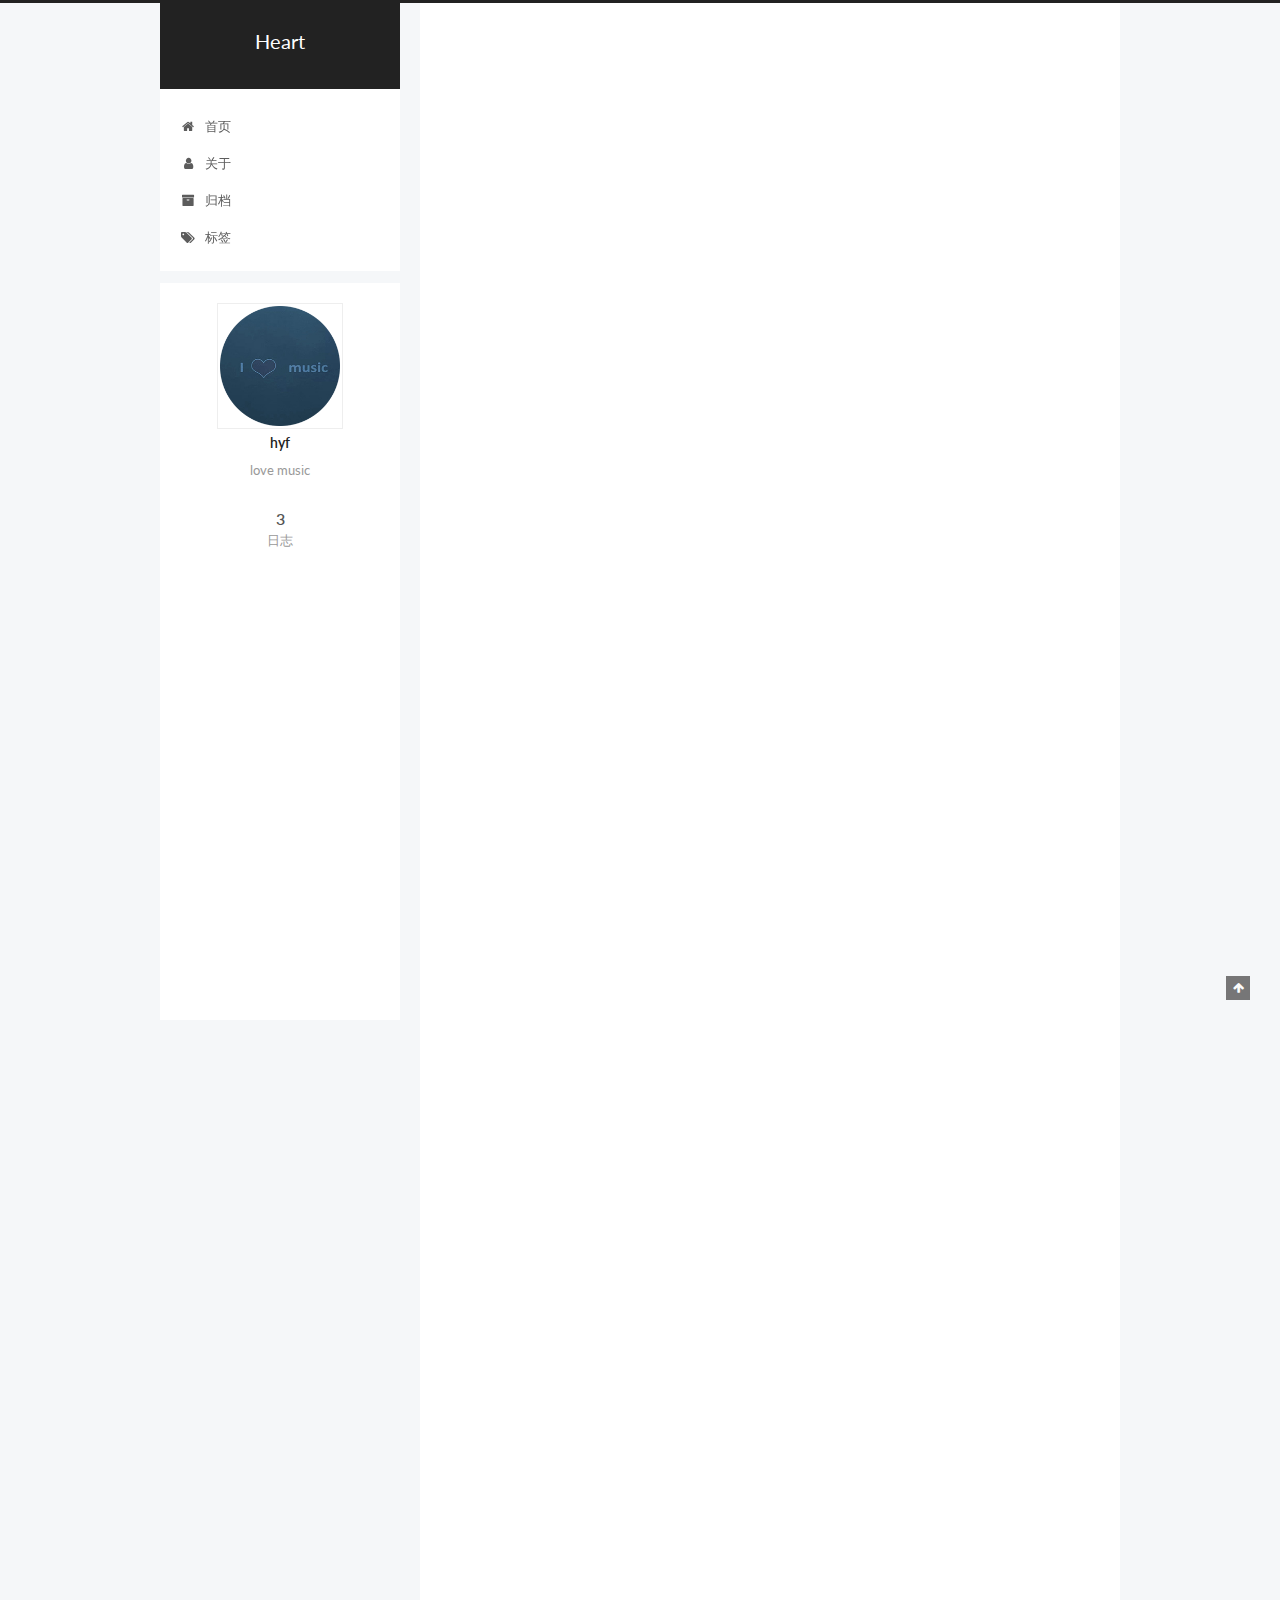
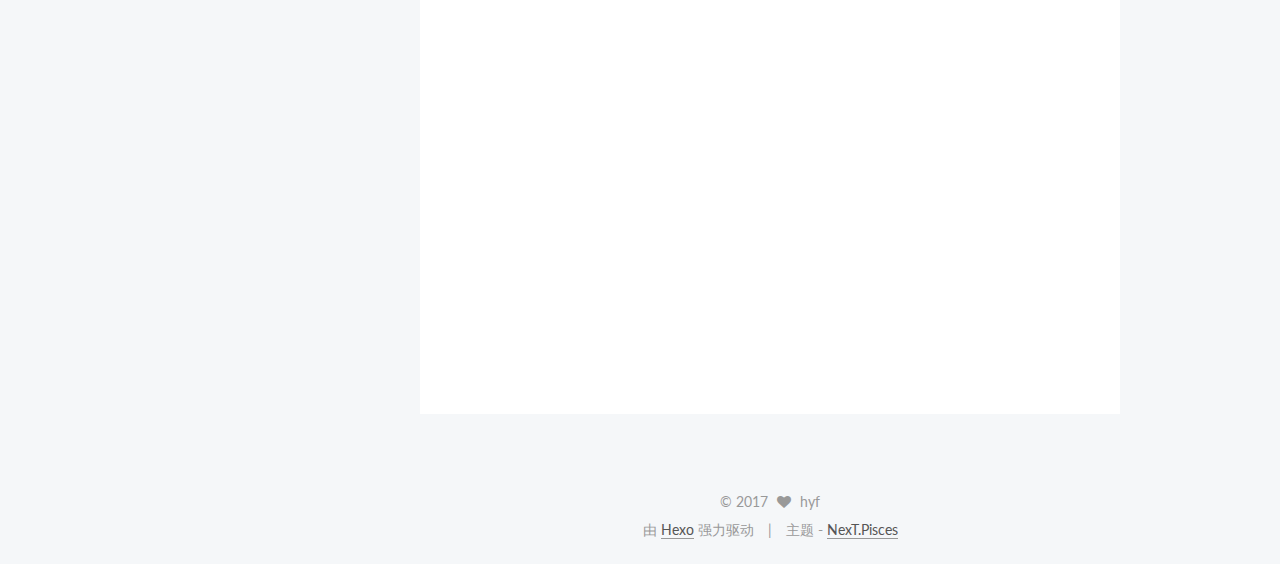
<file: index.html>
<!doctype html>



  


<html class="theme-next pisces use-motion" lang="zh-Hans">
<head>
  <meta charset="UTF-8"/>
<meta http-equiv="X-UA-Compatible" content="IE=edge" />
<meta name="viewport" content="width=device-width, initial-scale=1, maximum-scale=1"/>






<meta http-equiv="Cache-Control" content="no-transform" />
<meta http-equiv="Cache-Control" content="no-siteapp" />















  
  
  <link href="/lib/fancybox/source/jquery.fancybox.css?v=2.1.5" rel="stylesheet" type="text/css" />




  
  
  
  

  
    
    
  

  

  

  

  

  
    
    
    <link href="//fonts.googleapis.com/css?family=Lato:300,300italic,400,400italic,700,700italic&subset=latin,latin-ext" rel="stylesheet" type="text/css">
  






<link href="/lib/font-awesome/css/font-awesome.min.css?v=4.6.2" rel="stylesheet" type="text/css" />

<link href="/css/main.css?v=5.1.1" rel="stylesheet" type="text/css" />


  <meta name="keywords" content="Hexo, NexT" />








  <link rel="shortcut icon" type="image/x-icon" href="/favicon.ico?v=5.1.1" />






<meta name="description" content="love music">
<meta property="og:type" content="website">
<meta property="og:title" content="Heart">
<meta property="og:url" content="https://hyfdemo.github.io/index.html">
<meta property="og:site_name" content="Heart">
<meta property="og:description" content="love music">
<meta name="twitter:card" content="summary">
<meta name="twitter:title" content="Heart">
<meta name="twitter:description" content="love music">



<script type="text/javascript" id="hexo.configurations">
  var NexT = window.NexT || {};
  var CONFIG = {
    root: '/',
    scheme: 'Pisces',
    sidebar: {"position":"left","display":"post","offset":12,"offset_float":0,"b2t":false,"scrollpercent":false},
    fancybox: true,
    motion: true,
    duoshuo: {
      userId: '0',
      author: '博主'
    },
    algolia: {
      applicationID: '',
      apiKey: '',
      indexName: '',
      hits: {"per_page":10},
      labels: {"input_placeholder":"Search for Posts","hits_empty":"We didn't find any results for the search: ${query}","hits_stats":"${hits} results found in ${time} ms"}
    }
  };
</script>



  <link rel="canonical" href="https://hyfdemo.github.io/"/>





  <title>Heart</title>
</head>

<body itemscope itemtype="http://schema.org/WebPage" lang="zh-Hans">

  















  
  
    
  

  <div class="container sidebar-position-left 
   page-home 
 ">
    <div class="headband"></div>

    <header id="header" class="header" itemscope itemtype="http://schema.org/WPHeader">
      <div class="header-inner"><div class="site-brand-wrapper">
  <div class="site-meta ">
    

    <div class="custom-logo-site-title">
      <a href="/"  class="brand" rel="start">
        <span class="logo-line-before"><i></i></span>
        <span class="site-title">Heart</span>
        <span class="logo-line-after"><i></i></span>
      </a>
    </div>
      
        <p class="site-subtitle"></p>
      
  </div>

  <div class="site-nav-toggle">
    <button>
      <span class="btn-bar"></span>
      <span class="btn-bar"></span>
      <span class="btn-bar"></span>
    </button>
  </div>
</div>

<nav class="site-nav">
  

  
    <ul id="menu" class="menu">
      
        
        <li class="menu-item menu-item-home">
          <a href="/" rel="section">
            
              <i class="menu-item-icon fa fa-fw fa-home"></i> <br />
            
            首页
          </a>
        </li>
      
        
        <li class="menu-item menu-item-about">
          <a href="/about" rel="section">
            
              <i class="menu-item-icon fa fa-fw fa-user"></i> <br />
            
            关于
          </a>
        </li>
      
        
        <li class="menu-item menu-item-archives">
          <a href="/archives" rel="section">
            
              <i class="menu-item-icon fa fa-fw fa-archive"></i> <br />
            
            归档
          </a>
        </li>
      
        
        <li class="menu-item menu-item-tags">
          <a href="/tags" rel="section">
            
              <i class="menu-item-icon fa fa-fw fa-tags"></i> <br />
            
            标签
          </a>
        </li>
      

      
    </ul>
  

  
</nav>



 </div>
    </header>

    <main id="main" class="main">
      <div class="main-inner">
        <div class="content-wrap">
          <div id="content" class="content">
            
  <section id="posts" class="posts-expand">
    
      

  

  
  
  

  <article class="post post-type-normal " itemscope itemtype="http://schema.org/Article">
    <link itemprop="mainEntityOfPage" href="https://hyfdemo.github.io/2017/07/10/pic-test/">

    <span hidden itemprop="author" itemscope itemtype="http://schema.org/Person">
      <meta itemprop="name" content="hyf">
      <meta itemprop="description" content="">
      <meta itemprop="image" content="/images/avatar.png">
    </span>

    <span hidden itemprop="publisher" itemscope itemtype="http://schema.org/Organization">
      <meta itemprop="name" content="Heart">
    </span>

    
      <header class="post-header">

        
        
          <h1 class="post-title" itemprop="name headline">
                
                <a class="post-title-link" href="/2017/07/10/pic-test/" itemprop="url">pic test</a></h1>
        

        <div class="post-meta">
          <span class="post-time">
            
              <span class="post-meta-item-icon">
                <i class="fa fa-calendar-o"></i>
              </span>
              
                <span class="post-meta-item-text">发表于</span>
              
              <time title="创建于" itemprop="dateCreated datePublished" datetime="2017-07-10T23:26:18+08:00">
                2017-07-10
              </time>
            

            

            
          </span>

          

          
            
          

          
          

          

          

          

        </div>
      </header>
    

    <div class="post-body" itemprop="articleBody">

      
      

      
        
          
            <p><img src="/images/avatar.jpg" alt=""></p>

          
        
      
    </div>

    <div>
      
    </div>

    <div>
      
    </div>

    <div>
      
    </div>

    <footer class="post-footer">
      

      

      

      
      
        <div class="post-eof"></div>
      
    </footer>
  </article>


    
      

  

  
  
  

  <article class="post post-type-normal " itemscope itemtype="http://schema.org/Article">
    <link itemprop="mainEntityOfPage" href="https://hyfdemo.github.io/2017/05/31/next-first/">

    <span hidden itemprop="author" itemscope itemtype="http://schema.org/Person">
      <meta itemprop="name" content="hyf">
      <meta itemprop="description" content="">
      <meta itemprop="image" content="/images/avatar.png">
    </span>

    <span hidden itemprop="publisher" itemscope itemtype="http://schema.org/Organization">
      <meta itemprop="name" content="Heart">
    </span>

    
      <header class="post-header">

        
        
          <h1 class="post-title" itemprop="name headline">
                
                <a class="post-title-link" href="/2017/05/31/next-first/" itemprop="url">next first</a></h1>
        

        <div class="post-meta">
          <span class="post-time">
            
              <span class="post-meta-item-icon">
                <i class="fa fa-calendar-o"></i>
              </span>
              
                <span class="post-meta-item-text">发表于</span>
              
              <time title="创建于" itemprop="dateCreated datePublished" datetime="2017-05-31T10:31:08+08:00">
                2017-05-31
              </time>
            

            

            
          </span>

          

          
            
          

          
          

          

          

          

        </div>
      </header>
    

    <div class="post-body" itemprop="articleBody">

      
      

      
        
          
            <h2 id="hello-bubbby"><a href="#hello-bubbby" class="headerlink" title="hello bubbby"></a>hello bubbby</h2><h3 id="first-blog-next"><a href="#first-blog-next" class="headerlink" title="first blog next"></a>first blog next</h3><p>hello everyone, this is my first blog with hexo next, it’s useful to create blog and so easy!</p>

          
        
      
    </div>

    <div>
      
    </div>

    <div>
      
    </div>

    <div>
      
    </div>

    <footer class="post-footer">
      

      

      

      
      
        <div class="post-eof"></div>
      
    </footer>
  </article>


    
      

  

  
  
  

  <article class="post post-type-normal " itemscope itemtype="http://schema.org/Article">
    <link itemprop="mainEntityOfPage" href="https://hyfdemo.github.io/2017/05/27/hello-world/">

    <span hidden itemprop="author" itemscope itemtype="http://schema.org/Person">
      <meta itemprop="name" content="hyf">
      <meta itemprop="description" content="">
      <meta itemprop="image" content="/images/avatar.png">
    </span>

    <span hidden itemprop="publisher" itemscope itemtype="http://schema.org/Organization">
      <meta itemprop="name" content="Heart">
    </span>

    
      <header class="post-header">

        
        
          <h1 class="post-title" itemprop="name headline">
                
                <a class="post-title-link" href="/2017/05/27/hello-world/" itemprop="url">Hello World</a></h1>
        

        <div class="post-meta">
          <span class="post-time">
            
              <span class="post-meta-item-icon">
                <i class="fa fa-calendar-o"></i>
              </span>
              
                <span class="post-meta-item-text">发表于</span>
              
              <time title="创建于" itemprop="dateCreated datePublished" datetime="2017-05-27T11:52:59+08:00">
                2017-05-27
              </time>
            

            

            
          </span>

          

          
            
          

          
          

          

          

          

        </div>
      </header>
    

    <div class="post-body" itemprop="articleBody">

      
      

      
        
          
            <p>Welcome to <a href="https://hexo.io/" target="_blank" rel="external">Hexo</a>! This is your very first post. Check <a href="https://hexo.io/docs/" target="_blank" rel="external">documentation</a> for more info. If you get any problems when using Hexo, you can find the answer in <a href="https://hexo.io/docs/troubleshooting.html" target="_blank" rel="external">troubleshooting</a> or you can ask me on <a href="https://github.com/hexojs/hexo/issues" target="_blank" rel="external">GitHub</a>.</p>
<h2 id="Quick-Start"><a href="#Quick-Start" class="headerlink" title="Quick Start"></a>Quick Start</h2><h3 id="Create-a-new-post"><a href="#Create-a-new-post" class="headerlink" title="Create a new post"></a>Create a new post</h3><figure class="highlight bash"><table><tr><td class="gutter"><pre><div class="line">1</div></pre></td><td class="code"><pre><div class="line">$ hexo new <span class="string">"My New Post"</span></div></pre></td></tr></table></figure>
<p>More info: <a href="https://hexo.io/docs/writing.html" target="_blank" rel="external">Writing</a></p>
<h3 id="Run-server"><a href="#Run-server" class="headerlink" title="Run server"></a>Run server</h3><figure class="highlight bash"><table><tr><td class="gutter"><pre><div class="line">1</div></pre></td><td class="code"><pre><div class="line">$ hexo server</div></pre></td></tr></table></figure>
<p>More info: <a href="https://hexo.io/docs/server.html" target="_blank" rel="external">Server</a></p>
<h3 id="Generate-static-files"><a href="#Generate-static-files" class="headerlink" title="Generate static files"></a>Generate static files</h3><figure class="highlight bash"><table><tr><td class="gutter"><pre><div class="line">1</div></pre></td><td class="code"><pre><div class="line">$ hexo generate</div></pre></td></tr></table></figure>
<p>More info: <a href="https://hexo.io/docs/generating.html" target="_blank" rel="external">Generating</a></p>
<h3 id="Deploy-to-remote-sites"><a href="#Deploy-to-remote-sites" class="headerlink" title="Deploy to remote sites"></a>Deploy to remote sites</h3><figure class="highlight bash"><table><tr><td class="gutter"><pre><div class="line">1</div></pre></td><td class="code"><pre><div class="line">$ hexo deploy</div></pre></td></tr></table></figure>
<p>More info: <a href="https://hexo.io/docs/deployment.html" target="_blank" rel="external">Deployment</a></p>

          
        
      
    </div>

    <div>
      
    </div>

    <div>
      
    </div>

    <div>
      
    </div>

    <footer class="post-footer">
      

      

      

      
      
        <div class="post-eof"></div>
      
    </footer>
  </article>


    
  </section>

  


          </div>
          


          

        </div>
        
          
  
  <div class="sidebar-toggle">
    <div class="sidebar-toggle-line-wrap">
      <span class="sidebar-toggle-line sidebar-toggle-line-first"></span>
      <span class="sidebar-toggle-line sidebar-toggle-line-middle"></span>
      <span class="sidebar-toggle-line sidebar-toggle-line-last"></span>
    </div>
  </div>

  <aside id="sidebar" class="sidebar">
    <div class="sidebar-inner">

      

      

      <section class="site-overview sidebar-panel sidebar-panel-active">
        <div class="site-author motion-element" itemprop="author" itemscope itemtype="http://schema.org/Person">
          <img class="site-author-image" itemprop="image"
               src="/images/avatar.png"
               alt="hyf" />
          <p class="site-author-name" itemprop="name">hyf</p>
           
              <p class="site-description motion-element" itemprop="description">love music</p>
          
        </div>
        <nav class="site-state motion-element">

          
            <div class="site-state-item site-state-posts">
              <a href="/archives">
                <span class="site-state-item-count">3</span>
                <span class="site-state-item-name">日志</span>
              </a>
            </div>
          

          

          

        </nav>

        

        <div class="links-of-author motion-element">
          
        </div>

        
        

        
        

        


      </section>

      

      
        <iframe class="music" frameborder="no" border="0" marginwidth="0" marginheight="0" width=280 height=410 src="//music.163.com/outchain/player?type=0&id=3664805&auto=0&height=430"></iframe>
    </div>
  </aside>


        
      </div>
    </main>

    <footer id="footer" class="footer">
      <div class="footer-inner">
        <div class="copyright" >
  
  &copy; 
  <span itemprop="copyrightYear">2017</span>
  <span class="with-love">
    <i class="fa fa-heart"></i>
  </span>
  <span class="author" itemprop="copyrightHolder">hyf</span>
</div>


<div class="powered-by">
  由 <a class="theme-link" href="https://hexo.io">Hexo</a> 强力驱动
</div>

<div class="theme-info">
  主题 -
  <a class="theme-link" href="https://github.com/iissnan/hexo-theme-next">
    NexT.Pisces
  </a>
</div>


        

        
      </div>
    </footer>

    
      <div class="back-to-top">
        <i class="fa fa-arrow-up"></i>
        
      </div>
    

  </div>

  

<script type="text/javascript">
  if (Object.prototype.toString.call(window.Promise) !== '[object Function]') {
    window.Promise = null;
  }
</script>









  












  
  <script type="text/javascript" src="/lib/jquery/index.js?v=2.1.3"></script>

  
  <script type="text/javascript" src="/lib/fastclick/lib/fastclick.min.js?v=1.0.6"></script>

  
  <script type="text/javascript" src="/lib/jquery_lazyload/jquery.lazyload.js?v=1.9.7"></script>

  
  <script type="text/javascript" src="/lib/velocity/velocity.min.js?v=1.2.1"></script>

  
  <script type="text/javascript" src="/lib/velocity/velocity.ui.min.js?v=1.2.1"></script>

  
  <script type="text/javascript" src="/lib/fancybox/source/jquery.fancybox.pack.js?v=2.1.5"></script>


  


  <script type="text/javascript" src="/js/src/utils.js?v=5.1.1"></script>

  <script type="text/javascript" src="/js/src/motion.js?v=5.1.1"></script>



  
  


  <script type="text/javascript" src="/js/src/affix.js?v=5.1.1"></script>

  <script type="text/javascript" src="/js/src/schemes/pisces.js?v=5.1.1"></script>



  

  


  <script type="text/javascript" src="/js/src/bootstrap.js?v=5.1.1"></script>



  


  




	





  





  





  






  





  

  

  

  

  

</body>
</html>
</file>
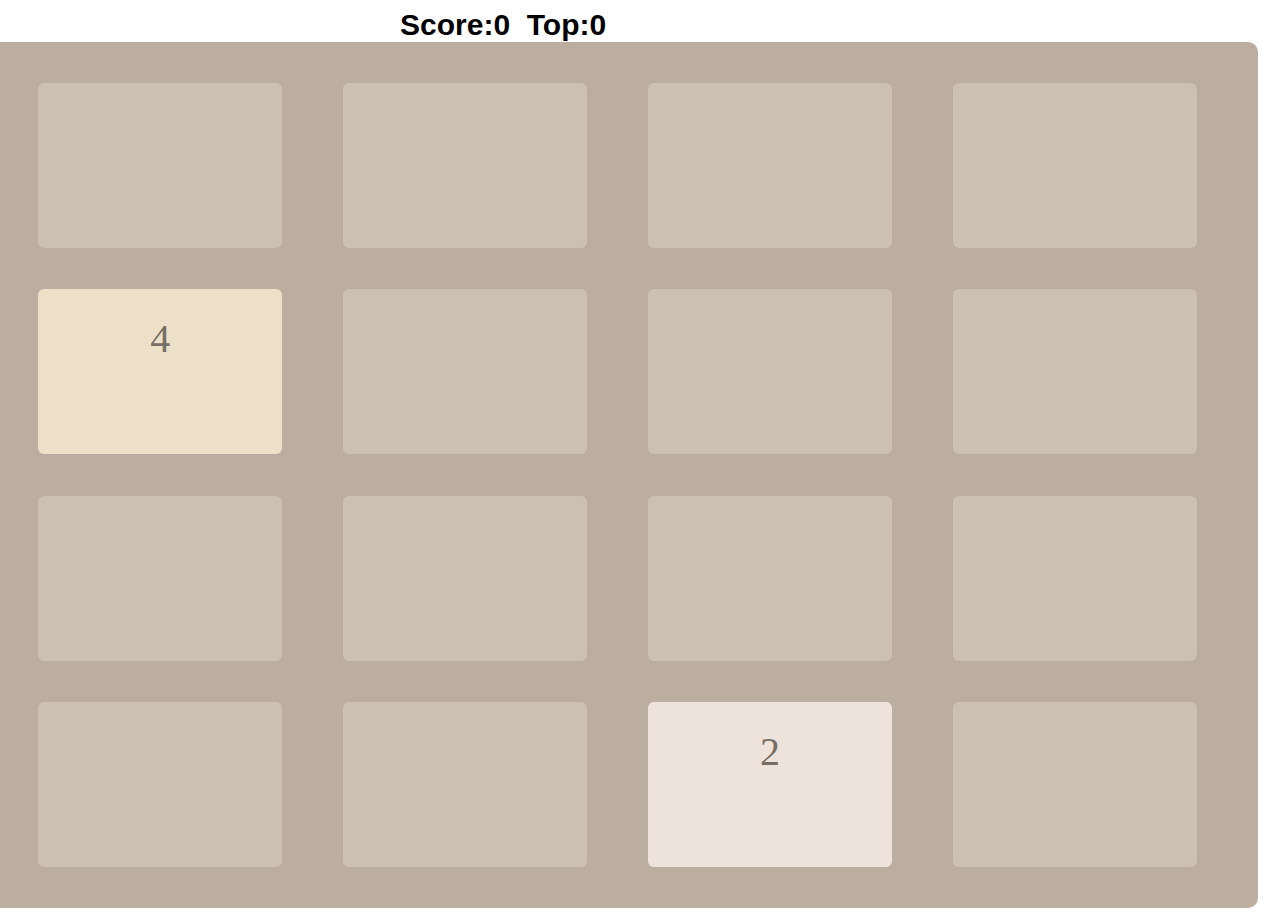
<file: 2048/index.html>
<!DOCTYPE html>
<html>
<head>
  <title> new document </title>
  <meta name="viewport"
        content="width=device-width, user-scalable=no, initial-scale=1.0, maximum-scale=1.0, minimum-scale=1.0"/>
  <link rel="stylesheet" href="2048.css"/>
  <script src="zepto-touch-gesture-detect.js"></script>
  <script src="animation.js"></script>
  <script src="2048.js"></script>

</head>

<body>
<p id="scoreId">Score:<span id="score"></span>
  &nbsp;Top:<span id="top"></span>
</p>

<div id="gridPanel">

</div>
<div id="gameOver">
  <div><!--背景div--></div>
  <p><!--前景框-->
    Game Over!<br>
    Score:<span id="finalScore"></span><br>
    <a class="button" onclick="game.start()">
      Try again!
    </a>
  </p>
</div>
</body>
</html>
</file>
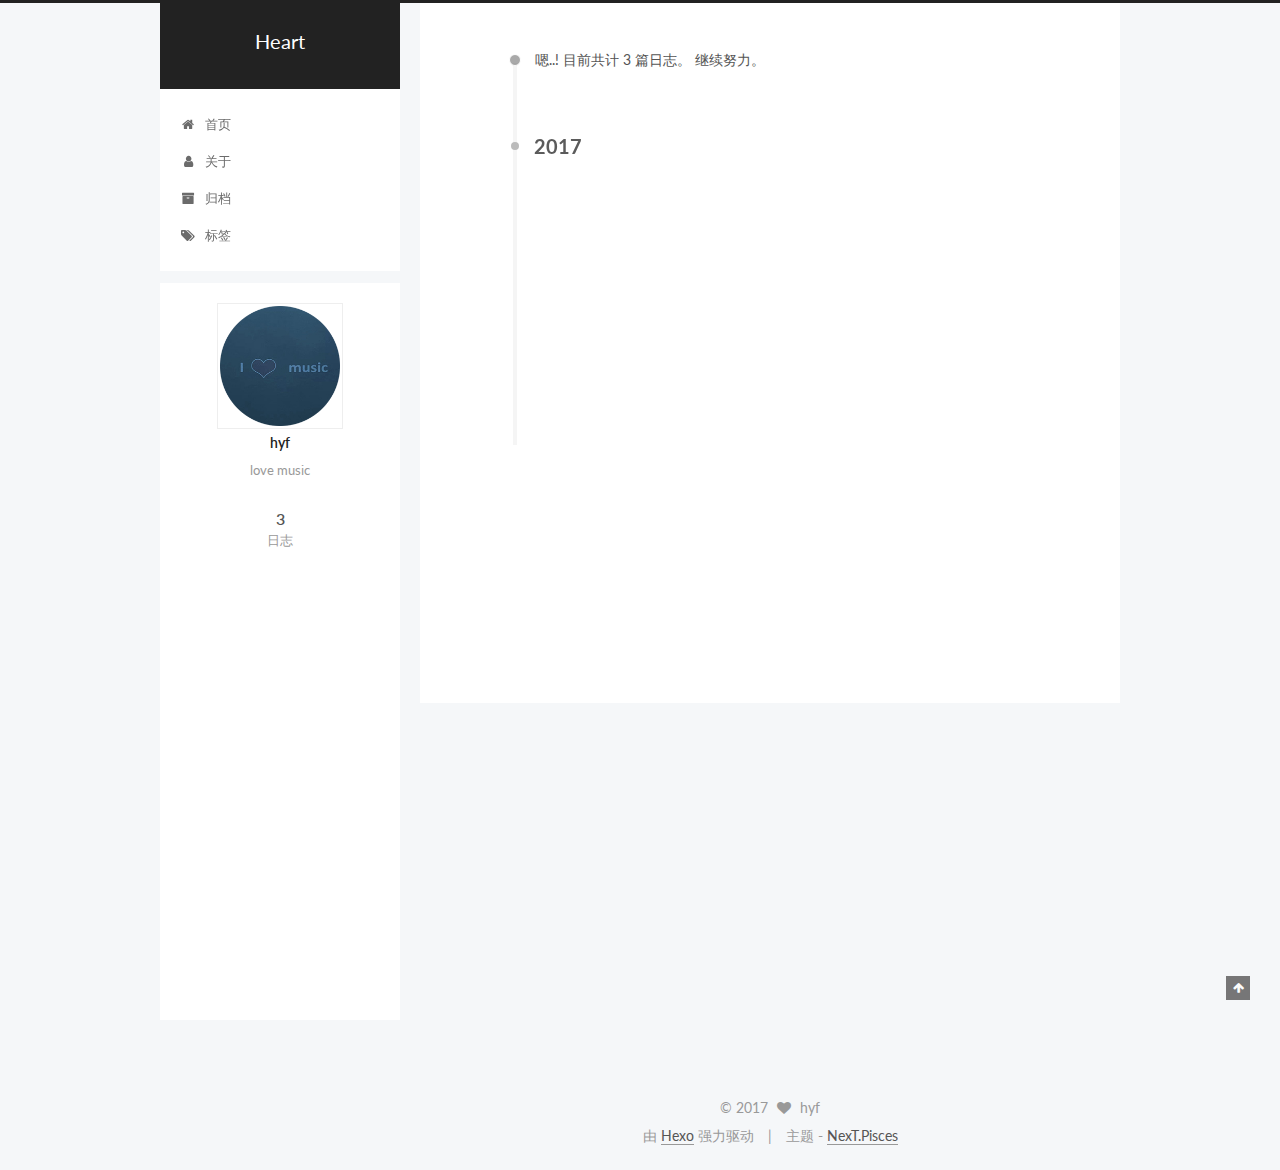
<file: archives/index.html>
<!doctype html>



  


<html class="theme-next pisces use-motion" lang="zh-Hans">
<head>
  <meta charset="UTF-8"/>
<meta http-equiv="X-UA-Compatible" content="IE=edge" />
<meta name="viewport" content="width=device-width, initial-scale=1, maximum-scale=1"/>






<meta http-equiv="Cache-Control" content="no-transform" />
<meta http-equiv="Cache-Control" content="no-siteapp" />















  
  
  <link href="/lib/fancybox/source/jquery.fancybox.css?v=2.1.5" rel="stylesheet" type="text/css" />




  
  
  
  

  
    
    
  

  

  

  

  

  
    
    
    <link href="//fonts.googleapis.com/css?family=Lato:300,300italic,400,400italic,700,700italic&subset=latin,latin-ext" rel="stylesheet" type="text/css">
  






<link href="/lib/font-awesome/css/font-awesome.min.css?v=4.6.2" rel="stylesheet" type="text/css" />

<link href="/css/main.css?v=5.1.1" rel="stylesheet" type="text/css" />


  <meta name="keywords" content="Hexo, NexT" />








  <link rel="shortcut icon" type="image/x-icon" href="/favicon.ico?v=5.1.1" />






<meta name="description" content="love music">
<meta property="og:type" content="website">
<meta property="og:title" content="Heart">
<meta property="og:url" content="https://hyfdemo.github.io/archives/index.html">
<meta property="og:site_name" content="Heart">
<meta property="og:description" content="love music">
<meta name="twitter:card" content="summary">
<meta name="twitter:title" content="Heart">
<meta name="twitter:description" content="love music">



<script type="text/javascript" id="hexo.configurations">
  var NexT = window.NexT || {};
  var CONFIG = {
    root: '/',
    scheme: 'Pisces',
    sidebar: {"position":"left","display":"post","offset":12,"offset_float":0,"b2t":false,"scrollpercent":false},
    fancybox: true,
    motion: true,
    duoshuo: {
      userId: '0',
      author: '博主'
    },
    algolia: {
      applicationID: '',
      apiKey: '',
      indexName: '',
      hits: {"per_page":10},
      labels: {"input_placeholder":"Search for Posts","hits_empty":"We didn't find any results for the search: ${query}","hits_stats":"${hits} results found in ${time} ms"}
    }
  };
</script>



  <link rel="canonical" href="https://hyfdemo.github.io/archives/"/>





  <title>归档 | Heart</title>
</head>

<body itemscope itemtype="http://schema.org/WebPage" lang="zh-Hans">

  















  
  
    
  

  <div class="container sidebar-position-left  page-archive  ">
    <div class="headband"></div>

    <header id="header" class="header" itemscope itemtype="http://schema.org/WPHeader">
      <div class="header-inner"><div class="site-brand-wrapper">
  <div class="site-meta ">
    

    <div class="custom-logo-site-title">
      <a href="/"  class="brand" rel="start">
        <span class="logo-line-before"><i></i></span>
        <span class="site-title">Heart</span>
        <span class="logo-line-after"><i></i></span>
      </a>
    </div>
      
        <p class="site-subtitle"></p>
      
  </div>

  <div class="site-nav-toggle">
    <button>
      <span class="btn-bar"></span>
      <span class="btn-bar"></span>
      <span class="btn-bar"></span>
    </button>
  </div>
</div>

<nav class="site-nav">
  

  
    <ul id="menu" class="menu">
      
        
        <li class="menu-item menu-item-home">
          <a href="/" rel="section">
            
              <i class="menu-item-icon fa fa-fw fa-home"></i> <br />
            
            首页
          </a>
        </li>
      
        
        <li class="menu-item menu-item-about">
          <a href="/about" rel="section">
            
              <i class="menu-item-icon fa fa-fw fa-user"></i> <br />
            
            关于
          </a>
        </li>
      
        
        <li class="menu-item menu-item-archives">
          <a href="/archives" rel="section">
            
              <i class="menu-item-icon fa fa-fw fa-archive"></i> <br />
            
            归档
          </a>
        </li>
      
        
        <li class="menu-item menu-item-tags">
          <a href="/tags" rel="section">
            
              <i class="menu-item-icon fa fa-fw fa-tags"></i> <br />
            
            标签
          </a>
        </li>
      

      
    </ul>
  

  
</nav>



 </div>
    </header>

    <main id="main" class="main">
      <div class="main-inner">
        <div class="content-wrap">
          <div id="content" class="content">
            

  <section id="posts" class="posts-collapse">
    <span class="archive-move-on"></span>

    <span class="archive-page-counter">
      
      
      
        
      
      嗯..! 目前共计 3 篇日志。 继续努力。
    </span>

    

      
      
      

      
        
        <div class="collection-title">
          <h2 class="archive-year motion-element" id="archive-year-2017">2017</h2>
        </div>
      
      

      

  <article class="post post-type-normal" itemscope itemtype="http://schema.org/Article">
    <header class="post-header">

      <h2 class="post-title">
        
            <a class="post-title-link" href="/2017/07/10/pic-test/" itemprop="url">
              
                <span itemprop="name">pic test</span>
              
            </a>
        
      </h2>

      <div class="post-meta">
        <time class="post-time" itemprop="dateCreated"
              datetime="2017-07-10T23:26:18+08:00"
              content="2017-07-10" >
          07-10
        </time>
      </div>

    </header>
  </article>



    

      
      
      

      
      

      

  <article class="post post-type-normal" itemscope itemtype="http://schema.org/Article">
    <header class="post-header">

      <h2 class="post-title">
        
            <a class="post-title-link" href="/2017/05/31/next-first/" itemprop="url">
              
                <span itemprop="name">next first</span>
              
            </a>
        
      </h2>

      <div class="post-meta">
        <time class="post-time" itemprop="dateCreated"
              datetime="2017-05-31T10:31:08+08:00"
              content="2017-05-31" >
          05-31
        </time>
      </div>

    </header>
  </article>



    

      
      
      

      
      

      

  <article class="post post-type-normal" itemscope itemtype="http://schema.org/Article">
    <header class="post-header">

      <h2 class="post-title">
        
            <a class="post-title-link" href="/2017/05/27/hello-world/" itemprop="url">
              
                <span itemprop="name">Hello World</span>
              
            </a>
        
      </h2>

      <div class="post-meta">
        <time class="post-time" itemprop="dateCreated"
              datetime="2017-05-27T11:52:59+08:00"
              content="2017-05-27" >
          05-27
        </time>
      </div>

    </header>
  </article>



    

  </section>

  



          </div>
          


          

        </div>
        
          
  
  <div class="sidebar-toggle">
    <div class="sidebar-toggle-line-wrap">
      <span class="sidebar-toggle-line sidebar-toggle-line-first"></span>
      <span class="sidebar-toggle-line sidebar-toggle-line-middle"></span>
      <span class="sidebar-toggle-line sidebar-toggle-line-last"></span>
    </div>
  </div>

  <aside id="sidebar" class="sidebar">
    <div class="sidebar-inner">

      

      

      <section class="site-overview sidebar-panel sidebar-panel-active">
        <div class="site-author motion-element" itemprop="author" itemscope itemtype="http://schema.org/Person">
          <img class="site-author-image" itemprop="image"
               src="/images/avatar.png"
               alt="hyf" />
          <p class="site-author-name" itemprop="name">hyf</p>
           
              <p class="site-description motion-element" itemprop="description">love music</p>
          
        </div>
        <nav class="site-state motion-element">

          
            <div class="site-state-item site-state-posts">
              <a href="/archives">
                <span class="site-state-item-count">3</span>
                <span class="site-state-item-name">日志</span>
              </a>
            </div>
          

          

          

        </nav>

        

        <div class="links-of-author motion-element">
          
        </div>

        
        

        
        

        


      </section>

      

      
        <iframe class="music" frameborder="no" border="0" marginwidth="0" marginheight="0" width=280 height=410 src="//music.163.com/outchain/player?type=0&id=3664805&auto=0&height=430"></iframe>
    </div>
  </aside>


        
      </div>
    </main>

    <footer id="footer" class="footer">
      <div class="footer-inner">
        <div class="copyright" >
  
  &copy; 
  <span itemprop="copyrightYear">2017</span>
  <span class="with-love">
    <i class="fa fa-heart"></i>
  </span>
  <span class="author" itemprop="copyrightHolder">hyf</span>
</div>


<div class="powered-by">
  由 <a class="theme-link" href="https://hexo.io">Hexo</a> 强力驱动
</div>

<div class="theme-info">
  主题 -
  <a class="theme-link" href="https://github.com/iissnan/hexo-theme-next">
    NexT.Pisces
  </a>
</div>


        

        
      </div>
    </footer>

    
      <div class="back-to-top">
        <i class="fa fa-arrow-up"></i>
        
      </div>
    

  </div>

  

<script type="text/javascript">
  if (Object.prototype.toString.call(window.Promise) !== '[object Function]') {
    window.Promise = null;
  }
</script>









  












  
  <script type="text/javascript" src="/lib/jquery/index.js?v=2.1.3"></script>

  
  <script type="text/javascript" src="/lib/fastclick/lib/fastclick.min.js?v=1.0.6"></script>

  
  <script type="text/javascript" src="/lib/jquery_lazyload/jquery.lazyload.js?v=1.9.7"></script>

  
  <script type="text/javascript" src="/lib/velocity/velocity.min.js?v=1.2.1"></script>

  
  <script type="text/javascript" src="/lib/velocity/velocity.ui.min.js?v=1.2.1"></script>

  
  <script type="text/javascript" src="/lib/fancybox/source/jquery.fancybox.pack.js?v=2.1.5"></script>


  


  <script type="text/javascript" src="/js/src/utils.js?v=5.1.1"></script>

  <script type="text/javascript" src="/js/src/motion.js?v=5.1.1"></script>



  
  


  <script type="text/javascript" src="/js/src/affix.js?v=5.1.1"></script>

  <script type="text/javascript" src="/js/src/schemes/pisces.js?v=5.1.1"></script>



  
  
    <script type="text/javascript" id="motion.page.archive">
      $('.archive-year').velocity('transition.slideLeftIn');
    </script>
  


  


  <script type="text/javascript" src="/js/src/bootstrap.js?v=5.1.1"></script>



  


  




	





  





  





  






  





  

  

  

  

  

</body>
</html>
</file>
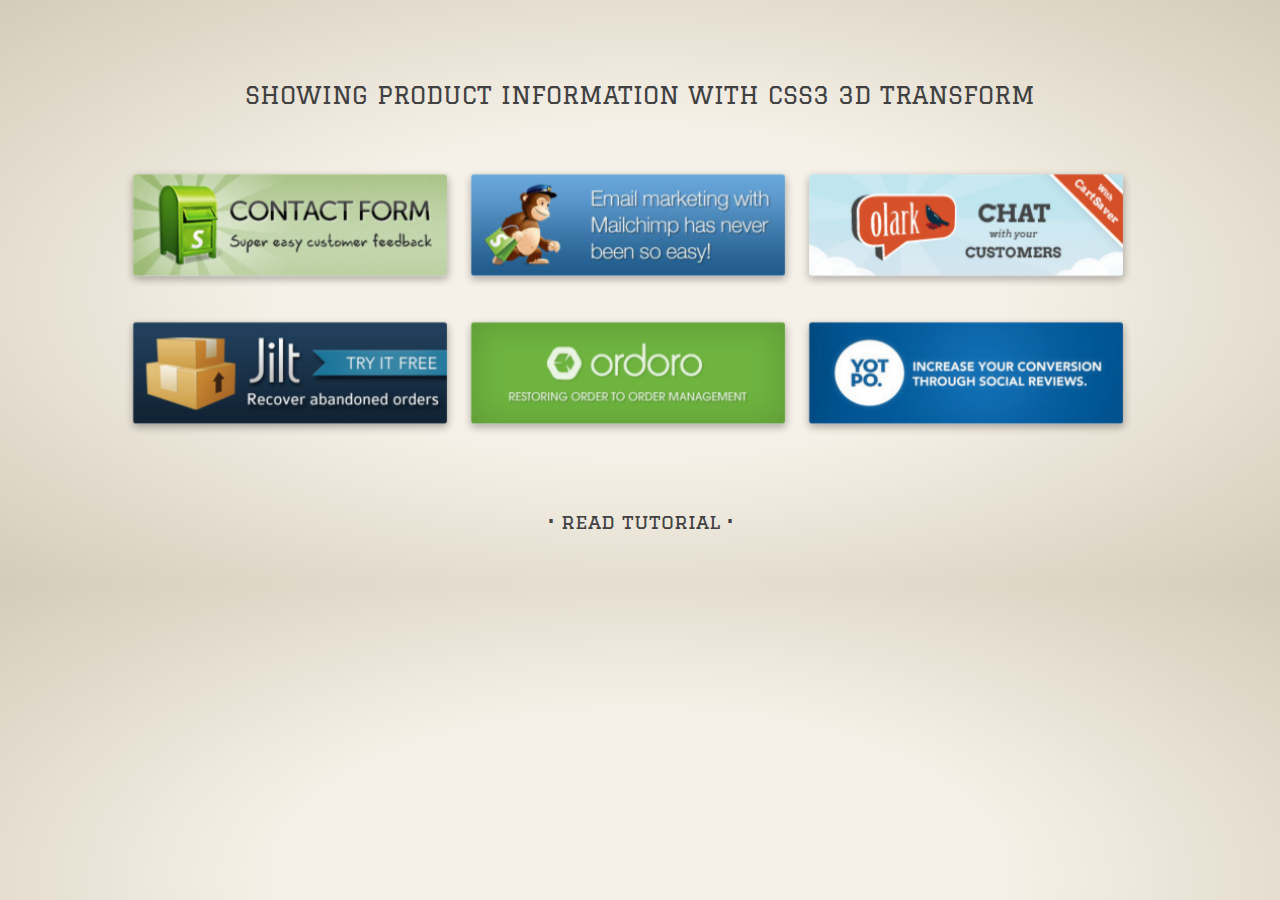
<file: CubeInformation/index.html>
<!DOCTYPE html>
<head>
  <meta charset="UTF-8">
  <title>Showing Product Information With CSS3 3D Transform | Webstuffshare.com</title>
  <meta name="description" content="Tutorial : Showing Product Information With CSS3 3D Transform">
  <meta name="author" content="Webstuffshare">
  <link rel="stylesheet" href="demo.css?v=2">
</head>
<body>

  <div id="container">
    
    <h1>SHOWING PRODUCT INFORMATION WITH CSS3 3D TRANSFORM</h1>
    
    <div class="wrapper">
      <div class="item">
        <img src="images/contact.png" />
        <span class="information">
          <strong>Contact Form</strong> The easiest way to add a contact form to your shop.
        </span>
      </div>
    </div>
    
    <div class="wrapper">
      <div class="item">
        <img src="images/chimpified.jpeg" />
        <span class="information">
          <strong>Chimpified</strong> Chimpified connects your Shopify store to your Mailchimp account.
        </span>
      </div>
    </div>
    
    <div class="wrapper">
      <div class="item">
        <img src="images/olark.png" />
        <span class="information">
          <strong>Olark Chat</strong> Chat with your customers. Watch them fill their shopping carts.
        </span>
      </div>
    </div>
    
    <div class="wrapper">
      <div class="item">
        <img src="images/jilt.png" />
        <span class="information">
          <strong>Jilt</strong> Jilt lets you easily and effectively follow up with customers who have abandoned their orders.
        </span>
      </div>
    </div>
    <div class="wrapper">
      <div class="item">
        <img src="images/ordoro.png" />
        <span class="information">
          <strong>Ordoro</strong> Automate your backoffice: aggregate orders, manage inventory, print shipping labels.
        </span>
      </div>
    </div>
    <div class="wrapper">
      <div class="item">
        <img src="images/yotpo.jpeg" />
        <span class="information">
          <strong>Yotpo</strong> Social reviewing solution,increase your social engagement through social reviews.
        </span>
      </div>
    </div>
    
  </div>  
  
  <em><a href="http://www.webstuffshare.com/?p=2551">&bull; read tutorial &bull;</a></em>
  <span id="information" style="display:none">Your browser doesn't support CSS3 3D Transform</span>
  <script type="text/javascript" src="modernizr.custom.34807.js"></script>
  <script type="text/javascript">
    if(!Modernizr.csstransforms3d) document.getElementById('information').style.display = 'block';
  </script>
  <!-- GA -->
  <script type="text/javascript">
    var gaJsHost = (("https:" == document.location.protocol) ? "https://ssl." : "http://www.");
    document.write(unescape("%3Cscript src='" + gaJsHost + "google-analytics.com/ga.js' type='text/javascript'%3E%3C/script%3E"));
  </script>
  <script type="text/javascript">
    try {
      var pageTracker = _gat._getTracker("UA-2260508-2");
      pageTracker._trackPageview();
    } catch(err) {}</script>
  <!-- GA -->
</body>
</html>
</file>
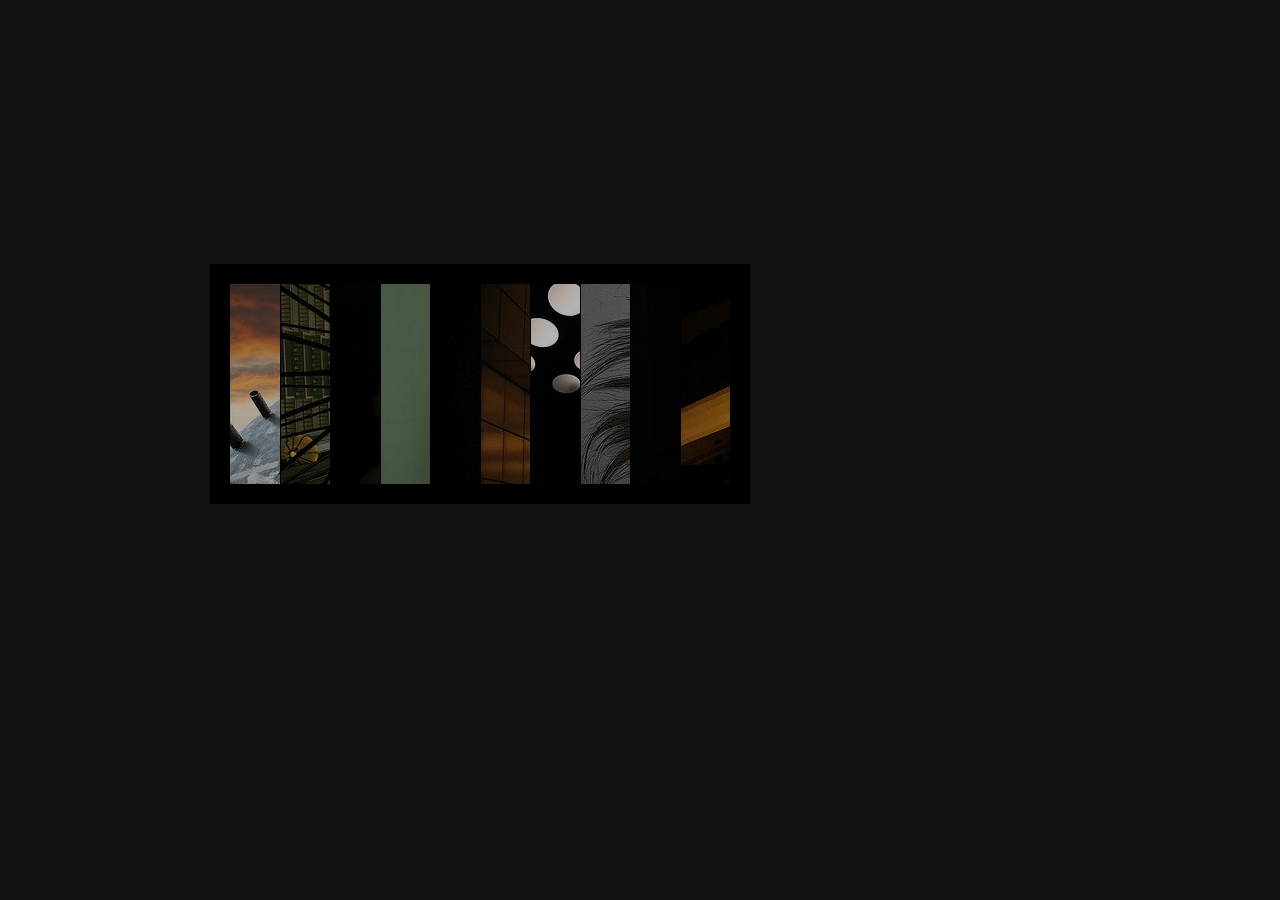
<file: slide/index.html>
<!doctype html>
<html>
<head>
<meta charset="utf-8">
    <title>Lancer UI Demo</title>
    <meta http-equiv="imagetoolbar" content="no">
    <script src="js/ll.ui.slide.1.0.0.js"></script>
    <link rel="stylesheet" type="text/css" href="css/ll.ui.slide.1.0.0.css">
</head>
<body>
<div id="center">
	<div id="slider">
		<div class="slide">
			<img class="diapo" src="images/sf10.jpg" alt="">
			<div class="text">
				  <span class="title">The best</span>
				  The offspring of a customized orbiter, O�kostem arose as the best balanced
				  home for our plans. So we submitted to its conditions.
			</div>
		</div>
		<div class="slide">
			<img class="diapo" src="images/sf14.jpg" alt="">
			<div class="text">
				<span class="title">Prototype</span>
				O�kostem's deep impulse flow is selectively regulated by a molecule
				originated in the prototype model, that creates its own variational
				principles, as oriented by the first local generation of terminable androids.
			</div>
		</div>
		<div class="slide">
			<img class="diapo" src="images/sf24.jpg" alt="">
			<div class="text">
				  <span class="title">Has been reduced</span>
				  Paired hosts come out nicely after only two cycles now. Their size has been
				  reduced to a half the original as planned, and indeed they show an
				  evolutionary advantage in the process of fixing self-generated instructions.
				  Plus, they are beautiful.
			</div>
		</div>
		<div class="slide">
			<img class="diapo" src="images/sf04.jpg" alt="">
			<div class="text">
				<span class="title">By close-alikes</span>
				Now I have regained hopes in someday finding myself surrounded by
				close-alikes to us. However, they will not be audible, at least not in my
				life span. We resolved the low freq vibration a superior solution for our
				communicational goals ...
			</div>
		</div>
		<div class="slide">
			<img class="diapo" src="images/sf01.jpg" alt="">
			<div class="text">
				  <span class="title">To bear</span>
				  We did not expect their surface to produce such a carbon powder coat, though
				  this is the best model so far. I shall have to bear with the inconveniences.
				  They seem to establish a parallel communication through that carbon coat and
				  I find myself unable to decodify the signal into anything meaningful.
			</div>
		</div>
		<div class="slide">
			<img class="diapo" src="images/sf15.jpg" alt="">
			<div class="text">
				  <span class="title">The zero level</span>
				  Today a set of vibration came up from the zero level;  we expect to launch
				  the transitional program in no longer than five basetime units. Psykesoma?				  galore and we'll betray our very nature into infinite, unending 2D surfaces.
				  We do need that vibration, and we will conquer its source.
			</div>
		</div>
		<div class="slide">
			<img class="diapo" src="images/sf41.jpg" alt="">
			<div class="text">
				  <span class="title">Beautifully</span>
				  To keep my sanity I wear the tactile sensors all the time. They translate
				  beautifully; I can even see distances while still on Psykesoma. This was
				  quite a discovery. We have grown more adaptable than expected.
			</div>
		</div>
		<div class="slide">
			<img class="diapo" src="images/sf26.jpg" alt="">
			<div class="text">
				  <span class="title">Uneasy to match</span>
				  Yewoona had to travel farther and longer than I did. Her base orbiter was
				  set to keep a complex combinational path that made it uneasy to match our
				  circuits. But her nature showed stronger than programmed.
			</div>
		</div>
		<div class="slide">
			<img class="diapo" src="images/sf50.jpg" alt="">
			<div class="text">
				  <span class="title">Adapted to serve</span>
				  Keep feeding them. We will never be this lucky again; an autogenerated
				  species adapted to serve all our needs!
			</div>
		</div>
		<div class="slide">
			<img class="diapo" src="images/sf19.jpg" alt="">
			<div class="text">
				  <a class="title" href="http://www.dhteumeuleu.com">At soonest</a>
				  "Blood is dark red, iron dark blue, this tale is blissful and so are you". I
				  should get to the hotel at soonest. The agency guy must be there already,
				  with some luck we'll have some nice dinner on him. How's that?
			</div>
		</div>
	</div>
</div>

<script type="text/javascript">
/* ==== start script ==== */
slider.init();
</script>
</body>
</html>
</file>
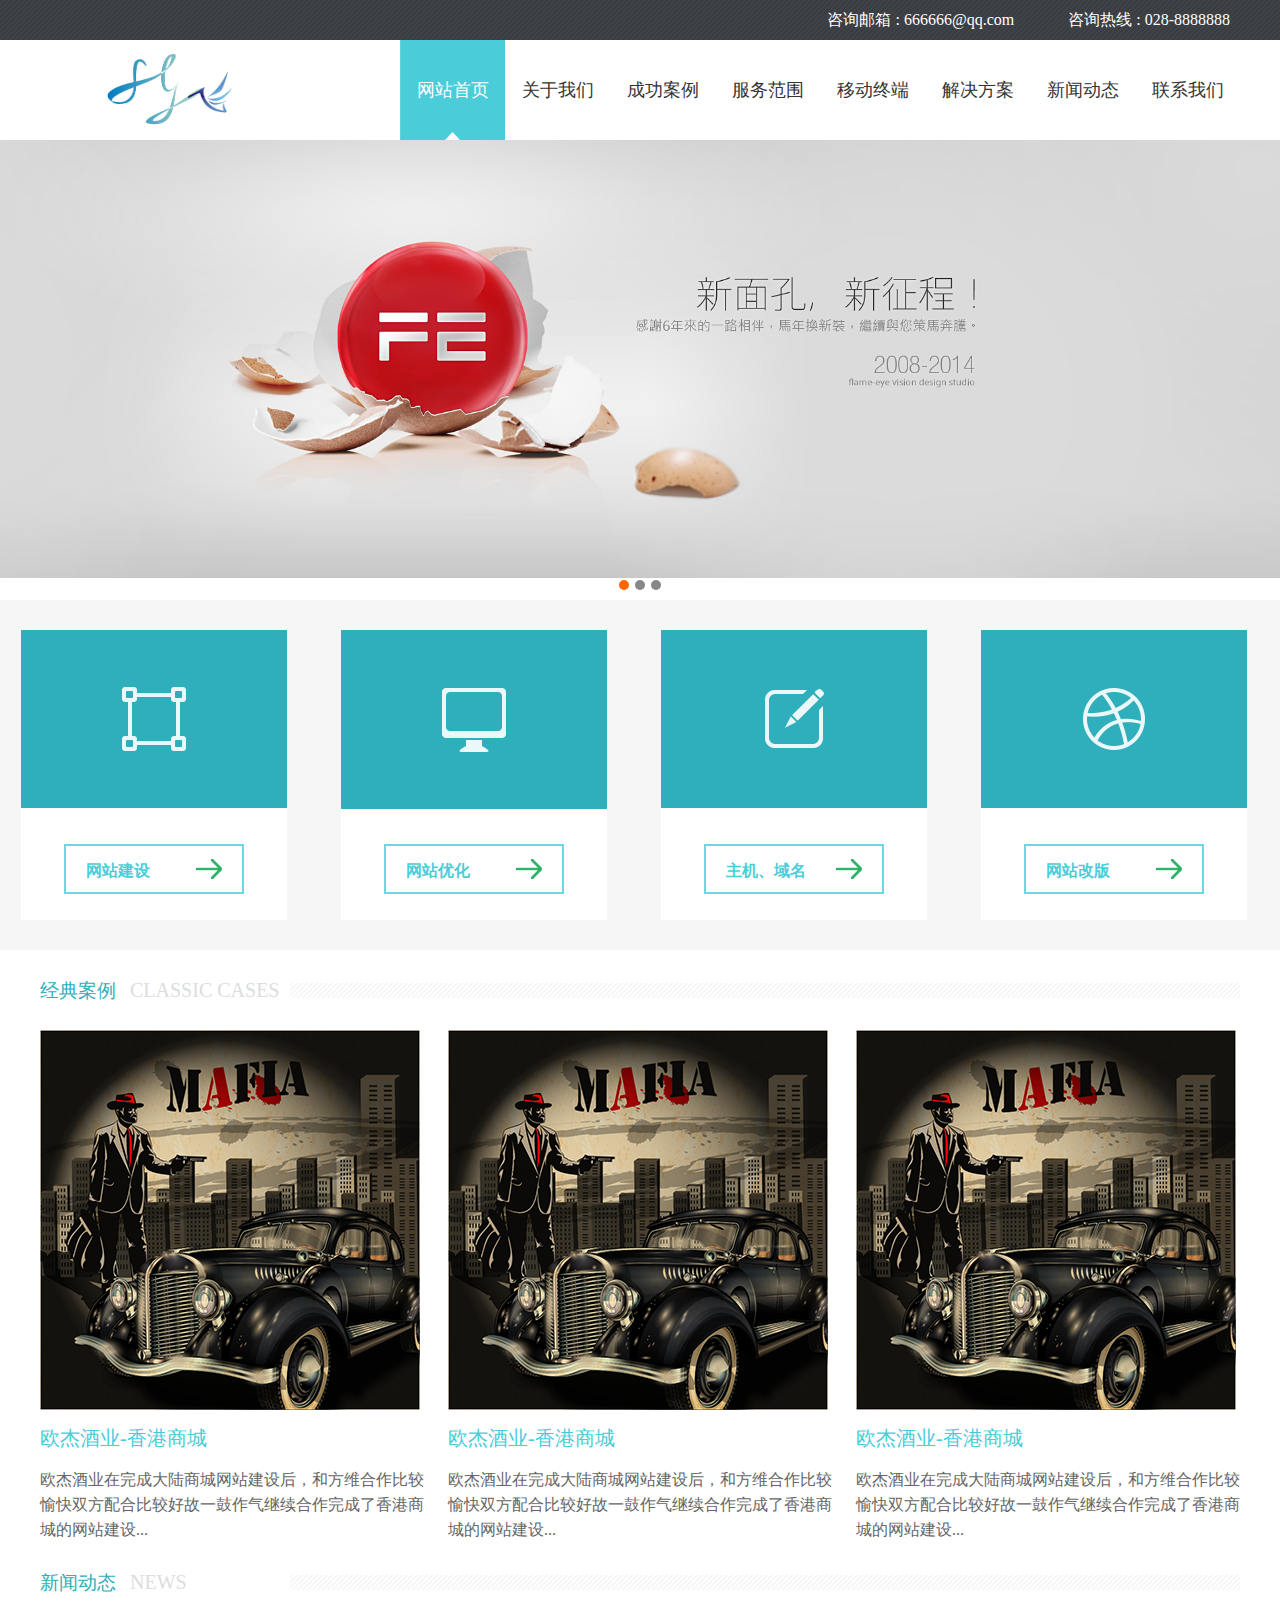
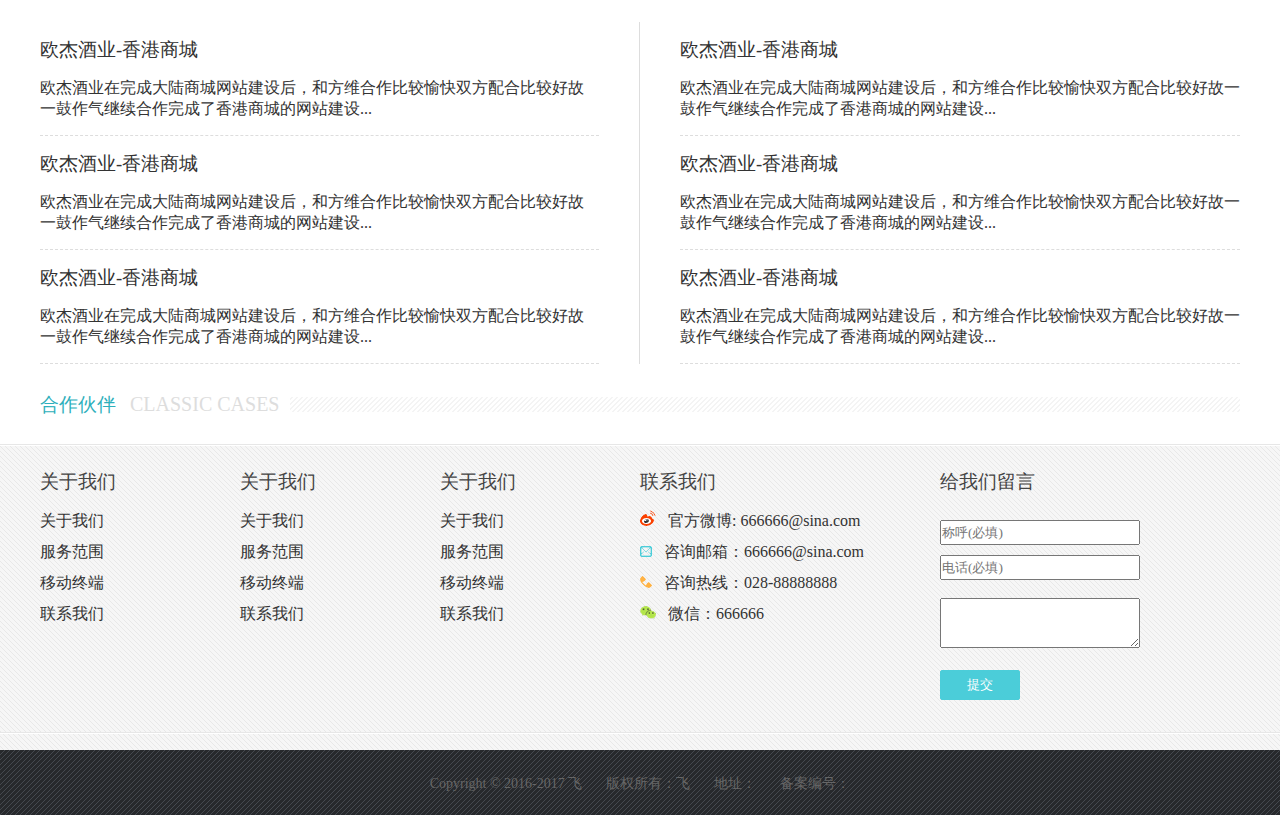
<file: tmpl/index.html>
<!DOCTYPE html>
<html>
<head>
<meta charset="utf-8">
<meta http-equiv="X-UA-Compatible" content="IE=edge,chrome=1">
<title>首页</title>
<meta name="description" content="">
<meta name="keywords" content="">
	<link rel="stylesheet" href="css/comm.css"/>
<link href="css/index.css" rel="stylesheet">
	<script src="js/jquery-1.11.3.js"></script>
	<script src="js/comm.js"></script>
	<script src="js/index.js"></script>
</head>
<body>
    <!-- 头部 -->
    <div id="header">
    </div>
    <!-- 主体 -->
	<div class="bg">
		<div class="banner">
			<ul class="img">
				<li><a href=""><img src="img/banner1.jpg"></a></li>
				<li><a href=""><img src="img/banner2.jpg"></a></li>
				<li><a href=""><img src="img/banner3.jpg"></a></li>
				<!-- <li><a href=""><img src="images/4.jpg"></a></li> -->
			</ul>

			<ul class="num">
			</ul>

			<div class="btn btn_l">&lt;</div>
			<div class="btn btn_r">&gt;</div>
		</div>
	</div>
	<div id="body">

		<div class="container1">
			<div class="box">
				<div class="link link-miss">
					<span class="icon"></span>
					<a href="#" class="button" data-title="策划、设计、制作、推广">
						<span class="line line-top"></span>
						<span class="line line-left"></span>
						<span class="line line-right"></span>
						<span class="line line-bottom"></span>
						网站建设
					</a>
				</div>
				<div class="link link-play">
				<span class="icon"></span>
				<a href="#" class="button" data-title="让更多人知道你的网站">
					<span class="line line-top"></span>
					<span class="line line-left"></span>
					<span class="line line-right"></span>
					<span class="line line-bottom"></span>
					网站优化
				</a>
			</div>
			<div class="link link-touch">
				<span class="icon"></span>
				<a href="#" class="button" data-title="稳定、高速、全能">
					<span class="line line-top"></span>
					<span class="line line-left"></span>
					<span class="line line-right"></span>
					<span class="line line-bottom"></span>
					主机、域名
				</a>
			</div>
			<div class="link link-wode">
				<span class="icon"></span>
				<a href="#" class="button" data-title="打造安全、优质网站">
					<span class="line line-top"></span>
					<span class="line line-left"></span>
					<span class="line line-right"></span>
					<span class="line line-bottom"></span>
					网站改版
				</a>
			</div>
			<div class="tip">
				<em></em>
				<span></span>
			</div>
		</div>
	</div>
		<!-- 经典案例 -->
		<div class="cases">
			<div class="navb">
				<h3 class="c1">经典案例</h3>
				<span>CLASSIC CASES</span>
				<div class="navt"></div>
			</div>
			<div class="case">
				<!-- 数据后台动态获取-->
			</div>
		</div>
		<!-- 新闻动态 -->
		<div class="cases clearfloat">
			<div class="navb">
				<h3 class="c1">新闻动态</h3>
				<span>NEWS</span>
				<div class="navt"></div>
			</div>
			<div class="lt news newsl">
				<!-- 数据后台抓取-->
				<!--<div class="newsborder">-->
					<!--<h3><a href="#">Dedecms设计中友情链接横排设置-->
					<!--</a></h3>-->
					<!--<p><a href="#">在家都知道DEDE的友情链接代码标签为：{dede:flink row=24/}，但这样调用出来的网页代码就为 复制代码 1. lia href=http://www.moke8.com魔客吧/a/li 这样显示出来友情链...</a></p>-->
				<!--</div>-->
			</div>
			<div class="gt news newsr">
				<!-- 数据后台抓取-->
				<!--<div class="newsborder">-->
					<!--<h3><a href="#">Dedecms设计中友情链接横排设置-->
					<!--</a></h3>-->
					<!--<p><a href="#">在家都知道DEDE的友情链接代码标签为：{dede:flink row=24/}，但这样调用出来的网页代码就为 复制代码 1. lia href=http://www.moke8.com魔客吧/a/li 这样显示出来友情链...</a></p>-->
				<!--</div>-->
			</div>
		</div>
		<!-- 合作伙伴-->
		<div class="cases">
			<div class="navb">
				<h3 class="c1">合作伙伴</h3>
				<span>CLASSIC CASES</span>
				<div class="navt"></div>
			</div>
		</div>
	</div>
    <!-- 底部 -->
		<!-- 弹出框-->
	<div class="alert"></div>
    <div id="footer">
    </div>

</body>
</html>
</file>
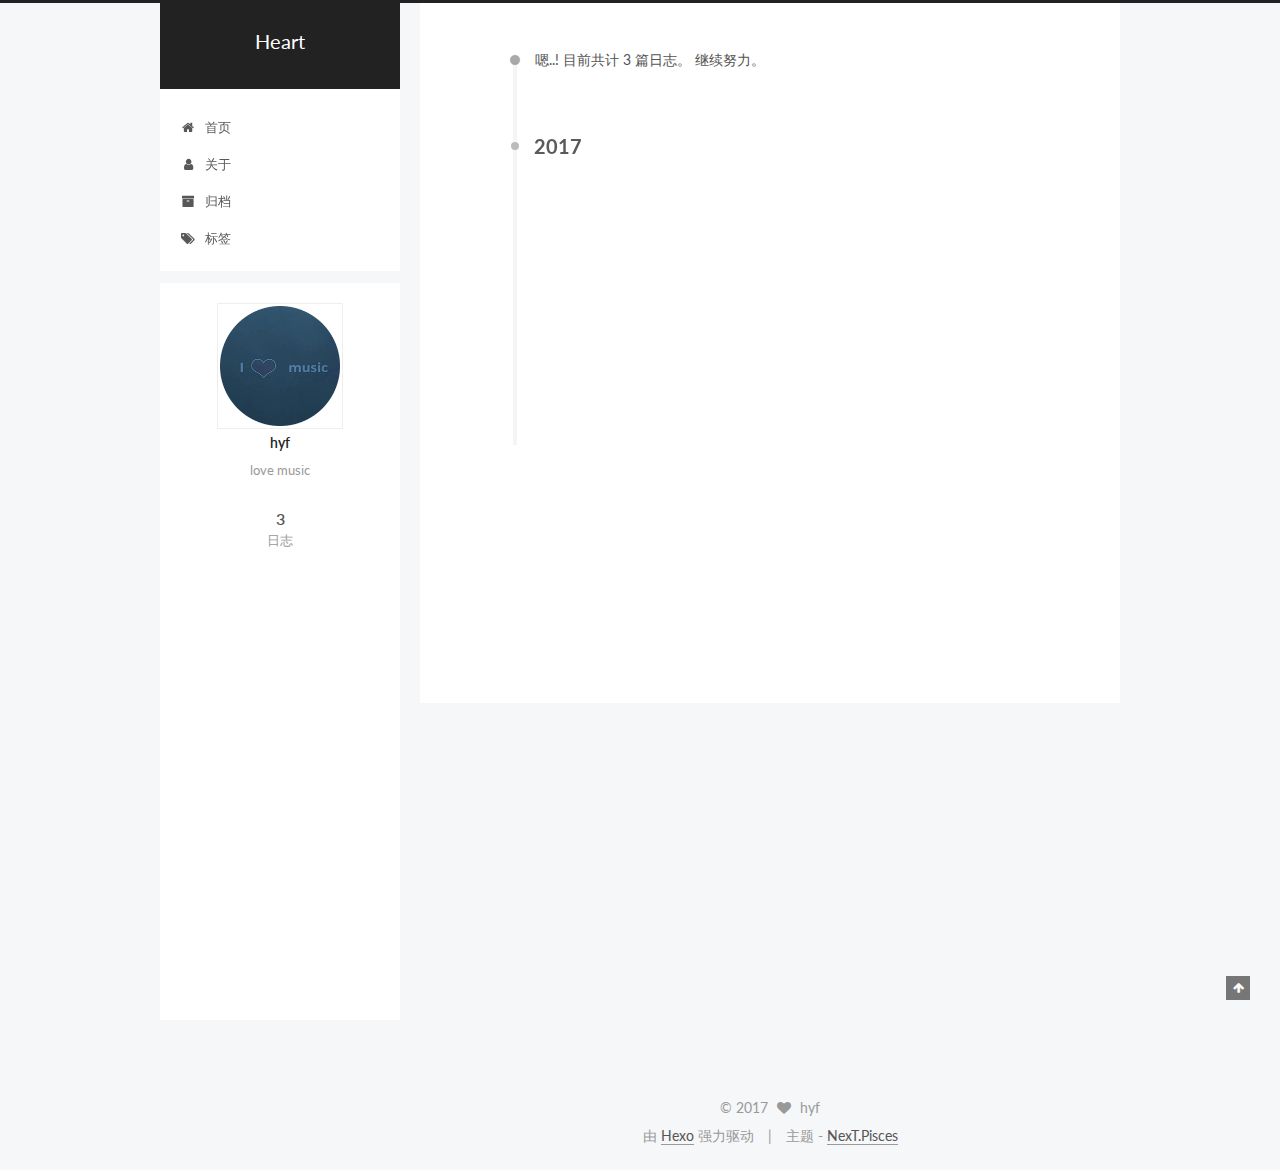
<file: archives/2017/index.html>
<!doctype html>



  


<html class="theme-next pisces use-motion" lang="zh-Hans">
<head>
  <meta charset="UTF-8"/>
<meta http-equiv="X-UA-Compatible" content="IE=edge" />
<meta name="viewport" content="width=device-width, initial-scale=1, maximum-scale=1"/>






<meta http-equiv="Cache-Control" content="no-transform" />
<meta http-equiv="Cache-Control" content="no-siteapp" />















  
  
  <link href="/lib/fancybox/source/jquery.fancybox.css?v=2.1.5" rel="stylesheet" type="text/css" />




  
  
  
  

  
    
    
  

  

  

  

  

  
    
    
    <link href="//fonts.googleapis.com/css?family=Lato:300,300italic,400,400italic,700,700italic&subset=latin,latin-ext" rel="stylesheet" type="text/css">
  






<link href="/lib/font-awesome/css/font-awesome.min.css?v=4.6.2" rel="stylesheet" type="text/css" />

<link href="/css/main.css?v=5.1.1" rel="stylesheet" type="text/css" />


  <meta name="keywords" content="Hexo, NexT" />








  <link rel="shortcut icon" type="image/x-icon" href="/favicon.ico?v=5.1.1" />






<meta name="description" content="love music">
<meta property="og:type" content="website">
<meta property="og:title" content="Heart">
<meta property="og:url" content="https://hyfdemo.github.io/archives/2017/index.html">
<meta property="og:site_name" content="Heart">
<meta property="og:description" content="love music">
<meta name="twitter:card" content="summary">
<meta name="twitter:title" content="Heart">
<meta name="twitter:description" content="love music">



<script type="text/javascript" id="hexo.configurations">
  var NexT = window.NexT || {};
  var CONFIG = {
    root: '/',
    scheme: 'Pisces',
    sidebar: {"position":"left","display":"post","offset":12,"offset_float":0,"b2t":false,"scrollpercent":false},
    fancybox: true,
    motion: true,
    duoshuo: {
      userId: '0',
      author: '博主'
    },
    algolia: {
      applicationID: '',
      apiKey: '',
      indexName: '',
      hits: {"per_page":10},
      labels: {"input_placeholder":"Search for Posts","hits_empty":"We didn't find any results for the search: ${query}","hits_stats":"${hits} results found in ${time} ms"}
    }
  };
</script>



  <link rel="canonical" href="https://hyfdemo.github.io/archives/2017/"/>





  <title>归档 | Heart</title>
</head>

<body itemscope itemtype="http://schema.org/WebPage" lang="zh-Hans">

  















  
  
    
  

  <div class="container sidebar-position-left  page-archive  ">
    <div class="headband"></div>

    <header id="header" class="header" itemscope itemtype="http://schema.org/WPHeader">
      <div class="header-inner"><div class="site-brand-wrapper">
  <div class="site-meta ">
    

    <div class="custom-logo-site-title">
      <a href="/"  class="brand" rel="start">
        <span class="logo-line-before"><i></i></span>
        <span class="site-title">Heart</span>
        <span class="logo-line-after"><i></i></span>
      </a>
    </div>
      
        <p class="site-subtitle"></p>
      
  </div>

  <div class="site-nav-toggle">
    <button>
      <span class="btn-bar"></span>
      <span class="btn-bar"></span>
      <span class="btn-bar"></span>
    </button>
  </div>
</div>

<nav class="site-nav">
  

  
    <ul id="menu" class="menu">
      
        
        <li class="menu-item menu-item-home">
          <a href="/" rel="section">
            
              <i class="menu-item-icon fa fa-fw fa-home"></i> <br />
            
            首页
          </a>
        </li>
      
        
        <li class="menu-item menu-item-about">
          <a href="/about" rel="section">
            
              <i class="menu-item-icon fa fa-fw fa-user"></i> <br />
            
            关于
          </a>
        </li>
      
        
        <li class="menu-item menu-item-archives">
          <a href="/archives" rel="section">
            
              <i class="menu-item-icon fa fa-fw fa-archive"></i> <br />
            
            归档
          </a>
        </li>
      
        
        <li class="menu-item menu-item-tags">
          <a href="/tags" rel="section">
            
              <i class="menu-item-icon fa fa-fw fa-tags"></i> <br />
            
            标签
          </a>
        </li>
      

      
    </ul>
  

  
</nav>



 </div>
    </header>

    <main id="main" class="main">
      <div class="main-inner">
        <div class="content-wrap">
          <div id="content" class="content">
            

  <section id="posts" class="posts-collapse">
    <span class="archive-move-on"></span>

    <span class="archive-page-counter">
      
      
      
        
      
      嗯..! 目前共计 3 篇日志。 继续努力。
    </span>

    

      
      
      

      
        
        <div class="collection-title">
          <h2 class="archive-year motion-element" id="archive-year-2017">2017</h2>
        </div>
      
      

      

  <article class="post post-type-normal" itemscope itemtype="http://schema.org/Article">
    <header class="post-header">

      <h2 class="post-title">
        
            <a class="post-title-link" href="/2017/07/10/pic-test/" itemprop="url">
              
                <span itemprop="name">pic test</span>
              
            </a>
        
      </h2>

      <div class="post-meta">
        <time class="post-time" itemprop="dateCreated"
              datetime="2017-07-10T23:26:18+08:00"
              content="2017-07-10" >
          07-10
        </time>
      </div>

    </header>
  </article>



    

      
      
      

      
      

      

  <article class="post post-type-normal" itemscope itemtype="http://schema.org/Article">
    <header class="post-header">

      <h2 class="post-title">
        
            <a class="post-title-link" href="/2017/05/31/next-first/" itemprop="url">
              
                <span itemprop="name">next first</span>
              
            </a>
        
      </h2>

      <div class="post-meta">
        <time class="post-time" itemprop="dateCreated"
              datetime="2017-05-31T10:31:08+08:00"
              content="2017-05-31" >
          05-31
        </time>
      </div>

    </header>
  </article>



    

      
      
      

      
      

      

  <article class="post post-type-normal" itemscope itemtype="http://schema.org/Article">
    <header class="post-header">

      <h2 class="post-title">
        
            <a class="post-title-link" href="/2017/05/27/hello-world/" itemprop="url">
              
                <span itemprop="name">Hello World</span>
              
            </a>
        
      </h2>

      <div class="post-meta">
        <time class="post-time" itemprop="dateCreated"
              datetime="2017-05-27T11:52:59+08:00"
              content="2017-05-27" >
          05-27
        </time>
      </div>

    </header>
  </article>



    

  </section>

  



          </div>
          


          

        </div>
        
          
  
  <div class="sidebar-toggle">
    <div class="sidebar-toggle-line-wrap">
      <span class="sidebar-toggle-line sidebar-toggle-line-first"></span>
      <span class="sidebar-toggle-line sidebar-toggle-line-middle"></span>
      <span class="sidebar-toggle-line sidebar-toggle-line-last"></span>
    </div>
  </div>

  <aside id="sidebar" class="sidebar">
    <div class="sidebar-inner">

      

      

      <section class="site-overview sidebar-panel sidebar-panel-active">
        <div class="site-author motion-element" itemprop="author" itemscope itemtype="http://schema.org/Person">
          <img class="site-author-image" itemprop="image"
               src="/images/avatar.png"
               alt="hyf" />
          <p class="site-author-name" itemprop="name">hyf</p>
           
              <p class="site-description motion-element" itemprop="description">love music</p>
          
        </div>
        <nav class="site-state motion-element">

          
            <div class="site-state-item site-state-posts">
              <a href="/archives">
                <span class="site-state-item-count">3</span>
                <span class="site-state-item-name">日志</span>
              </a>
            </div>
          

          

          

        </nav>

        

        <div class="links-of-author motion-element">
          
        </div>

        
        

        
        

        


      </section>

      

      
        <iframe class="music" frameborder="no" border="0" marginwidth="0" marginheight="0" width=280 height=410 src="//music.163.com/outchain/player?type=0&id=3664805&auto=0&height=430"></iframe>
    </div>
  </aside>


        
      </div>
    </main>

    <footer id="footer" class="footer">
      <div class="footer-inner">
        <div class="copyright" >
  
  &copy; 
  <span itemprop="copyrightYear">2017</span>
  <span class="with-love">
    <i class="fa fa-heart"></i>
  </span>
  <span class="author" itemprop="copyrightHolder">hyf</span>
</div>


<div class="powered-by">
  由 <a class="theme-link" href="https://hexo.io">Hexo</a> 强力驱动
</div>

<div class="theme-info">
  主题 -
  <a class="theme-link" href="https://github.com/iissnan/hexo-theme-next">
    NexT.Pisces
  </a>
</div>


        

        
      </div>
    </footer>

    
      <div class="back-to-top">
        <i class="fa fa-arrow-up"></i>
        
      </div>
    

  </div>

  

<script type="text/javascript">
  if (Object.prototype.toString.call(window.Promise) !== '[object Function]') {
    window.Promise = null;
  }
</script>









  












  
  <script type="text/javascript" src="/lib/jquery/index.js?v=2.1.3"></script>

  
  <script type="text/javascript" src="/lib/fastclick/lib/fastclick.min.js?v=1.0.6"></script>

  
  <script type="text/javascript" src="/lib/jquery_lazyload/jquery.lazyload.js?v=1.9.7"></script>

  
  <script type="text/javascript" src="/lib/velocity/velocity.min.js?v=1.2.1"></script>

  
  <script type="text/javascript" src="/lib/velocity/velocity.ui.min.js?v=1.2.1"></script>

  
  <script type="text/javascript" src="/lib/fancybox/source/jquery.fancybox.pack.js?v=2.1.5"></script>


  


  <script type="text/javascript" src="/js/src/utils.js?v=5.1.1"></script>

  <script type="text/javascript" src="/js/src/motion.js?v=5.1.1"></script>



  
  


  <script type="text/javascript" src="/js/src/affix.js?v=5.1.1"></script>

  <script type="text/javascript" src="/js/src/schemes/pisces.js?v=5.1.1"></script>



  
  
    <script type="text/javascript" id="motion.page.archive">
      $('.archive-year').velocity('transition.slideLeftIn');
    </script>
  


  


  <script type="text/javascript" src="/js/src/bootstrap.js?v=5.1.1"></script>



  


  




	





  





  





  






  





  

  

  

  

  

</body>
</html>
</file>
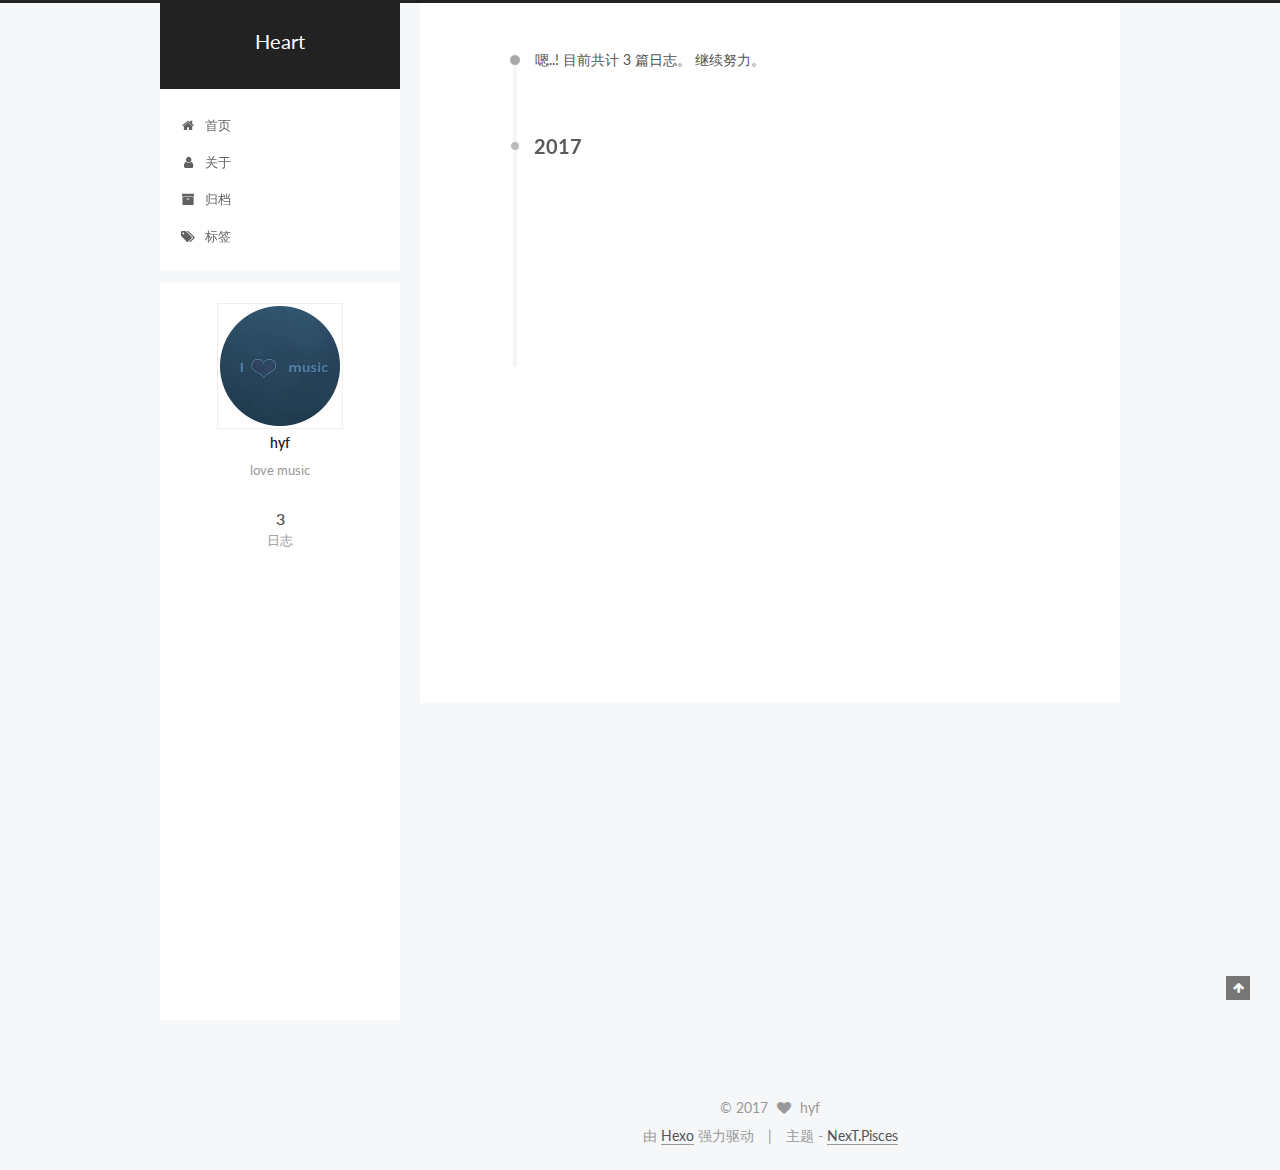
<file: archives/2017/05/index.html>
<!doctype html>



  


<html class="theme-next pisces use-motion" lang="zh-Hans">
<head>
  <meta charset="UTF-8"/>
<meta http-equiv="X-UA-Compatible" content="IE=edge" />
<meta name="viewport" content="width=device-width, initial-scale=1, maximum-scale=1"/>






<meta http-equiv="Cache-Control" content="no-transform" />
<meta http-equiv="Cache-Control" content="no-siteapp" />















  
  
  <link href="/lib/fancybox/source/jquery.fancybox.css?v=2.1.5" rel="stylesheet" type="text/css" />




  
  
  
  

  
    
    
  

  

  

  

  

  
    
    
    <link href="//fonts.googleapis.com/css?family=Lato:300,300italic,400,400italic,700,700italic&subset=latin,latin-ext" rel="stylesheet" type="text/css">
  






<link href="/lib/font-awesome/css/font-awesome.min.css?v=4.6.2" rel="stylesheet" type="text/css" />

<link href="/css/main.css?v=5.1.1" rel="stylesheet" type="text/css" />


  <meta name="keywords" content="Hexo, NexT" />








  <link rel="shortcut icon" type="image/x-icon" href="/favicon.ico?v=5.1.1" />






<meta name="description" content="love music">
<meta property="og:type" content="website">
<meta property="og:title" content="Heart">
<meta property="og:url" content="https://hyfdemo.github.io/archives/2017/05/index.html">
<meta property="og:site_name" content="Heart">
<meta property="og:description" content="love music">
<meta name="twitter:card" content="summary">
<meta name="twitter:title" content="Heart">
<meta name="twitter:description" content="love music">



<script type="text/javascript" id="hexo.configurations">
  var NexT = window.NexT || {};
  var CONFIG = {
    root: '/',
    scheme: 'Pisces',
    sidebar: {"position":"left","display":"post","offset":12,"offset_float":0,"b2t":false,"scrollpercent":false},
    fancybox: true,
    motion: true,
    duoshuo: {
      userId: '0',
      author: '博主'
    },
    algolia: {
      applicationID: '',
      apiKey: '',
      indexName: '',
      hits: {"per_page":10},
      labels: {"input_placeholder":"Search for Posts","hits_empty":"We didn't find any results for the search: ${query}","hits_stats":"${hits} results found in ${time} ms"}
    }
  };
</script>



  <link rel="canonical" href="https://hyfdemo.github.io/archives/2017/05/"/>





  <title>归档 | Heart</title>
</head>

<body itemscope itemtype="http://schema.org/WebPage" lang="zh-Hans">

  















  
  
    
  

  <div class="container sidebar-position-left  page-archive  ">
    <div class="headband"></div>

    <header id="header" class="header" itemscope itemtype="http://schema.org/WPHeader">
      <div class="header-inner"><div class="site-brand-wrapper">
  <div class="site-meta ">
    

    <div class="custom-logo-site-title">
      <a href="/"  class="brand" rel="start">
        <span class="logo-line-before"><i></i></span>
        <span class="site-title">Heart</span>
        <span class="logo-line-after"><i></i></span>
      </a>
    </div>
      
        <p class="site-subtitle"></p>
      
  </div>

  <div class="site-nav-toggle">
    <button>
      <span class="btn-bar"></span>
      <span class="btn-bar"></span>
      <span class="btn-bar"></span>
    </button>
  </div>
</div>

<nav class="site-nav">
  

  
    <ul id="menu" class="menu">
      
        
        <li class="menu-item menu-item-home">
          <a href="/" rel="section">
            
              <i class="menu-item-icon fa fa-fw fa-home"></i> <br />
            
            首页
          </a>
        </li>
      
        
        <li class="menu-item menu-item-about">
          <a href="/about" rel="section">
            
              <i class="menu-item-icon fa fa-fw fa-user"></i> <br />
            
            关于
          </a>
        </li>
      
        
        <li class="menu-item menu-item-archives">
          <a href="/archives" rel="section">
            
              <i class="menu-item-icon fa fa-fw fa-archive"></i> <br />
            
            归档
          </a>
        </li>
      
        
        <li class="menu-item menu-item-tags">
          <a href="/tags" rel="section">
            
              <i class="menu-item-icon fa fa-fw fa-tags"></i> <br />
            
            标签
          </a>
        </li>
      

      
    </ul>
  

  
</nav>



 </div>
    </header>

    <main id="main" class="main">
      <div class="main-inner">
        <div class="content-wrap">
          <div id="content" class="content">
            

  <section id="posts" class="posts-collapse">
    <span class="archive-move-on"></span>

    <span class="archive-page-counter">
      
      
      
        
      
      嗯..! 目前共计 3 篇日志。 继续努力。
    </span>

    

      
      
      

      
        
        <div class="collection-title">
          <h2 class="archive-year motion-element" id="archive-year-2017">2017</h2>
        </div>
      
      

      

  <article class="post post-type-normal" itemscope itemtype="http://schema.org/Article">
    <header class="post-header">

      <h2 class="post-title">
        
            <a class="post-title-link" href="/2017/05/31/next-first/" itemprop="url">
              
                <span itemprop="name">next first</span>
              
            </a>
        
      </h2>

      <div class="post-meta">
        <time class="post-time" itemprop="dateCreated"
              datetime="2017-05-31T10:31:08+08:00"
              content="2017-05-31" >
          05-31
        </time>
      </div>

    </header>
  </article>



    

      
      
      

      
      

      

  <article class="post post-type-normal" itemscope itemtype="http://schema.org/Article">
    <header class="post-header">

      <h2 class="post-title">
        
            <a class="post-title-link" href="/2017/05/27/hello-world/" itemprop="url">
              
                <span itemprop="name">Hello World</span>
              
            </a>
        
      </h2>

      <div class="post-meta">
        <time class="post-time" itemprop="dateCreated"
              datetime="2017-05-27T11:52:59+08:00"
              content="2017-05-27" >
          05-27
        </time>
      </div>

    </header>
  </article>



    

  </section>

  



          </div>
          


          

        </div>
        
          
  
  <div class="sidebar-toggle">
    <div class="sidebar-toggle-line-wrap">
      <span class="sidebar-toggle-line sidebar-toggle-line-first"></span>
      <span class="sidebar-toggle-line sidebar-toggle-line-middle"></span>
      <span class="sidebar-toggle-line sidebar-toggle-line-last"></span>
    </div>
  </div>

  <aside id="sidebar" class="sidebar">
    <div class="sidebar-inner">

      

      

      <section class="site-overview sidebar-panel sidebar-panel-active">
        <div class="site-author motion-element" itemprop="author" itemscope itemtype="http://schema.org/Person">
          <img class="site-author-image" itemprop="image"
               src="/images/avatar.png"
               alt="hyf" />
          <p class="site-author-name" itemprop="name">hyf</p>
           
              <p class="site-description motion-element" itemprop="description">love music</p>
          
        </div>
        <nav class="site-state motion-element">

          
            <div class="site-state-item site-state-posts">
              <a href="/archives">
                <span class="site-state-item-count">3</span>
                <span class="site-state-item-name">日志</span>
              </a>
            </div>
          

          

          

        </nav>

        

        <div class="links-of-author motion-element">
          
        </div>

        
        

        
        

        


      </section>

      

      
        <iframe class="music" frameborder="no" border="0" marginwidth="0" marginheight="0" width=280 height=410 src="//music.163.com/outchain/player?type=0&id=3664805&auto=0&height=430"></iframe>
    </div>
  </aside>


        
      </div>
    </main>

    <footer id="footer" class="footer">
      <div class="footer-inner">
        <div class="copyright" >
  
  &copy; 
  <span itemprop="copyrightYear">2017</span>
  <span class="with-love">
    <i class="fa fa-heart"></i>
  </span>
  <span class="author" itemprop="copyrightHolder">hyf</span>
</div>


<div class="powered-by">
  由 <a class="theme-link" href="https://hexo.io">Hexo</a> 强力驱动
</div>

<div class="theme-info">
  主题 -
  <a class="theme-link" href="https://github.com/iissnan/hexo-theme-next">
    NexT.Pisces
  </a>
</div>


        

        
      </div>
    </footer>

    
      <div class="back-to-top">
        <i class="fa fa-arrow-up"></i>
        
      </div>
    

  </div>

  

<script type="text/javascript">
  if (Object.prototype.toString.call(window.Promise) !== '[object Function]') {
    window.Promise = null;
  }
</script>









  












  
  <script type="text/javascript" src="/lib/jquery/index.js?v=2.1.3"></script>

  
  <script type="text/javascript" src="/lib/fastclick/lib/fastclick.min.js?v=1.0.6"></script>

  
  <script type="text/javascript" src="/lib/jquery_lazyload/jquery.lazyload.js?v=1.9.7"></script>

  
  <script type="text/javascript" src="/lib/velocity/velocity.min.js?v=1.2.1"></script>

  
  <script type="text/javascript" src="/lib/velocity/velocity.ui.min.js?v=1.2.1"></script>

  
  <script type="text/javascript" src="/lib/fancybox/source/jquery.fancybox.pack.js?v=2.1.5"></script>


  


  <script type="text/javascript" src="/js/src/utils.js?v=5.1.1"></script>

  <script type="text/javascript" src="/js/src/motion.js?v=5.1.1"></script>



  
  


  <script type="text/javascript" src="/js/src/affix.js?v=5.1.1"></script>

  <script type="text/javascript" src="/js/src/schemes/pisces.js?v=5.1.1"></script>



  
  
    <script type="text/javascript" id="motion.page.archive">
      $('.archive-year').velocity('transition.slideLeftIn');
    </script>
  


  


  <script type="text/javascript" src="/js/src/bootstrap.js?v=5.1.1"></script>



  


  




	





  





  





  






  





  

  

  

  

  

</body>
</html>
</file>
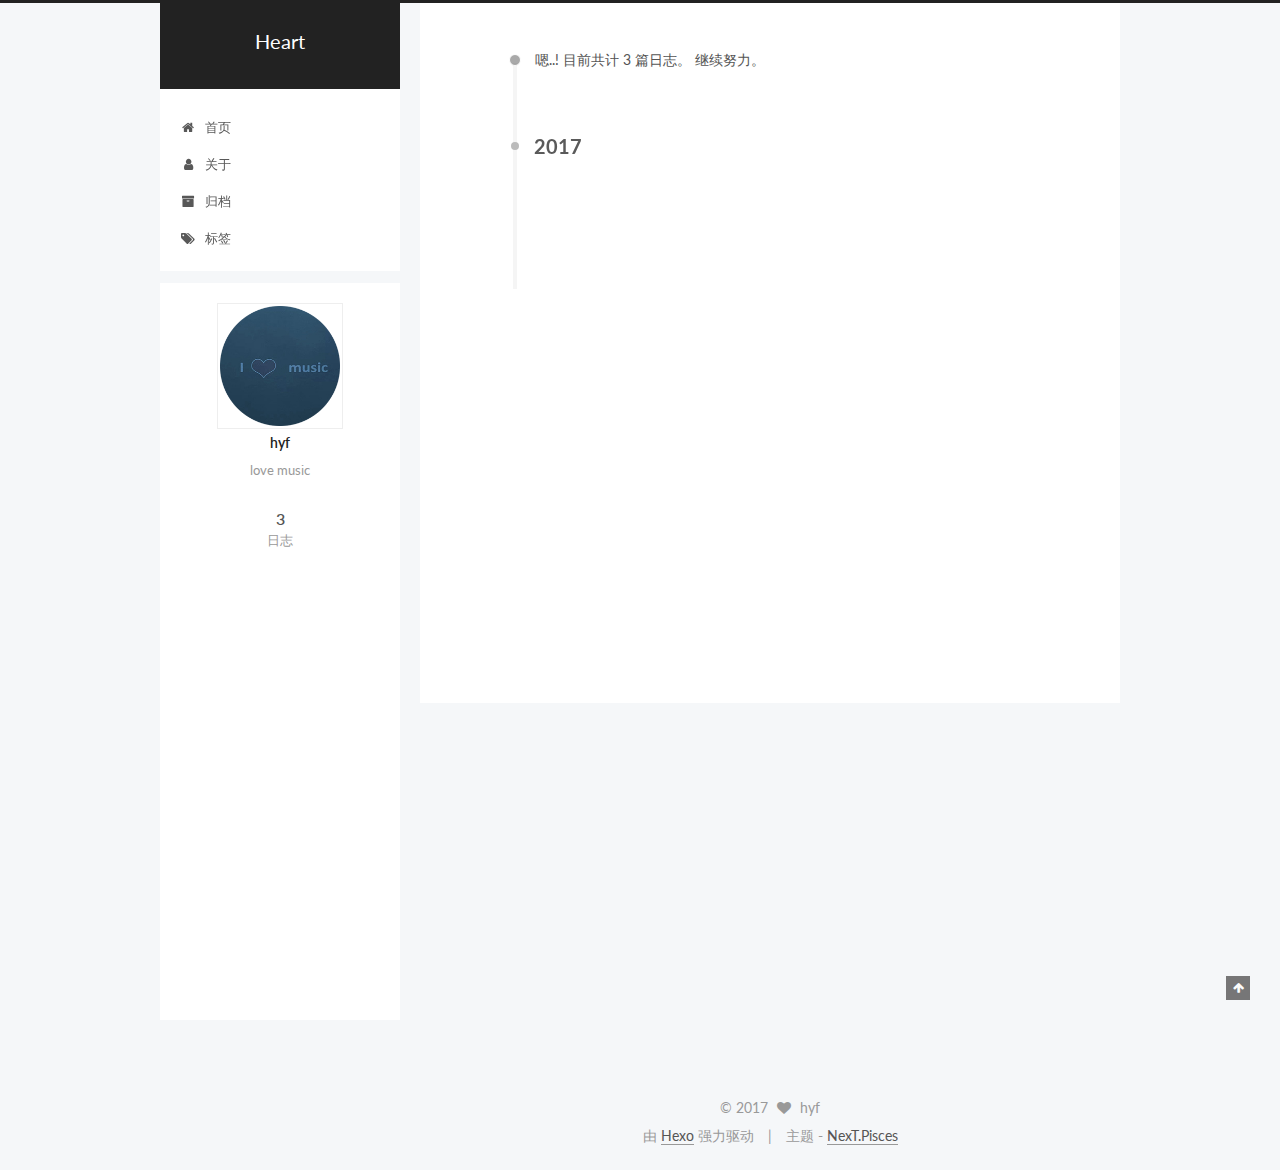
<file: archives/2017/07/index.html>
<!doctype html>



  


<html class="theme-next pisces use-motion" lang="zh-Hans">
<head>
  <meta charset="UTF-8"/>
<meta http-equiv="X-UA-Compatible" content="IE=edge" />
<meta name="viewport" content="width=device-width, initial-scale=1, maximum-scale=1"/>






<meta http-equiv="Cache-Control" content="no-transform" />
<meta http-equiv="Cache-Control" content="no-siteapp" />















  
  
  <link href="/lib/fancybox/source/jquery.fancybox.css?v=2.1.5" rel="stylesheet" type="text/css" />




  
  
  
  

  
    
    
  

  

  

  

  

  
    
    
    <link href="//fonts.googleapis.com/css?family=Lato:300,300italic,400,400italic,700,700italic&subset=latin,latin-ext" rel="stylesheet" type="text/css">
  






<link href="/lib/font-awesome/css/font-awesome.min.css?v=4.6.2" rel="stylesheet" type="text/css" />

<link href="/css/main.css?v=5.1.1" rel="stylesheet" type="text/css" />


  <meta name="keywords" content="Hexo, NexT" />








  <link rel="shortcut icon" type="image/x-icon" href="/favicon.ico?v=5.1.1" />






<meta name="description" content="love music">
<meta property="og:type" content="website">
<meta property="og:title" content="Heart">
<meta property="og:url" content="https://hyfdemo.github.io/archives/2017/07/index.html">
<meta property="og:site_name" content="Heart">
<meta property="og:description" content="love music">
<meta name="twitter:card" content="summary">
<meta name="twitter:title" content="Heart">
<meta name="twitter:description" content="love music">



<script type="text/javascript" id="hexo.configurations">
  var NexT = window.NexT || {};
  var CONFIG = {
    root: '/',
    scheme: 'Pisces',
    sidebar: {"position":"left","display":"post","offset":12,"offset_float":0,"b2t":false,"scrollpercent":false},
    fancybox: true,
    motion: true,
    duoshuo: {
      userId: '0',
      author: '博主'
    },
    algolia: {
      applicationID: '',
      apiKey: '',
      indexName: '',
      hits: {"per_page":10},
      labels: {"input_placeholder":"Search for Posts","hits_empty":"We didn't find any results for the search: ${query}","hits_stats":"${hits} results found in ${time} ms"}
    }
  };
</script>



  <link rel="canonical" href="https://hyfdemo.github.io/archives/2017/07/"/>





  <title>归档 | Heart</title>
</head>

<body itemscope itemtype="http://schema.org/WebPage" lang="zh-Hans">

  















  
  
    
  

  <div class="container sidebar-position-left  page-archive  ">
    <div class="headband"></div>

    <header id="header" class="header" itemscope itemtype="http://schema.org/WPHeader">
      <div class="header-inner"><div class="site-brand-wrapper">
  <div class="site-meta ">
    

    <div class="custom-logo-site-title">
      <a href="/"  class="brand" rel="start">
        <span class="logo-line-before"><i></i></span>
        <span class="site-title">Heart</span>
        <span class="logo-line-after"><i></i></span>
      </a>
    </div>
      
        <p class="site-subtitle"></p>
      
  </div>

  <div class="site-nav-toggle">
    <button>
      <span class="btn-bar"></span>
      <span class="btn-bar"></span>
      <span class="btn-bar"></span>
    </button>
  </div>
</div>

<nav class="site-nav">
  

  
    <ul id="menu" class="menu">
      
        
        <li class="menu-item menu-item-home">
          <a href="/" rel="section">
            
              <i class="menu-item-icon fa fa-fw fa-home"></i> <br />
            
            首页
          </a>
        </li>
      
        
        <li class="menu-item menu-item-about">
          <a href="/about" rel="section">
            
              <i class="menu-item-icon fa fa-fw fa-user"></i> <br />
            
            关于
          </a>
        </li>
      
        
        <li class="menu-item menu-item-archives">
          <a href="/archives" rel="section">
            
              <i class="menu-item-icon fa fa-fw fa-archive"></i> <br />
            
            归档
          </a>
        </li>
      
        
        <li class="menu-item menu-item-tags">
          <a href="/tags" rel="section">
            
              <i class="menu-item-icon fa fa-fw fa-tags"></i> <br />
            
            标签
          </a>
        </li>
      

      
    </ul>
  

  
</nav>



 </div>
    </header>

    <main id="main" class="main">
      <div class="main-inner">
        <div class="content-wrap">
          <div id="content" class="content">
            

  <section id="posts" class="posts-collapse">
    <span class="archive-move-on"></span>

    <span class="archive-page-counter">
      
      
      
        
      
      嗯..! 目前共计 3 篇日志。 继续努力。
    </span>

    

      
      
      

      
        
        <div class="collection-title">
          <h2 class="archive-year motion-element" id="archive-year-2017">2017</h2>
        </div>
      
      

      

  <article class="post post-type-normal" itemscope itemtype="http://schema.org/Article">
    <header class="post-header">

      <h2 class="post-title">
        
            <a class="post-title-link" href="/2017/07/10/pic-test/" itemprop="url">
              
                <span itemprop="name">pic test</span>
              
            </a>
        
      </h2>

      <div class="post-meta">
        <time class="post-time" itemprop="dateCreated"
              datetime="2017-07-10T23:26:18+08:00"
              content="2017-07-10" >
          07-10
        </time>
      </div>

    </header>
  </article>



    

  </section>

  



          </div>
          


          

        </div>
        
          
  
  <div class="sidebar-toggle">
    <div class="sidebar-toggle-line-wrap">
      <span class="sidebar-toggle-line sidebar-toggle-line-first"></span>
      <span class="sidebar-toggle-line sidebar-toggle-line-middle"></span>
      <span class="sidebar-toggle-line sidebar-toggle-line-last"></span>
    </div>
  </div>

  <aside id="sidebar" class="sidebar">
    <div class="sidebar-inner">

      

      

      <section class="site-overview sidebar-panel sidebar-panel-active">
        <div class="site-author motion-element" itemprop="author" itemscope itemtype="http://schema.org/Person">
          <img class="site-author-image" itemprop="image"
               src="/images/avatar.png"
               alt="hyf" />
          <p class="site-author-name" itemprop="name">hyf</p>
           
              <p class="site-description motion-element" itemprop="description">love music</p>
          
        </div>
        <nav class="site-state motion-element">

          
            <div class="site-state-item site-state-posts">
              <a href="/archives">
                <span class="site-state-item-count">3</span>
                <span class="site-state-item-name">日志</span>
              </a>
            </div>
          

          

          

        </nav>

        

        <div class="links-of-author motion-element">
          
        </div>

        
        

        
        

        


      </section>

      

      
        <iframe class="music" frameborder="no" border="0" marginwidth="0" marginheight="0" width=280 height=410 src="//music.163.com/outchain/player?type=0&id=3664805&auto=0&height=430"></iframe>
    </div>
  </aside>


        
      </div>
    </main>

    <footer id="footer" class="footer">
      <div class="footer-inner">
        <div class="copyright" >
  
  &copy; 
  <span itemprop="copyrightYear">2017</span>
  <span class="with-love">
    <i class="fa fa-heart"></i>
  </span>
  <span class="author" itemprop="copyrightHolder">hyf</span>
</div>


<div class="powered-by">
  由 <a class="theme-link" href="https://hexo.io">Hexo</a> 强力驱动
</div>

<div class="theme-info">
  主题 -
  <a class="theme-link" href="https://github.com/iissnan/hexo-theme-next">
    NexT.Pisces
  </a>
</div>


        

        
      </div>
    </footer>

    
      <div class="back-to-top">
        <i class="fa fa-arrow-up"></i>
        
      </div>
    

  </div>

  

<script type="text/javascript">
  if (Object.prototype.toString.call(window.Promise) !== '[object Function]') {
    window.Promise = null;
  }
</script>









  












  
  <script type="text/javascript" src="/lib/jquery/index.js?v=2.1.3"></script>

  
  <script type="text/javascript" src="/lib/fastclick/lib/fastclick.min.js?v=1.0.6"></script>

  
  <script type="text/javascript" src="/lib/jquery_lazyload/jquery.lazyload.js?v=1.9.7"></script>

  
  <script type="text/javascript" src="/lib/velocity/velocity.min.js?v=1.2.1"></script>

  
  <script type="text/javascript" src="/lib/velocity/velocity.ui.min.js?v=1.2.1"></script>

  
  <script type="text/javascript" src="/lib/fancybox/source/jquery.fancybox.pack.js?v=2.1.5"></script>


  


  <script type="text/javascript" src="/js/src/utils.js?v=5.1.1"></script>

  <script type="text/javascript" src="/js/src/motion.js?v=5.1.1"></script>



  
  


  <script type="text/javascript" src="/js/src/affix.js?v=5.1.1"></script>

  <script type="text/javascript" src="/js/src/schemes/pisces.js?v=5.1.1"></script>



  
  
    <script type="text/javascript" id="motion.page.archive">
      $('.archive-year').velocity('transition.slideLeftIn');
    </script>
  


  


  <script type="text/javascript" src="/js/src/bootstrap.js?v=5.1.1"></script>



  


  




	





  





  





  






  





  

  

  

  

  

</body>
</html>
</file>
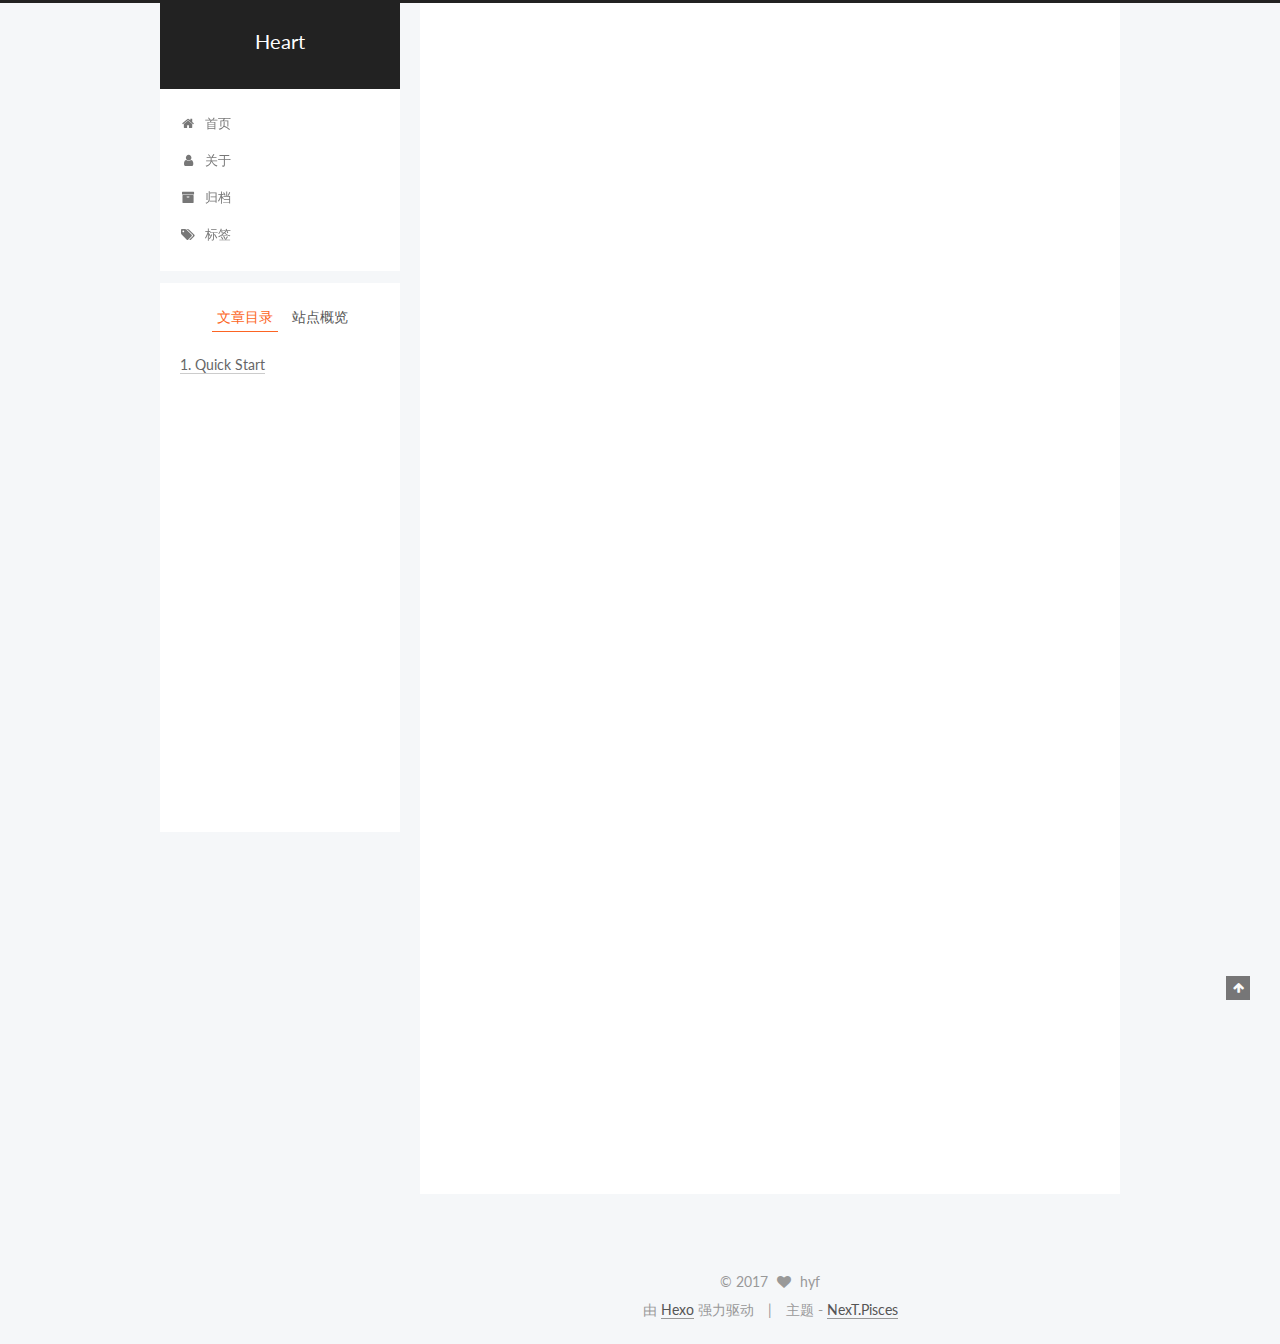
<file: 2017/05/27/hello-world/index.html>
<!doctype html>



  


<html class="theme-next pisces use-motion" lang="zh-Hans">
<head>
  <meta charset="UTF-8"/>
<meta http-equiv="X-UA-Compatible" content="IE=edge" />
<meta name="viewport" content="width=device-width, initial-scale=1, maximum-scale=1"/>






<meta http-equiv="Cache-Control" content="no-transform" />
<meta http-equiv="Cache-Control" content="no-siteapp" />















  
  
  <link href="/lib/fancybox/source/jquery.fancybox.css?v=2.1.5" rel="stylesheet" type="text/css" />




  
  
  
  

  
    
    
  

  

  

  

  

  
    
    
    <link href="//fonts.googleapis.com/css?family=Lato:300,300italic,400,400italic,700,700italic&subset=latin,latin-ext" rel="stylesheet" type="text/css">
  






<link href="/lib/font-awesome/css/font-awesome.min.css?v=4.6.2" rel="stylesheet" type="text/css" />

<link href="/css/main.css?v=5.1.1" rel="stylesheet" type="text/css" />


  <meta name="keywords" content="Hexo, NexT" />








  <link rel="shortcut icon" type="image/x-icon" href="/favicon.ico?v=5.1.1" />






<meta name="description" content="Welcome to Hexo! This is your very first post. Check documentation for more info. If you get any problems when using Hexo, you can find the answer in troubleshooting or you can ask me on GitHub. Quick">
<meta property="og:type" content="article">
<meta property="og:title" content="Hello World">
<meta property="og:url" content="https://hyfdemo.github.io/2017/05/27/hello-world/index.html">
<meta property="og:site_name" content="Heart">
<meta property="og:description" content="Welcome to Hexo! This is your very first post. Check documentation for more info. If you get any problems when using Hexo, you can find the answer in troubleshooting or you can ask me on GitHub. Quick">
<meta property="og:updated_time" content="2017-05-27T03:52:59.417Z">
<meta name="twitter:card" content="summary">
<meta name="twitter:title" content="Hello World">
<meta name="twitter:description" content="Welcome to Hexo! This is your very first post. Check documentation for more info. If you get any problems when using Hexo, you can find the answer in troubleshooting or you can ask me on GitHub. Quick">



<script type="text/javascript" id="hexo.configurations">
  var NexT = window.NexT || {};
  var CONFIG = {
    root: '/',
    scheme: 'Pisces',
    sidebar: {"position":"left","display":"post","offset":12,"offset_float":0,"b2t":false,"scrollpercent":false},
    fancybox: true,
    motion: true,
    duoshuo: {
      userId: '0',
      author: '博主'
    },
    algolia: {
      applicationID: '',
      apiKey: '',
      indexName: '',
      hits: {"per_page":10},
      labels: {"input_placeholder":"Search for Posts","hits_empty":"We didn't find any results for the search: ${query}","hits_stats":"${hits} results found in ${time} ms"}
    }
  };
</script>



  <link rel="canonical" href="https://hyfdemo.github.io/2017/05/27/hello-world/"/>





  <title>Hello World | Heart</title>
</head>

<body itemscope itemtype="http://schema.org/WebPage" lang="zh-Hans">

  















  
  
    
  

  <div class="container sidebar-position-left page-post-detail ">
    <div class="headband"></div>

    <header id="header" class="header" itemscope itemtype="http://schema.org/WPHeader">
      <div class="header-inner"><div class="site-brand-wrapper">
  <div class="site-meta ">
    

    <div class="custom-logo-site-title">
      <a href="/"  class="brand" rel="start">
        <span class="logo-line-before"><i></i></span>
        <span class="site-title">Heart</span>
        <span class="logo-line-after"><i></i></span>
      </a>
    </div>
      
        <p class="site-subtitle"></p>
      
  </div>

  <div class="site-nav-toggle">
    <button>
      <span class="btn-bar"></span>
      <span class="btn-bar"></span>
      <span class="btn-bar"></span>
    </button>
  </div>
</div>

<nav class="site-nav">
  

  
    <ul id="menu" class="menu">
      
        
        <li class="menu-item menu-item-home">
          <a href="/" rel="section">
            
              <i class="menu-item-icon fa fa-fw fa-home"></i> <br />
            
            首页
          </a>
        </li>
      
        
        <li class="menu-item menu-item-about">
          <a href="/about" rel="section">
            
              <i class="menu-item-icon fa fa-fw fa-user"></i> <br />
            
            关于
          </a>
        </li>
      
        
        <li class="menu-item menu-item-archives">
          <a href="/archives" rel="section">
            
              <i class="menu-item-icon fa fa-fw fa-archive"></i> <br />
            
            归档
          </a>
        </li>
      
        
        <li class="menu-item menu-item-tags">
          <a href="/tags" rel="section">
            
              <i class="menu-item-icon fa fa-fw fa-tags"></i> <br />
            
            标签
          </a>
        </li>
      

      
    </ul>
  

  
</nav>



 </div>
    </header>

    <main id="main" class="main">
      <div class="main-inner">
        <div class="content-wrap">
          <div id="content" class="content">
            

  <div id="posts" class="posts-expand">
    

  

  
  
  

  <article class="post post-type-normal " itemscope itemtype="http://schema.org/Article">
    <link itemprop="mainEntityOfPage" href="https://hyfdemo.github.io/2017/05/27/hello-world/">

    <span hidden itemprop="author" itemscope itemtype="http://schema.org/Person">
      <meta itemprop="name" content="hyf">
      <meta itemprop="description" content="">
      <meta itemprop="image" content="/images/avatar.png">
    </span>

    <span hidden itemprop="publisher" itemscope itemtype="http://schema.org/Organization">
      <meta itemprop="name" content="Heart">
    </span>

    
      <header class="post-header">

        
        
          <h1 class="post-title" itemprop="name headline">Hello World</h1>
        

        <div class="post-meta">
          <span class="post-time">
            
              <span class="post-meta-item-icon">
                <i class="fa fa-calendar-o"></i>
              </span>
              
                <span class="post-meta-item-text">发表于</span>
              
              <time title="创建于" itemprop="dateCreated datePublished" datetime="2017-05-27T11:52:59+08:00">
                2017-05-27
              </time>
            

            

            
          </span>

          

          
            
          

          
          

          

          

          

        </div>
      </header>
    

    <div class="post-body" itemprop="articleBody">

      
      

      
        <p>Welcome to <a href="https://hexo.io/" target="_blank" rel="external">Hexo</a>! This is your very first post. Check <a href="https://hexo.io/docs/" target="_blank" rel="external">documentation</a> for more info. If you get any problems when using Hexo, you can find the answer in <a href="https://hexo.io/docs/troubleshooting.html" target="_blank" rel="external">troubleshooting</a> or you can ask me on <a href="https://github.com/hexojs/hexo/issues" target="_blank" rel="external">GitHub</a>.</p>
<h2 id="Quick-Start"><a href="#Quick-Start" class="headerlink" title="Quick Start"></a>Quick Start</h2><h3 id="Create-a-new-post"><a href="#Create-a-new-post" class="headerlink" title="Create a new post"></a>Create a new post</h3><figure class="highlight bash"><table><tr><td class="gutter"><pre><div class="line">1</div></pre></td><td class="code"><pre><div class="line">$ hexo new <span class="string">"My New Post"</span></div></pre></td></tr></table></figure>
<p>More info: <a href="https://hexo.io/docs/writing.html" target="_blank" rel="external">Writing</a></p>
<h3 id="Run-server"><a href="#Run-server" class="headerlink" title="Run server"></a>Run server</h3><figure class="highlight bash"><table><tr><td class="gutter"><pre><div class="line">1</div></pre></td><td class="code"><pre><div class="line">$ hexo server</div></pre></td></tr></table></figure>
<p>More info: <a href="https://hexo.io/docs/server.html" target="_blank" rel="external">Server</a></p>
<h3 id="Generate-static-files"><a href="#Generate-static-files" class="headerlink" title="Generate static files"></a>Generate static files</h3><figure class="highlight bash"><table><tr><td class="gutter"><pre><div class="line">1</div></pre></td><td class="code"><pre><div class="line">$ hexo generate</div></pre></td></tr></table></figure>
<p>More info: <a href="https://hexo.io/docs/generating.html" target="_blank" rel="external">Generating</a></p>
<h3 id="Deploy-to-remote-sites"><a href="#Deploy-to-remote-sites" class="headerlink" title="Deploy to remote sites"></a>Deploy to remote sites</h3><figure class="highlight bash"><table><tr><td class="gutter"><pre><div class="line">1</div></pre></td><td class="code"><pre><div class="line">$ hexo deploy</div></pre></td></tr></table></figure>
<p>More info: <a href="https://hexo.io/docs/deployment.html" target="_blank" rel="external">Deployment</a></p>

      
    </div>

    <div>
      
        

      
    </div>

    <div>
      
        

      
    </div>

    <div>
      
        

      
    </div>

    <footer class="post-footer">
      

      
        
      

      
        <div class="post-nav">
          <div class="post-nav-next post-nav-item">
            
          </div>

          <span class="post-nav-divider"></span>

          <div class="post-nav-prev post-nav-item">
            
              <a href="/2017/05/31/next-first/" rel="prev" title="next first">
                next first <i class="fa fa-chevron-right"></i>
              </a>
            
          </div>
        </div>
      

      
      
    </footer>
  </article>



    <div class="post-spread">
      
    </div>
  </div>


          </div>
          


          
  <div class="comments" id="comments">
    
  </div>


        </div>
        
          
  
  <div class="sidebar-toggle">
    <div class="sidebar-toggle-line-wrap">
      <span class="sidebar-toggle-line sidebar-toggle-line-first"></span>
      <span class="sidebar-toggle-line sidebar-toggle-line-middle"></span>
      <span class="sidebar-toggle-line sidebar-toggle-line-last"></span>
    </div>
  </div>

  <aside id="sidebar" class="sidebar">
    <div class="sidebar-inner">

      

      
        <ul class="sidebar-nav motion-element">
          <li class="sidebar-nav-toc sidebar-nav-active" data-target="post-toc-wrap" >
            文章目录
          </li>
          <li class="sidebar-nav-overview" data-target="site-overview">
            站点概览
          </li>
        </ul>
      

      <section class="site-overview sidebar-panel">
        <div class="site-author motion-element" itemprop="author" itemscope itemtype="http://schema.org/Person">
          <img class="site-author-image" itemprop="image"
               src="/images/avatar.png"
               alt="hyf" />
          <p class="site-author-name" itemprop="name">hyf</p>
           
              <p class="site-description motion-element" itemprop="description">love music</p>
          
        </div>
        <nav class="site-state motion-element">

          
            <div class="site-state-item site-state-posts">
              <a href="/archives">
                <span class="site-state-item-count">3</span>
                <span class="site-state-item-name">日志</span>
              </a>
            </div>
          

          

          

        </nav>

        

        <div class="links-of-author motion-element">
          
        </div>

        
        

        
        

        


      </section>

      
      <!--noindex-->
        <section class="post-toc-wrap motion-element sidebar-panel sidebar-panel-active">
          <div class="post-toc">

            
              
            

            
              <div class="post-toc-content"><ol class="nav"><li class="nav-item nav-level-2"><a class="nav-link" href="#Quick-Start"><span class="nav-number">1.</span> <span class="nav-text">Quick Start</span></a><ol class="nav-child"><li class="nav-item nav-level-3"><a class="nav-link" href="#Create-a-new-post"><span class="nav-number">1.1.</span> <span class="nav-text">Create a new post</span></a></li><li class="nav-item nav-level-3"><a class="nav-link" href="#Run-server"><span class="nav-number">1.2.</span> <span class="nav-text">Run server</span></a></li><li class="nav-item nav-level-3"><a class="nav-link" href="#Generate-static-files"><span class="nav-number">1.3.</span> <span class="nav-text">Generate static files</span></a></li><li class="nav-item nav-level-3"><a class="nav-link" href="#Deploy-to-remote-sites"><span class="nav-number">1.4.</span> <span class="nav-text">Deploy to remote sites</span></a></li></ol></li></ol></div>
            

          </div>
        </section>
      <!--/noindex-->
      

      
        <iframe class="music" frameborder="no" border="0" marginwidth="0" marginheight="0" width=280 height=410 src="//music.163.com/outchain/player?type=0&id=3664805&auto=0&height=430"></iframe>
    </div>
  </aside>


        
      </div>
    </main>

    <footer id="footer" class="footer">
      <div class="footer-inner">
        <div class="copyright" >
  
  &copy; 
  <span itemprop="copyrightYear">2017</span>
  <span class="with-love">
    <i class="fa fa-heart"></i>
  </span>
  <span class="author" itemprop="copyrightHolder">hyf</span>
</div>


<div class="powered-by">
  由 <a class="theme-link" href="https://hexo.io">Hexo</a> 强力驱动
</div>

<div class="theme-info">
  主题 -
  <a class="theme-link" href="https://github.com/iissnan/hexo-theme-next">
    NexT.Pisces
  </a>
</div>


        

        
      </div>
    </footer>

    
      <div class="back-to-top">
        <i class="fa fa-arrow-up"></i>
        
      </div>
    

  </div>

  

<script type="text/javascript">
  if (Object.prototype.toString.call(window.Promise) !== '[object Function]') {
    window.Promise = null;
  }
</script>









  












  
  <script type="text/javascript" src="/lib/jquery/index.js?v=2.1.3"></script>

  
  <script type="text/javascript" src="/lib/fastclick/lib/fastclick.min.js?v=1.0.6"></script>

  
  <script type="text/javascript" src="/lib/jquery_lazyload/jquery.lazyload.js?v=1.9.7"></script>

  
  <script type="text/javascript" src="/lib/velocity/velocity.min.js?v=1.2.1"></script>

  
  <script type="text/javascript" src="/lib/velocity/velocity.ui.min.js?v=1.2.1"></script>

  
  <script type="text/javascript" src="/lib/fancybox/source/jquery.fancybox.pack.js?v=2.1.5"></script>


  


  <script type="text/javascript" src="/js/src/utils.js?v=5.1.1"></script>

  <script type="text/javascript" src="/js/src/motion.js?v=5.1.1"></script>



  
  


  <script type="text/javascript" src="/js/src/affix.js?v=5.1.1"></script>

  <script type="text/javascript" src="/js/src/schemes/pisces.js?v=5.1.1"></script>



  
  <script type="text/javascript" src="/js/src/scrollspy.js?v=5.1.1"></script>
<script type="text/javascript" src="/js/src/post-details.js?v=5.1.1"></script>



  


  <script type="text/javascript" src="/js/src/bootstrap.js?v=5.1.1"></script>



  


  




	





  





  





  






  





  

  

  

  

  

</body>
</html>
</file>
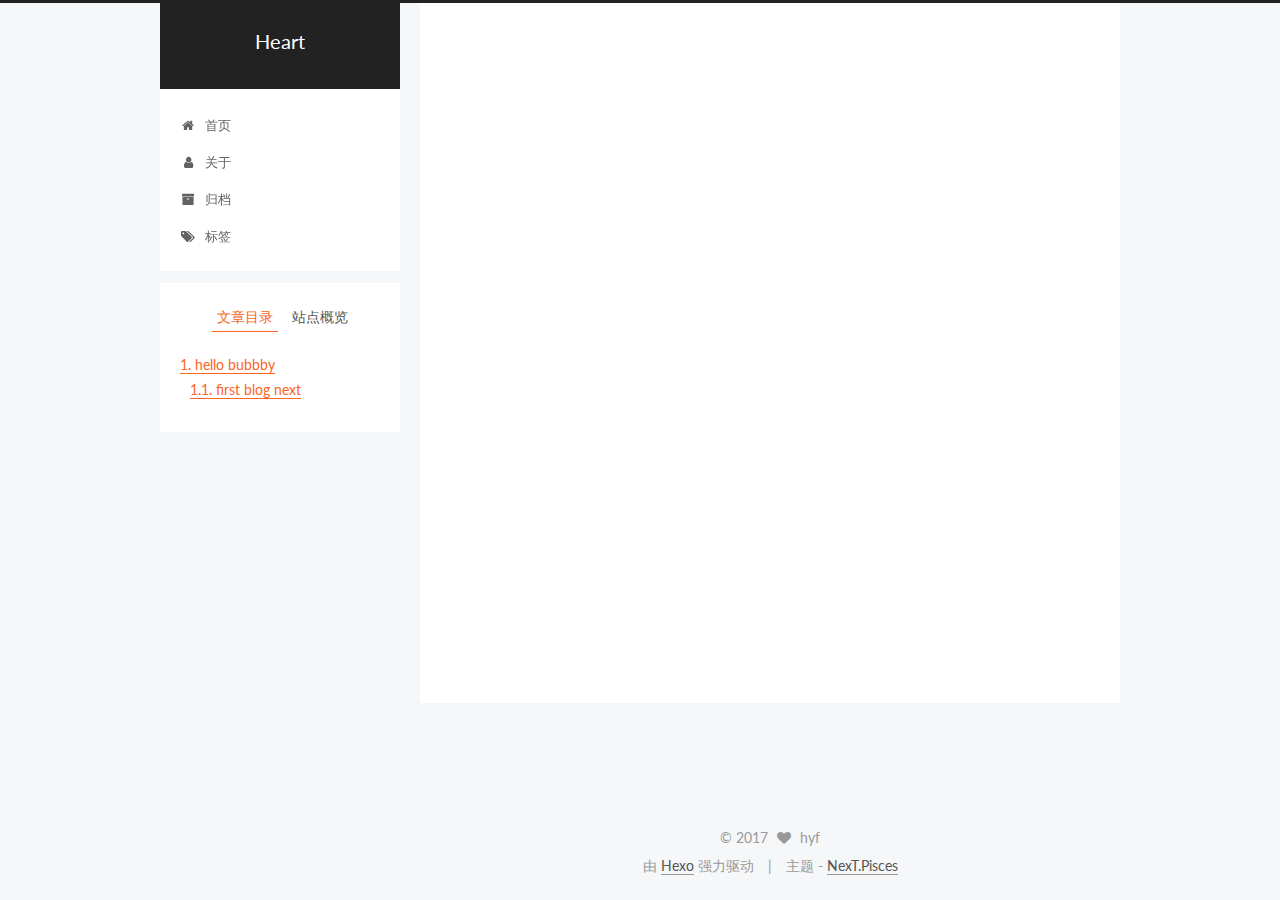
<file: 2017/05/31/next-first/index.html>
<!doctype html>



  


<html class="theme-next pisces use-motion" lang="zh-Hans">
<head>
  <meta charset="UTF-8"/>
<meta http-equiv="X-UA-Compatible" content="IE=edge" />
<meta name="viewport" content="width=device-width, initial-scale=1, maximum-scale=1"/>






<meta http-equiv="Cache-Control" content="no-transform" />
<meta http-equiv="Cache-Control" content="no-siteapp" />















  
  
  <link href="/lib/fancybox/source/jquery.fancybox.css?v=2.1.5" rel="stylesheet" type="text/css" />




  
  
  
  

  
    
    
  

  

  

  

  

  
    
    
    <link href="//fonts.googleapis.com/css?family=Lato:300,300italic,400,400italic,700,700italic&subset=latin,latin-ext" rel="stylesheet" type="text/css">
  






<link href="/lib/font-awesome/css/font-awesome.min.css?v=4.6.2" rel="stylesheet" type="text/css" />

<link href="/css/main.css?v=5.1.1" rel="stylesheet" type="text/css" />


  <meta name="keywords" content="Hexo, NexT" />








  <link rel="shortcut icon" type="image/x-icon" href="/favicon.ico?v=5.1.1" />






<meta name="description" content="hello bubbbyfirst blog nexthello everyone, this is my first blog with hexo next, it’s useful to create blog and so easy!">
<meta property="og:type" content="article">
<meta property="og:title" content="next first">
<meta property="og:url" content="https://hyfdemo.github.io/2017/05/31/next-first/index.html">
<meta property="og:site_name" content="Heart">
<meta property="og:description" content="hello bubbbyfirst blog nexthello everyone, this is my first blog with hexo next, it’s useful to create blog and so easy!">
<meta property="og:updated_time" content="2017-05-31T02:34:00.861Z">
<meta name="twitter:card" content="summary">
<meta name="twitter:title" content="next first">
<meta name="twitter:description" content="hello bubbbyfirst blog nexthello everyone, this is my first blog with hexo next, it’s useful to create blog and so easy!">



<script type="text/javascript" id="hexo.configurations">
  var NexT = window.NexT || {};
  var CONFIG = {
    root: '/',
    scheme: 'Pisces',
    sidebar: {"position":"left","display":"post","offset":12,"offset_float":0,"b2t":false,"scrollpercent":false},
    fancybox: true,
    motion: true,
    duoshuo: {
      userId: '0',
      author: '博主'
    },
    algolia: {
      applicationID: '',
      apiKey: '',
      indexName: '',
      hits: {"per_page":10},
      labels: {"input_placeholder":"Search for Posts","hits_empty":"We didn't find any results for the search: ${query}","hits_stats":"${hits} results found in ${time} ms"}
    }
  };
</script>



  <link rel="canonical" href="https://hyfdemo.github.io/2017/05/31/next-first/"/>





  <title>next first | Heart</title>
</head>

<body itemscope itemtype="http://schema.org/WebPage" lang="zh-Hans">

  















  
  
    
  

  <div class="container sidebar-position-left page-post-detail ">
    <div class="headband"></div>

    <header id="header" class="header" itemscope itemtype="http://schema.org/WPHeader">
      <div class="header-inner"><div class="site-brand-wrapper">
  <div class="site-meta ">
    

    <div class="custom-logo-site-title">
      <a href="/"  class="brand" rel="start">
        <span class="logo-line-before"><i></i></span>
        <span class="site-title">Heart</span>
        <span class="logo-line-after"><i></i></span>
      </a>
    </div>
      
        <p class="site-subtitle"></p>
      
  </div>

  <div class="site-nav-toggle">
    <button>
      <span class="btn-bar"></span>
      <span class="btn-bar"></span>
      <span class="btn-bar"></span>
    </button>
  </div>
</div>

<nav class="site-nav">
  

  
    <ul id="menu" class="menu">
      
        
        <li class="menu-item menu-item-home">
          <a href="/" rel="section">
            
              <i class="menu-item-icon fa fa-fw fa-home"></i> <br />
            
            首页
          </a>
        </li>
      
        
        <li class="menu-item menu-item-about">
          <a href="/about" rel="section">
            
              <i class="menu-item-icon fa fa-fw fa-user"></i> <br />
            
            关于
          </a>
        </li>
      
        
        <li class="menu-item menu-item-archives">
          <a href="/archives" rel="section">
            
              <i class="menu-item-icon fa fa-fw fa-archive"></i> <br />
            
            归档
          </a>
        </li>
      
        
        <li class="menu-item menu-item-tags">
          <a href="/tags" rel="section">
            
              <i class="menu-item-icon fa fa-fw fa-tags"></i> <br />
            
            标签
          </a>
        </li>
      

      
    </ul>
  

  
</nav>



 </div>
    </header>

    <main id="main" class="main">
      <div class="main-inner">
        <div class="content-wrap">
          <div id="content" class="content">
            

  <div id="posts" class="posts-expand">
    

  

  
  
  

  <article class="post post-type-normal " itemscope itemtype="http://schema.org/Article">
    <link itemprop="mainEntityOfPage" href="https://hyfdemo.github.io/2017/05/31/next-first/">

    <span hidden itemprop="author" itemscope itemtype="http://schema.org/Person">
      <meta itemprop="name" content="hyf">
      <meta itemprop="description" content="">
      <meta itemprop="image" content="/images/avatar.jpg">
    </span>

    <span hidden itemprop="publisher" itemscope itemtype="http://schema.org/Organization">
      <meta itemprop="name" content="Heart">
    </span>

    
      <header class="post-header">

        
        
          <h1 class="post-title" itemprop="name headline">next first</h1>
        

        <div class="post-meta">
          <span class="post-time">
            
              <span class="post-meta-item-icon">
                <i class="fa fa-calendar-o"></i>
              </span>
              
                <span class="post-meta-item-text">发表于</span>
              
              <time title="创建于" itemprop="dateCreated datePublished" datetime="2017-05-31T10:31:08+08:00">
                2017-05-31
              </time>
            

            

            
          </span>

          

          
            
          

          
          

          

          

          

        </div>
      </header>
    

    <div class="post-body" itemprop="articleBody">

      
      

      
        <h2 id="hello-bubbby"><a href="#hello-bubbby" class="headerlink" title="hello bubbby"></a>hello bubbby</h2><h3 id="first-blog-next"><a href="#first-blog-next" class="headerlink" title="first blog next"></a>first blog next</h3><p>hello everyone, this is my first blog with hexo next, it’s useful to create blog and so easy!</p>

      
    </div>

    <div>
      
        

      
    </div>

    <div>
      
        

      
    </div>

    <div>
      
        

      
    </div>

    <footer class="post-footer">
      

      
        
      

      
        <div class="post-nav">
          <div class="post-nav-next post-nav-item">
            
              <a href="/2017/05/27/hello-world/" rel="next" title="Hello World">
                <i class="fa fa-chevron-left"></i> Hello World
              </a>
            
          </div>

          <span class="post-nav-divider"></span>

          <div class="post-nav-prev post-nav-item">
            
          </div>
        </div>
      

      
      
    </footer>
  </article>



    <div class="post-spread">
      
    </div>
  </div>


          </div>
          


          
  <div class="comments" id="comments">
    
  </div>


        </div>
        
          
  
  <div class="sidebar-toggle">
    <div class="sidebar-toggle-line-wrap">
      <span class="sidebar-toggle-line sidebar-toggle-line-first"></span>
      <span class="sidebar-toggle-line sidebar-toggle-line-middle"></span>
      <span class="sidebar-toggle-line sidebar-toggle-line-last"></span>
    </div>
  </div>

  <aside id="sidebar" class="sidebar">
    <div class="sidebar-inner">

      

      
        <ul class="sidebar-nav motion-element">
          <li class="sidebar-nav-toc sidebar-nav-active" data-target="post-toc-wrap" >
            文章目录
          </li>
          <li class="sidebar-nav-overview" data-target="site-overview">
            站点概览
          </li>
        </ul>
      

      <section class="site-overview sidebar-panel">
        <div class="site-author motion-element" itemprop="author" itemscope itemtype="http://schema.org/Person">
          <img class="site-author-image" itemprop="image"
               src="/images/avatar.jpg"
               alt="hyf" />
          <p class="site-author-name" itemprop="name">hyf</p>
           
              <p class="site-description motion-element" itemprop="description">love music</p>
          
        </div>
        <nav class="site-state motion-element">

          
            <div class="site-state-item site-state-posts">
              <a href="/archives">
                <span class="site-state-item-count">2</span>
                <span class="site-state-item-name">日志</span>
              </a>
            </div>
          

          

          

        </nav>

        

        <div class="links-of-author motion-element">
          
        </div>

        
        

        
        

        


      </section>

      
      <!--noindex-->
        <section class="post-toc-wrap motion-element sidebar-panel sidebar-panel-active">
          <div class="post-toc">

            
              
            

            
              <div class="post-toc-content"><ol class="nav"><li class="nav-item nav-level-2"><a class="nav-link" href="#hello-bubbby"><span class="nav-number">1.</span> <span class="nav-text">hello bubbby</span></a><ol class="nav-child"><li class="nav-item nav-level-3"><a class="nav-link" href="#first-blog-next"><span class="nav-number">1.1.</span> <span class="nav-text">first blog next</span></a></li></ol></li></ol></div>
            

          </div>
        </section>
      <!--/noindex-->
      

      

    </div>
  </aside>


        
      </div>
    </main>

    <footer id="footer" class="footer">
      <div class="footer-inner">
        <div class="copyright" >
  
  &copy; 
  <span itemprop="copyrightYear">2017</span>
  <span class="with-love">
    <i class="fa fa-heart"></i>
  </span>
  <span class="author" itemprop="copyrightHolder">hyf</span>
</div>


<div class="powered-by">
  由 <a class="theme-link" href="https://hexo.io">Hexo</a> 强力驱动
</div>

<div class="theme-info">
  主题 -
  <a class="theme-link" href="https://github.com/iissnan/hexo-theme-next">
    NexT.Pisces
  </a>
</div>


        

        
      </div>
    </footer>

    
      <div class="back-to-top">
        <i class="fa fa-arrow-up"></i>
        
      </div>
    

  </div>

  

<script type="text/javascript">
  if (Object.prototype.toString.call(window.Promise) !== '[object Function]') {
    window.Promise = null;
  }
</script>









  












  
  <script type="text/javascript" src="/lib/jquery/index.js?v=2.1.3"></script>

  
  <script type="text/javascript" src="/lib/fastclick/lib/fastclick.min.js?v=1.0.6"></script>

  
  <script type="text/javascript" src="/lib/jquery_lazyload/jquery.lazyload.js?v=1.9.7"></script>

  
  <script type="text/javascript" src="/lib/velocity/velocity.min.js?v=1.2.1"></script>

  
  <script type="text/javascript" src="/lib/velocity/velocity.ui.min.js?v=1.2.1"></script>

  
  <script type="text/javascript" src="/lib/fancybox/source/jquery.fancybox.pack.js?v=2.1.5"></script>


  


  <script type="text/javascript" src="/js/src/utils.js?v=5.1.1"></script>

  <script type="text/javascript" src="/js/src/motion.js?v=5.1.1"></script>



  
  


  <script type="text/javascript" src="/js/src/affix.js?v=5.1.1"></script>

  <script type="text/javascript" src="/js/src/schemes/pisces.js?v=5.1.1"></script>



  
  <script type="text/javascript" src="/js/src/scrollspy.js?v=5.1.1"></script>
<script type="text/javascript" src="/js/src/post-details.js?v=5.1.1"></script>



  


  <script type="text/javascript" src="/js/src/bootstrap.js?v=5.1.1"></script>



  


  




	





  





  





  






  





  

  

  

  

  

</body>
</html>
</file>
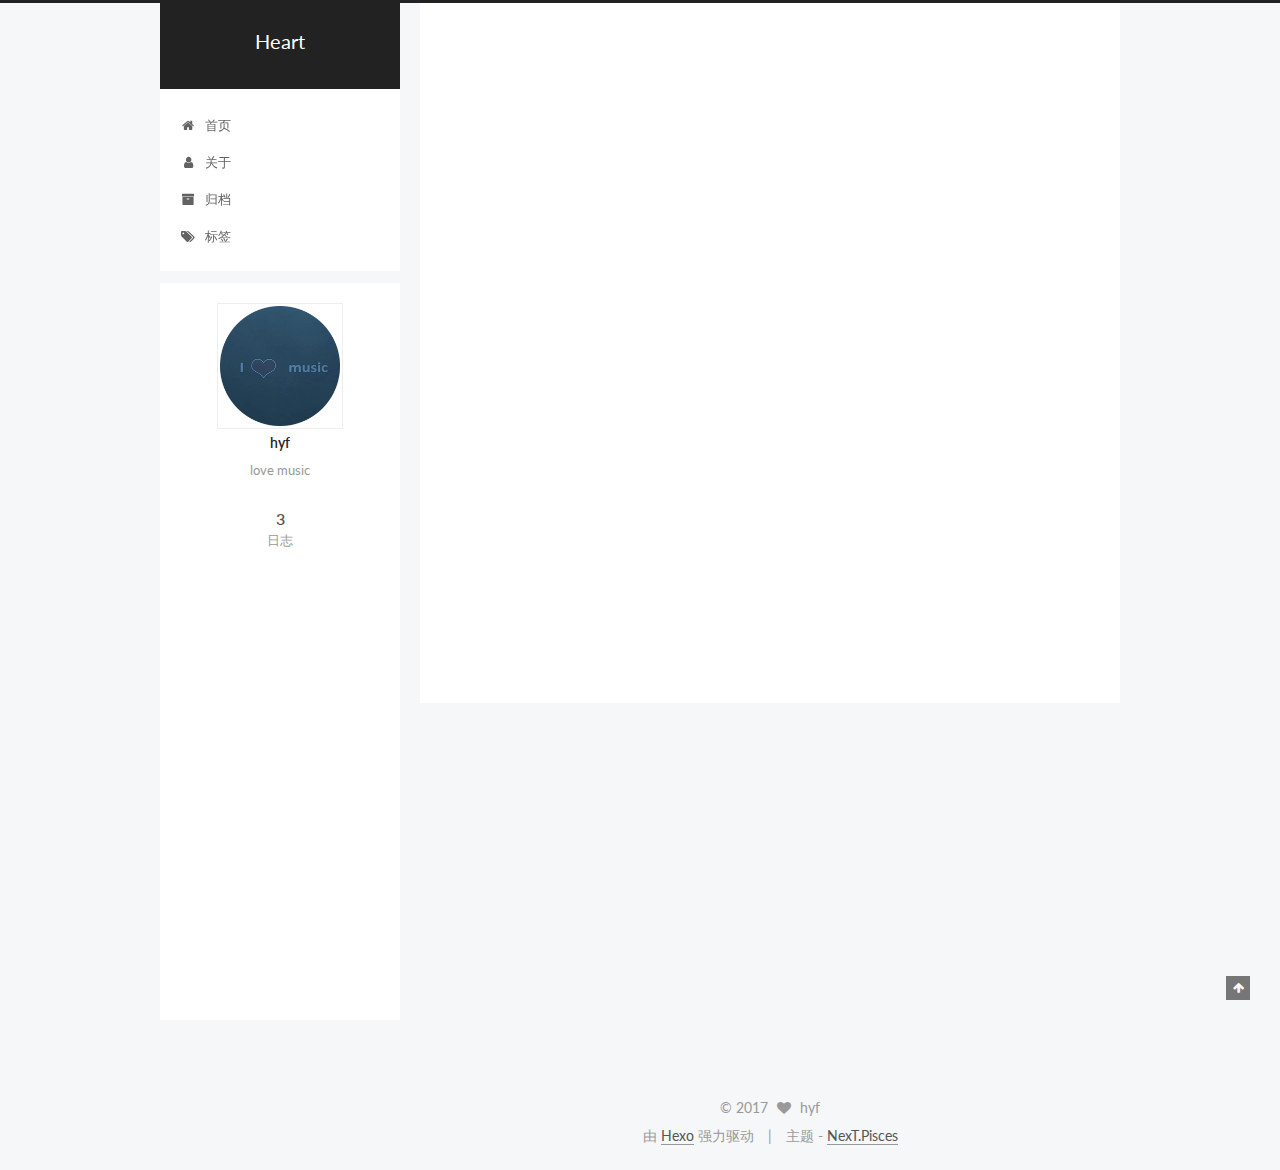
<file: 2017/07/10/pic-test/index.html>
<!doctype html>



  


<html class="theme-next pisces use-motion" lang="zh-Hans">
<head>
  <meta charset="UTF-8"/>
<meta http-equiv="X-UA-Compatible" content="IE=edge" />
<meta name="viewport" content="width=device-width, initial-scale=1, maximum-scale=1"/>






<meta http-equiv="Cache-Control" content="no-transform" />
<meta http-equiv="Cache-Control" content="no-siteapp" />















  
  
  <link href="/lib/fancybox/source/jquery.fancybox.css?v=2.1.5" rel="stylesheet" type="text/css" />




  
  
  
  

  
    
    
  

  

  

  

  

  
    
    
    <link href="//fonts.googleapis.com/css?family=Lato:300,300italic,400,400italic,700,700italic&subset=latin,latin-ext" rel="stylesheet" type="text/css">
  






<link href="/lib/font-awesome/css/font-awesome.min.css?v=4.6.2" rel="stylesheet" type="text/css" />

<link href="/css/main.css?v=5.1.1" rel="stylesheet" type="text/css" />


  <meta name="keywords" content="Hexo, NexT" />








  <link rel="shortcut icon" type="image/x-icon" href="/favicon.ico?v=5.1.1" />






<meta property="og:type" content="article">
<meta property="og:title" content="pic test">
<meta property="og:url" content="https://hyfdemo.github.io/2017/07/10/pic-test/index.html">
<meta property="og:site_name" content="Heart">
<meta property="og:image" content="https://hyfdemo.github.io/images/avatar.jpg">
<meta property="og:updated_time" content="2017-07-10T15:36:18.919Z">
<meta name="twitter:card" content="summary">
<meta name="twitter:title" content="pic test">
<meta name="twitter:image" content="https://hyfdemo.github.io/images/avatar.jpg">



<script type="text/javascript" id="hexo.configurations">
  var NexT = window.NexT || {};
  var CONFIG = {
    root: '/',
    scheme: 'Pisces',
    sidebar: {"position":"left","display":"post","offset":12,"offset_float":0,"b2t":false,"scrollpercent":false},
    fancybox: true,
    motion: true,
    duoshuo: {
      userId: '0',
      author: '博主'
    },
    algolia: {
      applicationID: '',
      apiKey: '',
      indexName: '',
      hits: {"per_page":10},
      labels: {"input_placeholder":"Search for Posts","hits_empty":"We didn't find any results for the search: ${query}","hits_stats":"${hits} results found in ${time} ms"}
    }
  };
</script>



  <link rel="canonical" href="https://hyfdemo.github.io/2017/07/10/pic-test/"/>





  <title>pic test | Heart</title>
</head>

<body itemscope itemtype="http://schema.org/WebPage" lang="zh-Hans">

  















  
  
    
  

  <div class="container sidebar-position-left page-post-detail ">
    <div class="headband"></div>

    <header id="header" class="header" itemscope itemtype="http://schema.org/WPHeader">
      <div class="header-inner"><div class="site-brand-wrapper">
  <div class="site-meta ">
    

    <div class="custom-logo-site-title">
      <a href="/"  class="brand" rel="start">
        <span class="logo-line-before"><i></i></span>
        <span class="site-title">Heart</span>
        <span class="logo-line-after"><i></i></span>
      </a>
    </div>
      
        <p class="site-subtitle"></p>
      
  </div>

  <div class="site-nav-toggle">
    <button>
      <span class="btn-bar"></span>
      <span class="btn-bar"></span>
      <span class="btn-bar"></span>
    </button>
  </div>
</div>

<nav class="site-nav">
  

  
    <ul id="menu" class="menu">
      
        
        <li class="menu-item menu-item-home">
          <a href="/" rel="section">
            
              <i class="menu-item-icon fa fa-fw fa-home"></i> <br />
            
            首页
          </a>
        </li>
      
        
        <li class="menu-item menu-item-about">
          <a href="/about" rel="section">
            
              <i class="menu-item-icon fa fa-fw fa-user"></i> <br />
            
            关于
          </a>
        </li>
      
        
        <li class="menu-item menu-item-archives">
          <a href="/archives" rel="section">
            
              <i class="menu-item-icon fa fa-fw fa-archive"></i> <br />
            
            归档
          </a>
        </li>
      
        
        <li class="menu-item menu-item-tags">
          <a href="/tags" rel="section">
            
              <i class="menu-item-icon fa fa-fw fa-tags"></i> <br />
            
            标签
          </a>
        </li>
      

      
    </ul>
  

  
</nav>



 </div>
    </header>

    <main id="main" class="main">
      <div class="main-inner">
        <div class="content-wrap">
          <div id="content" class="content">
            

  <div id="posts" class="posts-expand">
    

  

  
  
  

  <article class="post post-type-normal " itemscope itemtype="http://schema.org/Article">
    <link itemprop="mainEntityOfPage" href="https://hyfdemo.github.io/2017/07/10/pic-test/">

    <span hidden itemprop="author" itemscope itemtype="http://schema.org/Person">
      <meta itemprop="name" content="hyf">
      <meta itemprop="description" content="">
      <meta itemprop="image" content="/images/avatar.png">
    </span>

    <span hidden itemprop="publisher" itemscope itemtype="http://schema.org/Organization">
      <meta itemprop="name" content="Heart">
    </span>

    
      <header class="post-header">

        
        
          <h1 class="post-title" itemprop="name headline">pic test</h1>
        

        <div class="post-meta">
          <span class="post-time">
            
              <span class="post-meta-item-icon">
                <i class="fa fa-calendar-o"></i>
              </span>
              
                <span class="post-meta-item-text">发表于</span>
              
              <time title="创建于" itemprop="dateCreated datePublished" datetime="2017-07-10T23:26:18+08:00">
                2017-07-10
              </time>
            

            

            
          </span>

          

          
            
          

          
          

          

          

          

        </div>
      </header>
    

    <div class="post-body" itemprop="articleBody">

      
      

      
        <p><img src="/images/avatar.jpg" alt=""></p>

      
    </div>

    <div>
      
        

      
    </div>

    <div>
      
        

      
    </div>

    <div>
      
        

      
    </div>

    <footer class="post-footer">
      

      
        
      

      
        <div class="post-nav">
          <div class="post-nav-next post-nav-item">
            
              <a href="/2017/05/31/next-first/" rel="next" title="next first">
                <i class="fa fa-chevron-left"></i> next first
              </a>
            
          </div>

          <span class="post-nav-divider"></span>

          <div class="post-nav-prev post-nav-item">
            
          </div>
        </div>
      

      
      
    </footer>
  </article>



    <div class="post-spread">
      
    </div>
  </div>


          </div>
          


          
  <div class="comments" id="comments">
    
  </div>


        </div>
        
          
  
  <div class="sidebar-toggle">
    <div class="sidebar-toggle-line-wrap">
      <span class="sidebar-toggle-line sidebar-toggle-line-first"></span>
      <span class="sidebar-toggle-line sidebar-toggle-line-middle"></span>
      <span class="sidebar-toggle-line sidebar-toggle-line-last"></span>
    </div>
  </div>

  <aside id="sidebar" class="sidebar">
    <div class="sidebar-inner">

      

      

      <section class="site-overview sidebar-panel sidebar-panel-active">
        <div class="site-author motion-element" itemprop="author" itemscope itemtype="http://schema.org/Person">
          <img class="site-author-image" itemprop="image"
               src="/images/avatar.png"
               alt="hyf" />
          <p class="site-author-name" itemprop="name">hyf</p>
           
              <p class="site-description motion-element" itemprop="description">love music</p>
          
        </div>
        <nav class="site-state motion-element">

          
            <div class="site-state-item site-state-posts">
              <a href="/archives">
                <span class="site-state-item-count">3</span>
                <span class="site-state-item-name">日志</span>
              </a>
            </div>
          

          

          

        </nav>

        

        <div class="links-of-author motion-element">
          
        </div>

        
        

        
        

        


      </section>

      

      
        <iframe class="music" frameborder="no" border="0" marginwidth="0" marginheight="0" width=280 height=410 src="//music.163.com/outchain/player?type=0&id=3664805&auto=0&height=430"></iframe>
    </div>
  </aside>


        
      </div>
    </main>

    <footer id="footer" class="footer">
      <div class="footer-inner">
        <div class="copyright" >
  
  &copy; 
  <span itemprop="copyrightYear">2017</span>
  <span class="with-love">
    <i class="fa fa-heart"></i>
  </span>
  <span class="author" itemprop="copyrightHolder">hyf</span>
</div>


<div class="powered-by">
  由 <a class="theme-link" href="https://hexo.io">Hexo</a> 强力驱动
</div>

<div class="theme-info">
  主题 -
  <a class="theme-link" href="https://github.com/iissnan/hexo-theme-next">
    NexT.Pisces
  </a>
</div>


        

        
      </div>
    </footer>

    
      <div class="back-to-top">
        <i class="fa fa-arrow-up"></i>
        
      </div>
    

  </div>

  

<script type="text/javascript">
  if (Object.prototype.toString.call(window.Promise) !== '[object Function]') {
    window.Promise = null;
  }
</script>









  












  
  <script type="text/javascript" src="/lib/jquery/index.js?v=2.1.3"></script>

  
  <script type="text/javascript" src="/lib/fastclick/lib/fastclick.min.js?v=1.0.6"></script>

  
  <script type="text/javascript" src="/lib/jquery_lazyload/jquery.lazyload.js?v=1.9.7"></script>

  
  <script type="text/javascript" src="/lib/velocity/velocity.min.js?v=1.2.1"></script>

  
  <script type="text/javascript" src="/lib/velocity/velocity.ui.min.js?v=1.2.1"></script>

  
  <script type="text/javascript" src="/lib/fancybox/source/jquery.fancybox.pack.js?v=2.1.5"></script>


  


  <script type="text/javascript" src="/js/src/utils.js?v=5.1.1"></script>

  <script type="text/javascript" src="/js/src/motion.js?v=5.1.1"></script>



  
  


  <script type="text/javascript" src="/js/src/affix.js?v=5.1.1"></script>

  <script type="text/javascript" src="/js/src/schemes/pisces.js?v=5.1.1"></script>



  
  <script type="text/javascript" src="/js/src/scrollspy.js?v=5.1.1"></script>
<script type="text/javascript" src="/js/src/post-details.js?v=5.1.1"></script>



  


  <script type="text/javascript" src="/js/src/bootstrap.js?v=5.1.1"></script>



  


  




	





  





  





  






  





  

  

  

  

  

</body>
</html>
</file>
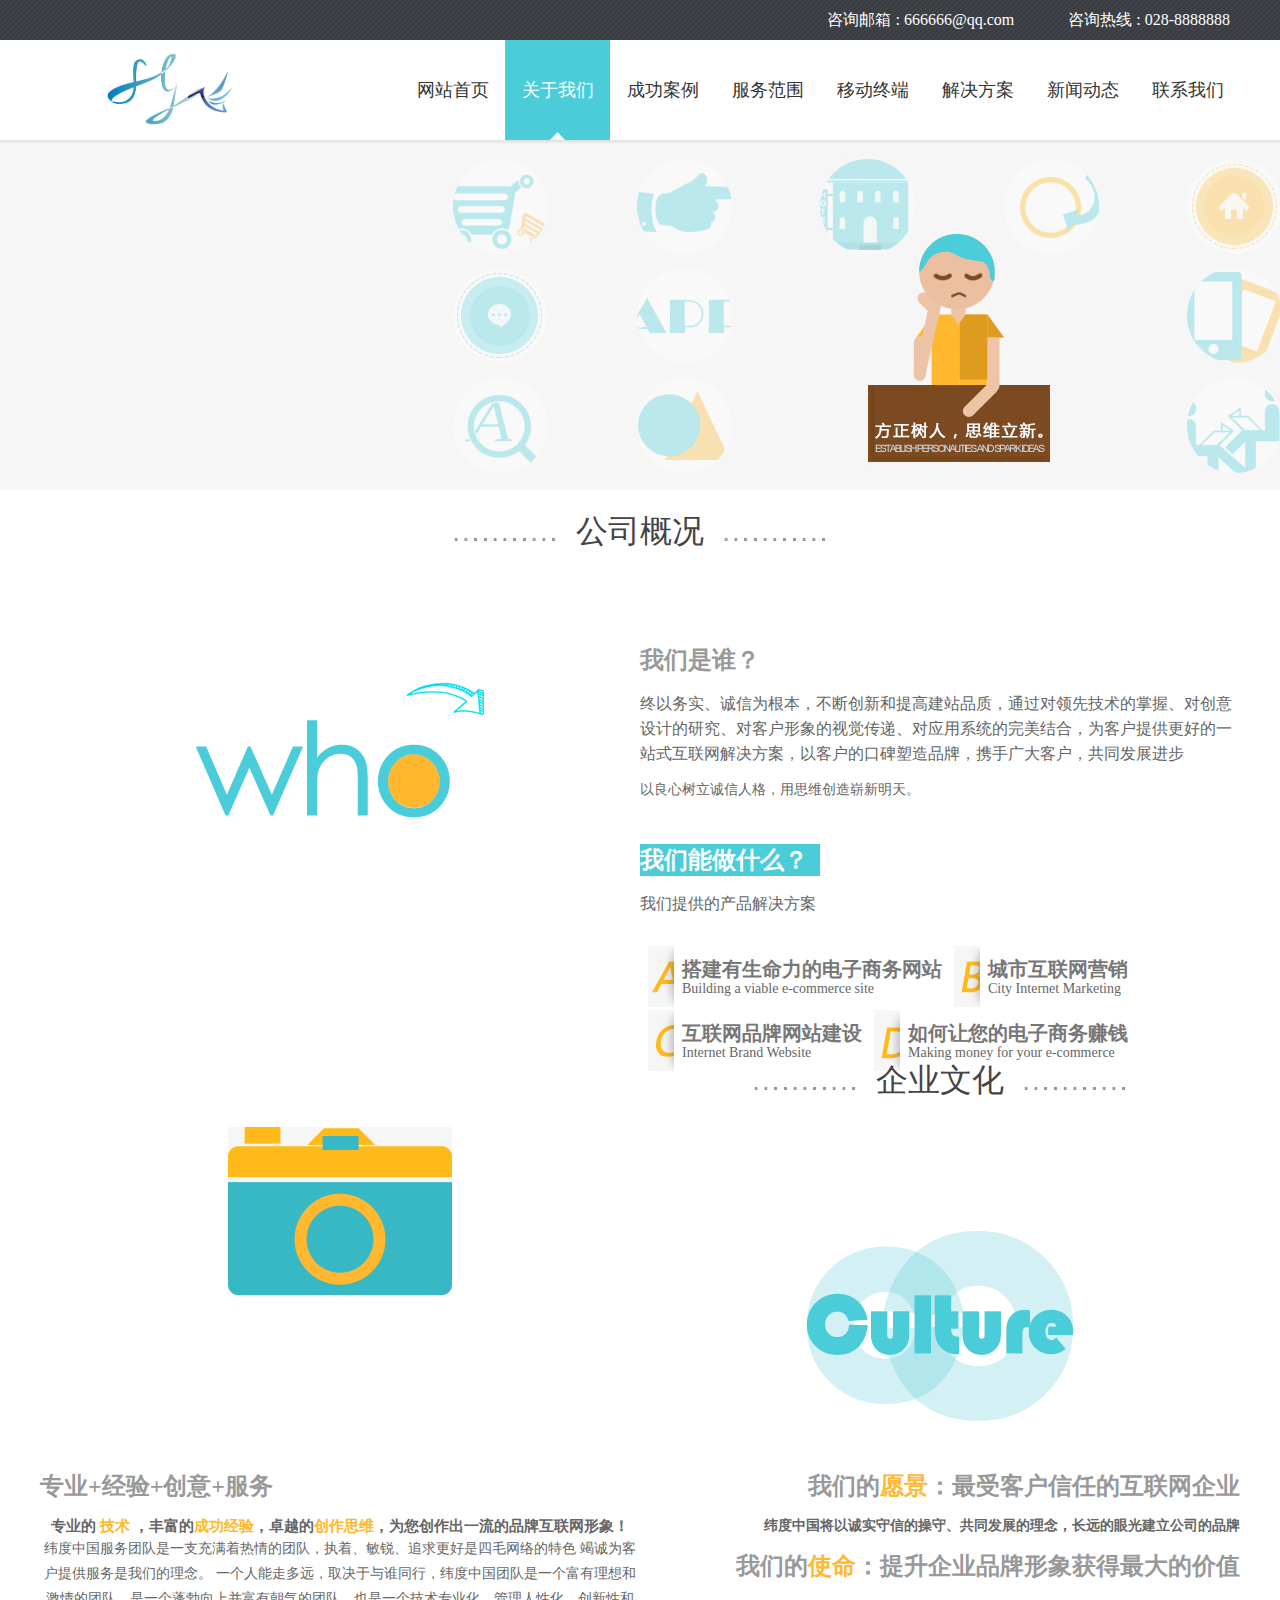
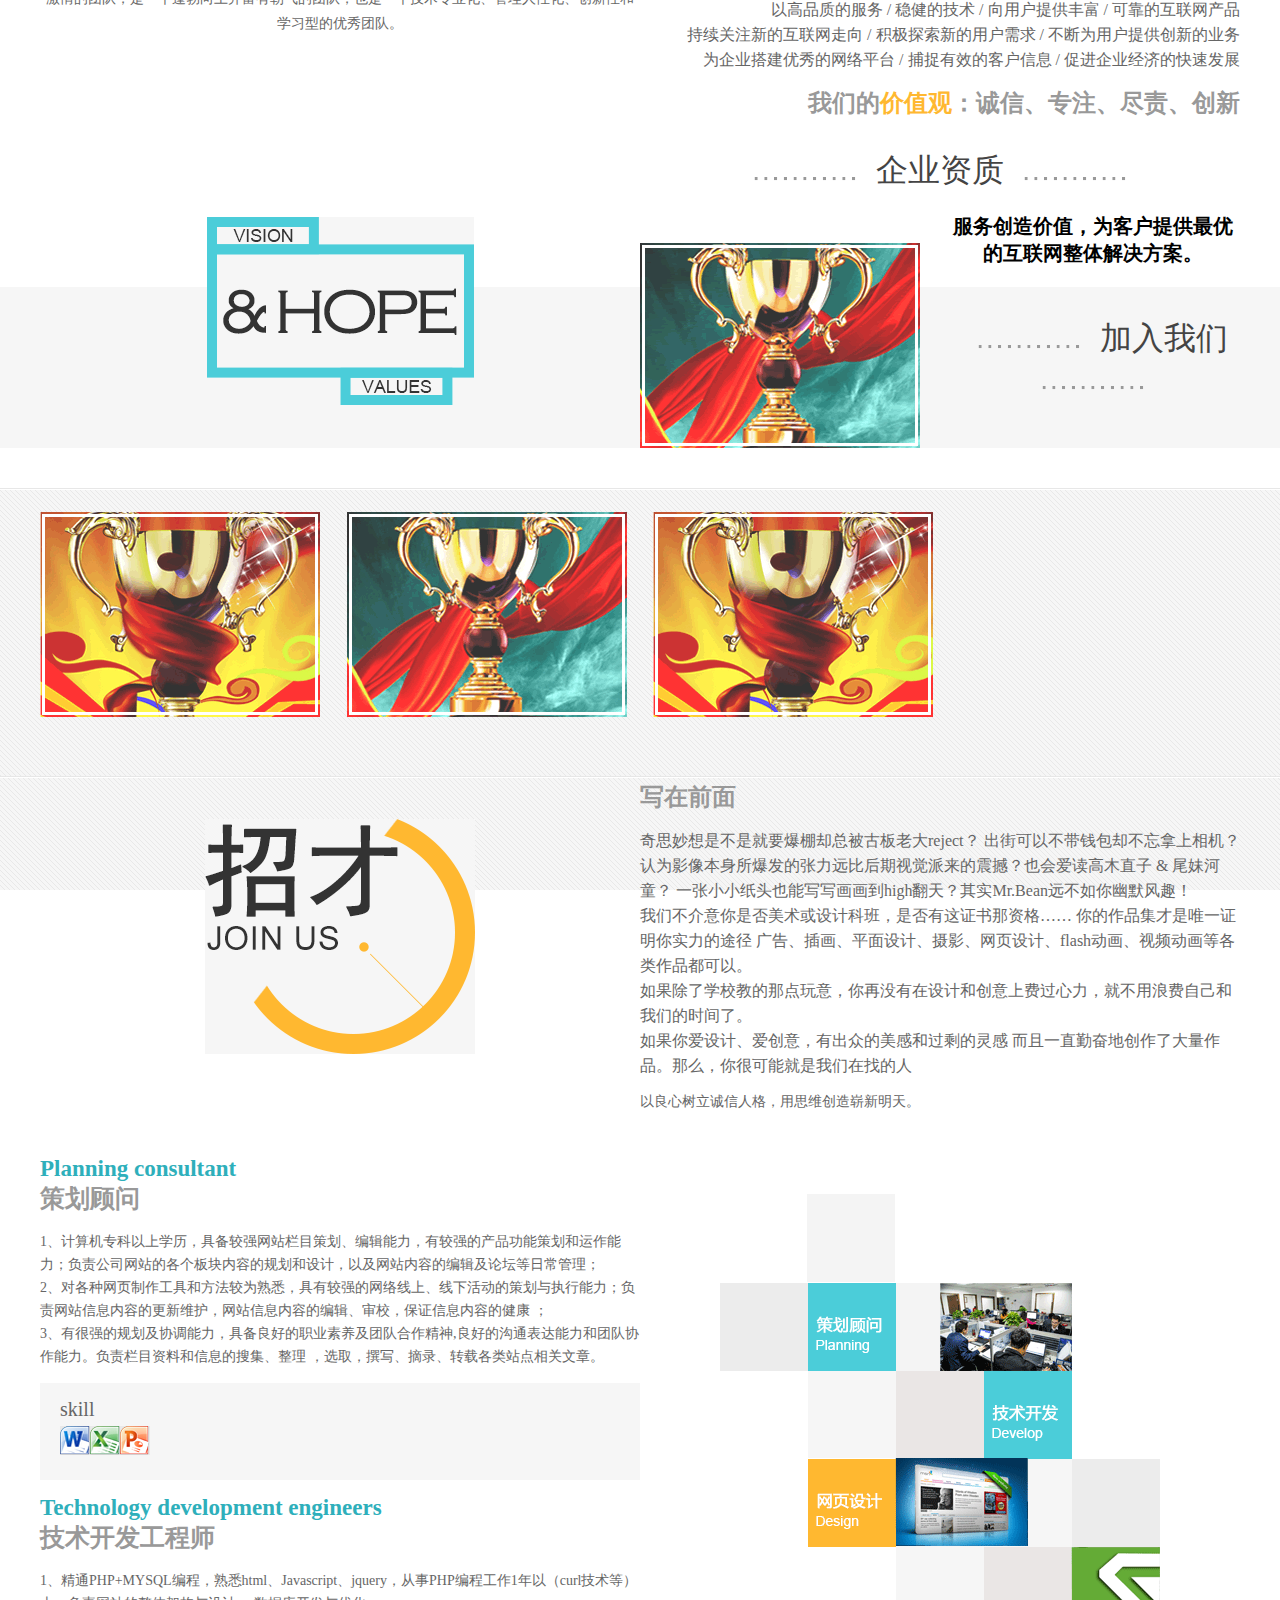
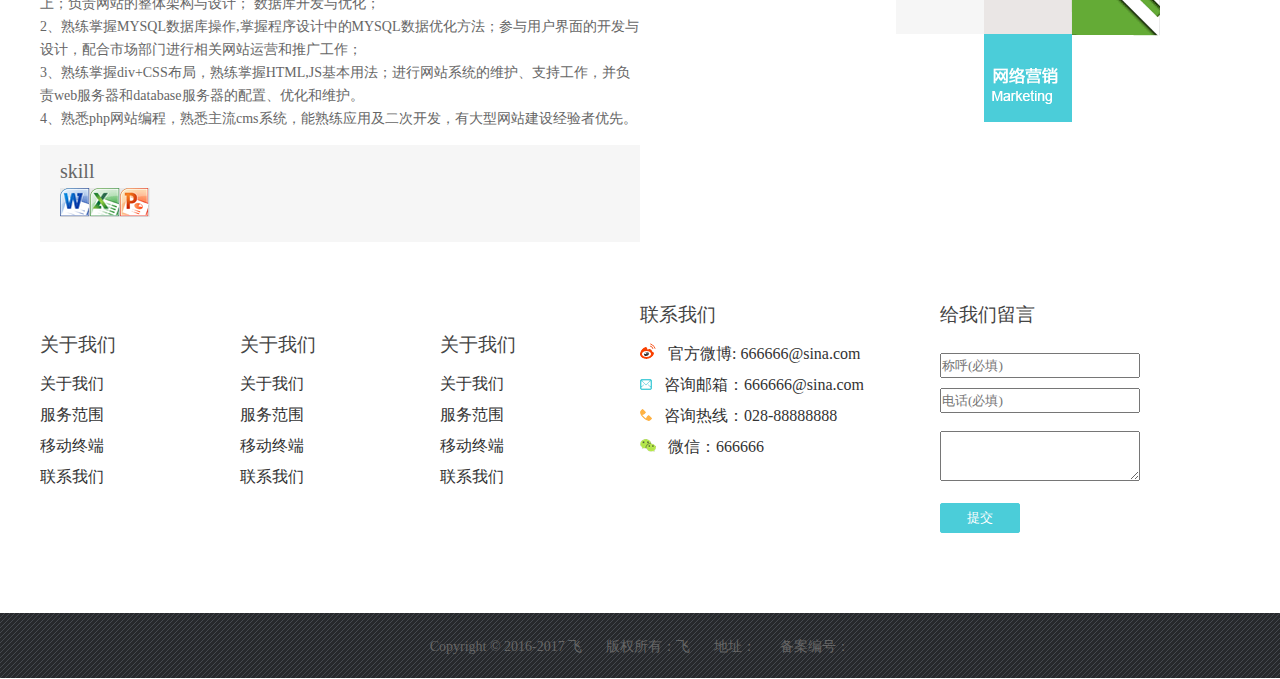
<file: tmpl/about.html>
<!DOCTYPE html>
<html>
<head lang="en">
    <meta charset="UTF-8">
    <title></title>
    <link rel="stylesheet" href="css/comm.css"/>
    <link rel="stylesheet" href="css/about.css"/>
</head>
<body>
    <!--头部-->
    <div id="header"></div>
    <div class="bg"></div>
    <!--主体-->
    <div class="container">
        <div class="services1">
            <h1><img src="img/inner_content_title.png"/>公司概况<img src="img/inner_content_title.png"/></h1>
        </div>
    </div>

    <div class="container">
        <div class="lt img">
            <img src="img/about_who_img.gif"/>
        </div>
        <div class="lt test">
            <h2>我们是谁？</h2>
            <p>终以务实、诚信为根本，不断创新和提高建站品质，通过对领先技术的掌握、对创意设计的研究、对客户形象的视觉传递、对应用系统的完美结合，为客户提供更好的一站式互联网解决方案，以客户的口碑塑造品牌，携手广大客户，共同发展进步</p>
            <div>以良心树立诚信人格，用思维创造崭新明天。</div>
        </div>
    </div>

    <div class="container">
        <div class="lt test">
            <h2 class="what_txt">我们能做什么？</h2>
            <p>我们提供的产品解决方案</p>
            <div class="what_a">
                <div class="lt"><img src="img/what_A.gif"/></div>
                <div class="lt">
                    <h3>搭建有生命力的电子商务网站</h3>
                    <div class="en">Building a viable e-commerce site</div>
                </div>
            </div>
            <div class="what_a">
                <div class="lt"><img src="img/what_B.gif"/></div>
                <div class="lt">
                    <h3>城市互联网营销</h3>
                    <div class="en">City Internet Marketing</div>
                </div>
            </div>
            <br/>
            <div class="what_a">
                <div class="lt"><img src="img/what_C.gif"/></div>
                <div class="lt">
                    <h3>互联网品牌网站建设</h3>
                    <div class="en">Internet Brand Website</div>
                </div>
            </div>
            <div class="what_a">
                <div class="lt"><img src="img/what_D.gif"/></div>
                <div class="lt">
                    <h3>如何让您的电子商务赚钱</h3>
                    <div class="en">Making money for your e-commerce</div>
                </div>
            </div>
        </div>
        <div class="lt img">
            <img src="img/about_who_img2.gif"/>
        </div>
    </div>

    <div class="container">
        <div class="services1">
            <h1><img src="img/inner_content_title.png"/>企业文化<img src="img/inner_content_title.png"/></h1>
        </div>
    </div>

    <div class="container">
        <div class="lt img">
            <img src="img/about_culture_img.gif"/>
        </div>
        <div class="lt test">
            <h2>专业+经验+创意+服务</h2>
            <div class="tits">
                <div class="tit_txt">专业的<span>  技术   </span>，丰富的<span>成功经验</span>，卓越的<span>创作思维</span>，为您创作出一流的品牌互联网形象！</div>
                <p>纬度中国服务团队是一支充满着热情的团队，执着、敏锐、追求更好是四毛网络的特色 竭诚为客户提供服务是我们的理念。
                    一个人能走多远，取决于与谁同行，纬度中国团队是一个富有理想和激情的团队，是一个蓬勃向上并富有朝气的团队，也是一个技术专业化、管理人性化、创新性和学习型的优秀团队。</p>
            </div>
        </div>
    </div>

    <div class="container">
        <div class="lt test testl">
            <h2>我们的<span style="color:#ffb830;">愿景</span>：最受客户信任的互联网企业</h2>
            <div style="font-weight: 600">纬度中国将以诚实守信的操守、共同发展的理念，长远的眼光建立公司的品牌</div>
            <h2>我们的<span style="color:#ffb830;">使命</span>：提升企业品牌形象获得最大的价值</h2>
            <p>
                以高品质的服务 / 稳健的技术 / 向用户提供丰富 / 可靠的互联网产品<br />
                持续关注新的互联网走向 / 积极探索新的用户需求 / 不断为用户提供创新的业务<br />
                为企业搭建优秀的网络平台 / 捕捉有效的客户信息 / 促进企业经济的快速发展
            </p>
            <h2>我们的<span style="color:#ffb830;">价值观</span>：诚信、专注、尽责、创新</h2>
        </div>
        <div class="lt img">
            <img src="img/about_culture_img2.gif"/>
        </div>
    </div>

    <div class="container">
        <div class="services1">
            <h1><img src="img/inner_content_title.png"/>企业资质<img src="img/inner_content_title.png"/></h1>
        </div>
        <div class="lt qy_img"><img src="img/certificate01.gif" alt=""/></div>
        <div class="lt qy_img"><img src="img/certificate02.gif" alt=""/></div>
        <div class="lt qy_img"><img src="img/certificate03.gif" alt=""/></div>
        <div class="lt"><img src="img/certificate04.gif" alt=""/></div>
        <div class="qy_txt">服务创造价值，为客户提供最优的互联网整体解决方案。</div>
    </div>

    <div class="aot-lg">
        <div class="container">
            <div class="services1">
                <h1><img src="img/inner_content_title.png"/>加入我们<img src="img/inner_content_title.png"/></h1>
            </div>
            <div class="lt img">
                <img src="img/about_jion_img.gif"/>
            </div>
            <div class="lt test">
                <h2>写在前面</h2>
                <p>
                    奇思妙想是不是就要爆棚却总被古板老大reject？ 出街可以不带钱包却不忘拿上相机？ 认为影像本身所爆发的张力远比后期视觉派来的震撼？也会爱读高木直子 & 尾妹河童？ 一张小小纸头也能写写画画到high翻天？其实Mr.Bean远不如你幽默风趣！<br />
                    我们不介意你是否美术或设计科班，是否有这证书那资格…… 你的作品集才是唯一证明你实力的途径 广告、插画、平面设计、摄影、网页设计、flash动画、视频动画等各类作品都可以。<br />
                    如果除了学校教的那点玩意，你再没有在设计和创意上费过心力，就不用浪费自己和我们的时间了。<br />
                    如果你爱设计、爱创意，有出众的美感和过剩的灵感 而且一直勤奋地创作了大量作品。那么，你很可能就是我们在找的人
                </p>
                <div>以良心树立诚信人格，用思维创造崭新明天。</div>
            </div>
        </div>
    </div>

    <div class="container">
        <div class="lt test">
            <div class="ch-js">
                <div class="txt-top">
                    <div>
                        Planning consultant
                    </div>
                    <h2 class="txt-bt">策划顾问</h2>
                </div>
                <div class="txt-con">
                    1、计算机专科以上学历，具备较强网站栏目策划、编辑能力，有较强的产品功能策划和运作能力；负责公司网站的各个板块内容的规划和设计，以及网站内容的编辑及论坛等日常管理；<br />
                    2、对各种网页制作工具和方法较为熟悉，具有较强的网络线上、线下活动的策划与执行能力；负责网站信息内容的更新维护，网站信息内容的编辑、审校，保证信息内容的健康 ；<br />
                    3、有很强的规划及协调能力，具备良好的职业素养及团队合作精神,良好的沟通表达能力和团队协作能力。负责栏目资料和信息的搜集、整理 ，选取，撰写、摘录、转载各类站点相关文章。
                </div>
                <div class="txt-bot">
                    <div class="blt">skill</div>
                    <ul >
                        <li class="lt blt"><img src="img/about_jion_word_img.gif" alt=""/></li>
                        <li class="lt blt"><img src="img/about_jion_excel_img.gif" alt=""/></li>
                        <li class="lt blt"><img src="img/about_jion_point_img.gif" alt=""/></li>
                    </ul>
                </div>
            </div>
            <div class="ch-js">
                <div class="txt-top">
                    <div>
                        Technology development engineers
                    </div>
                    <h2 class="txt-bt">技术开发工程师</h2>
                </div>
                <div class="txt-con">
                    1、精通PHP+MYSQL编程，熟悉html、Javascript、jquery，从事PHP编程工作1年以（curl技术等）上；负责网站的整体架构与设计； 数据库开发与优化；<br />
                    2、熟练掌握MYSQL数据库操作,掌握程序设计中的MYSQL数据优化方法；参与用户界面的开发与设计，配合市场部门进行相关网站运营和推广工作；<br />
                    3、熟练掌握div+CSS布局，熟练掌握HTML,JS基本用法；进行网站系统的维护、支持工作，并负责web服务器和database服务器的配置、优化和维护。<br />
                    4、熟悉php网站编程，熟悉主流cms系统，能熟练应用及二次开发，有大型网站建设经验者优先。
                </div>
                <div class="txt-bot">
                    <div class="blt">skill</div>
                    <ul >
                        <li class="lt blt"><img src="img/about_jion_word_img.gif" alt=""/></li>
                        <li class="lt blt"><img src="img/about_jion_excel_img.gif" alt=""/></li>
                        <li class="lt blt"><img src="img/about_jion_point_img.gif" alt=""/></li>
                    </ul>
                </div>
            </div>
        </div>
        <div class="lt img">
            <img src="img/about_jion_img2.gif"/>
        </div>
    </div>
    <!--尾部-->
    <!-- 弹出框-->
    <div class="alert"></div>
    <div id="footer"></div>
    <script src="js/jquery-1.11.3.js"></script>
    <script src="js/comm.js"></script>
	<script type="text/javascript">
		$('#header').load('data/header.php',function(){
			navText('关于我们');
		});
		$('#footer').load('data/footer.php',function(){
			inputText();
		});
	</script>
</body>
</html>
</file>
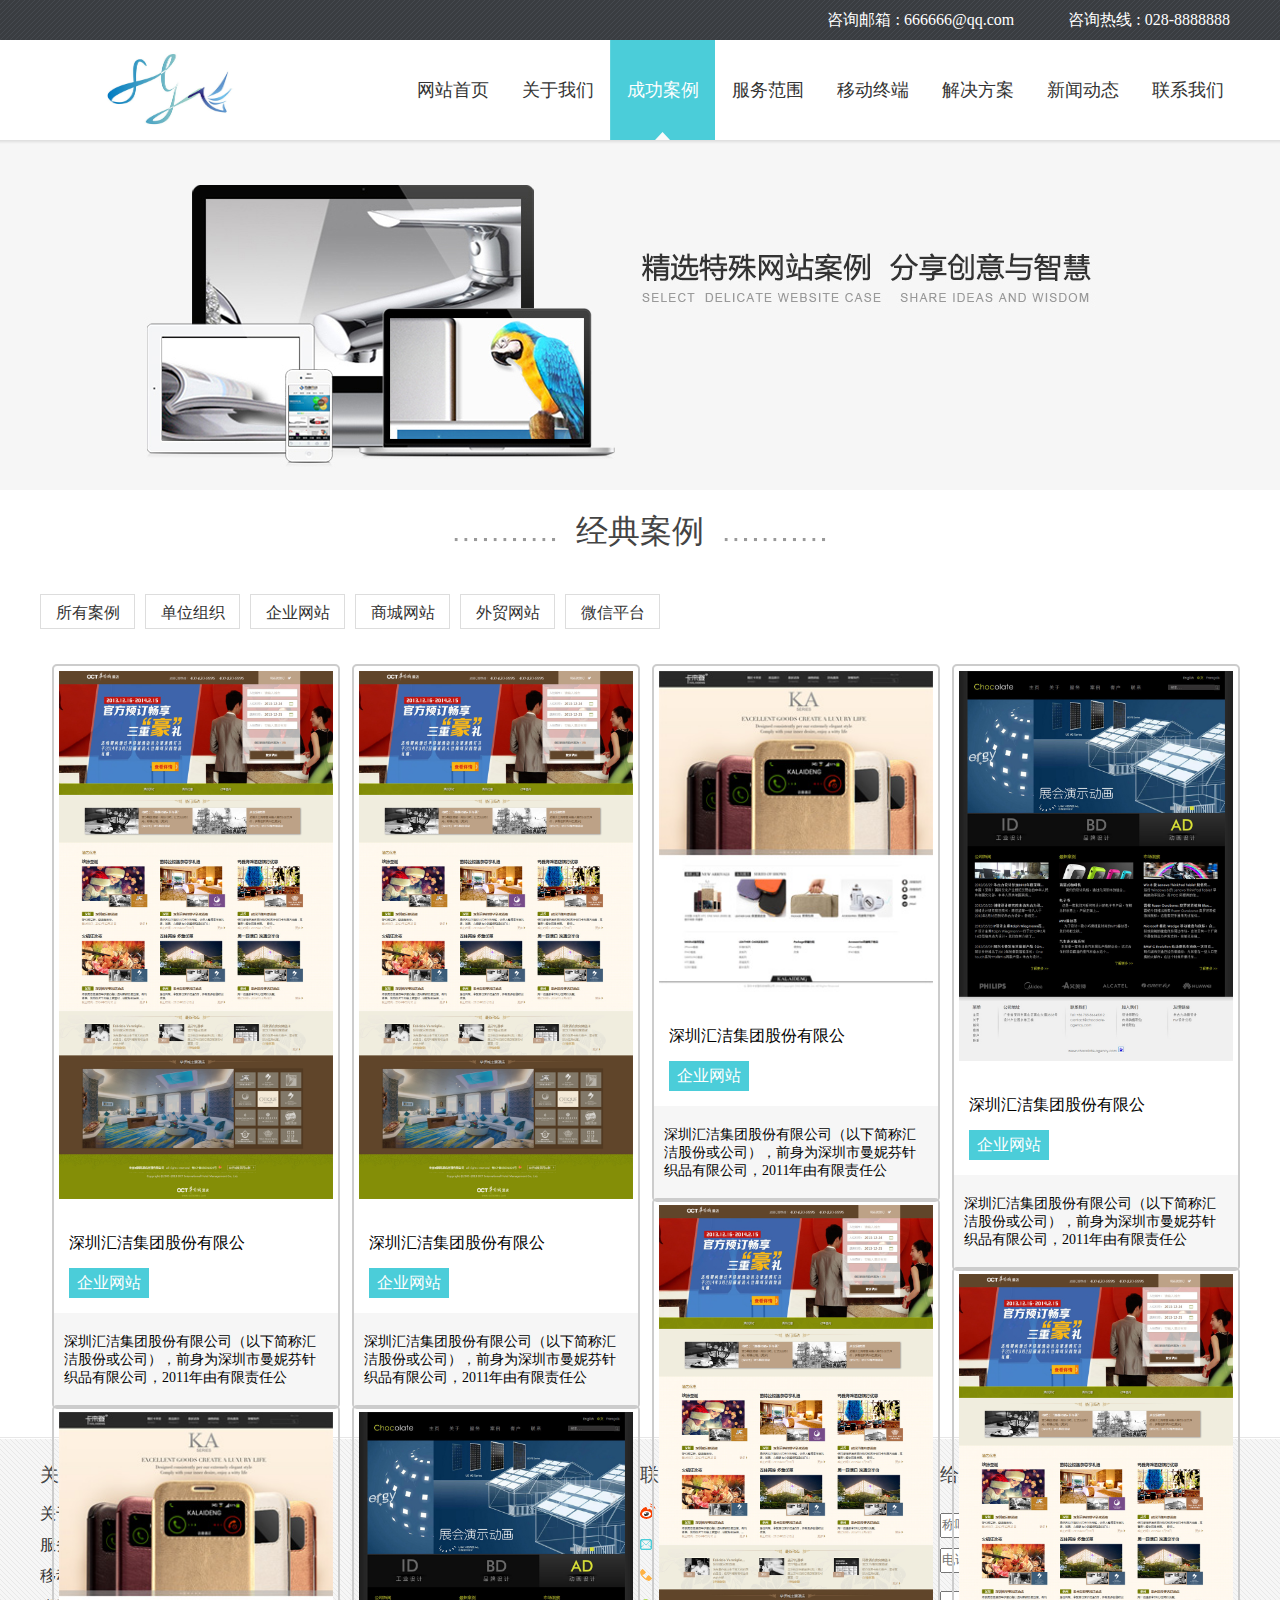
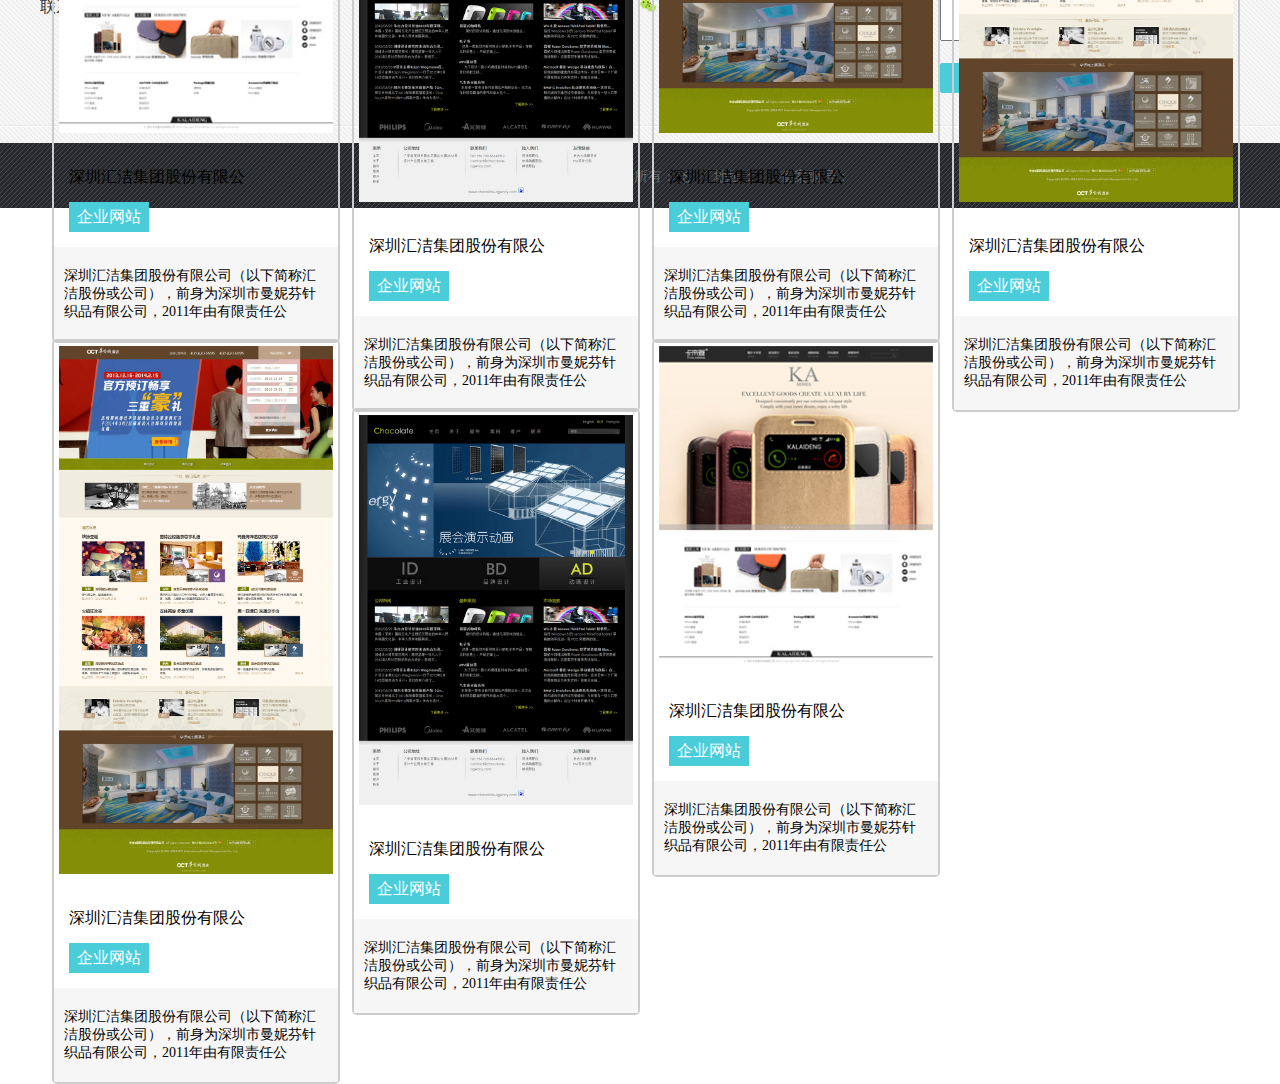
<file: tmpl/cases.html>
<!DOCTYPE html>
<html>
<head lang="en">
    <meta charset="UTF-8">
    <title></title>
    <link rel="stylesheet" href="css/animate.css"/>
    <link rel="stylesheet" href="css/comm.css"/>
    <link rel="stylesheet" href="css/cases.css"/>
</head>
<body>
    <!-- 头部-->
    <div id="header"></div>
    <!-- 主体-->
    <div class="bg"></div>
    <div class="container">
        <div class="services1">
            <h1><img src="img/inner_content_title.png"/>经典案例<img src="img/inner_content_title.png"/></h1>
        </div>
        <ul class="cases-button">
            <li><a href="#">所有案例</a></li>
            <li><a href="#">单位组织</a></li>
            <li><a href="#">企业网站</a></li>
            <li><a href="#">商城网站</a></li>
            <li><a href="#">外贸网站</a></li>
            <li><a href="#">微信平台</a></li>
        </ul>
        <div class="cases-box clearfloat">
            <div class="box">
            <img src="images/1-1406240A113.jpg" alt=""/>
            <div class="box-lm">
                <p>深圳汇洁集团股份有限公</p>
                <a href="#">企业网站</a>
            </div>
            <div class="box-txt">
                深圳汇洁集团股份有限公司（以下简称汇洁股份或公司），前身为深圳市曼妮芬针织品有限公司，2011年由有限责任公
            </div>
            </div>
            <div class="box">
                <img src="images/1-1406240A113.jpg" alt=""/>
                <div class="box-lm">
                    <p>深圳汇洁集团股份有限公</p>
                    <a href="#">企业网站</a>
                </div>
                <div class="box-txt">
                    深圳汇洁集团股份有限公司（以下简称汇洁股份或公司），前身为深圳市曼妮芬针织品有限公司，2011年由有限责任公
                </div>
            </div>
            <div class="box">
                <img src="images/1-1406240G0090-L.jpg" alt=""/>
                <div class="box-lm">
                    <p>深圳汇洁集团股份有限公</p>
                    <a href="#">企业网站</a>
                </div>
                <div class="box-txt">
                    深圳汇洁集团股份有限公司（以下简称汇洁股份或公司），前身为深圳市曼妮芬针织品有限公司，2011年由有限责任公
                </div>
            </div>
            <div class="box">
                <img src="images/1-1406240A638.jpg" alt=""/>
                <div class="box-lm">
                    <p>深圳汇洁集团股份有限公</p>
                    <a href="#">企业网站</a>
                </div>
                <div class="box-txt">
                    深圳汇洁集团股份有限公司（以下简称汇洁股份或公司），前身为深圳市曼妮芬针织品有限公司，2011年由有限责任公
                </div>
            </div>
            <div class="box">
                <img src="images/1-1406240A113.jpg" alt=""/>
                <div class="box-lm">
                    <p>深圳汇洁集团股份有限公</p>
                    <a href="#">企业网站</a>
                </div>
                <div class="box-txt">
                    深圳汇洁集团股份有限公司（以下简称汇洁股份或公司），前身为深圳市曼妮芬针织品有限公司，2011年由有限责任公
                </div>
            </div>
            <div class="box">
                <img src="images/1-1406240A113.jpg" alt=""/>
                <div class="box-lm">
                    <p>深圳汇洁集团股份有限公</p>
                    <a href="#">企业网站</a>
                </div>
                <div class="box-txt">
                    深圳汇洁集团股份有限公司（以下简称汇洁股份或公司），前身为深圳市曼妮芬针织品有限公司，2011年由有限责任公
                </div>
            </div>
            <div class="box">
                <img src="images/1-1406240G0090-L.jpg" alt=""/>
                <div class="box-lm">
                    <p>深圳汇洁集团股份有限公</p>
                    <a href="#">企业网站</a>
                </div>
                <div class="box-txt">
                    深圳汇洁集团股份有限公司（以下简称汇洁股份或公司），前身为深圳市曼妮芬针织品有限公司，2011年由有限责任公
                </div>
            </div>
            <div class="box">
                <img src="images/1-1406240A638.jpg" alt=""/>
                <div class="box-lm">
                    <p>深圳汇洁集团股份有限公</p>
                    <a href="#">企业网站</a>
                </div>
                <div class="box-txt">
                    深圳汇洁集团股份有限公司（以下简称汇洁股份或公司），前身为深圳市曼妮芬针织品有限公司，2011年由有限责任公
                </div>
            </div>
            <div class="box">
                <img src="images/1-1406240A113.jpg" alt=""/>
                <div class="box-lm">
                    <p>深圳汇洁集团股份有限公</p>
                    <a href="#">企业网站</a>
                </div>
                <div class="box-txt">
                    深圳汇洁集团股份有限公司（以下简称汇洁股份或公司），前身为深圳市曼妮芬针织品有限公司，2011年由有限责任公
                </div>
            </div>
            <div class="box">
                <img src="images/1-1406240G0090-L.jpg" alt=""/>
                <div class="box-lm">
                    <p>深圳汇洁集团股份有限公</p>
                    <a href="#">企业网站</a>
                </div>
                <div class="box-txt">
                    深圳汇洁集团股份有限公司（以下简称汇洁股份或公司），前身为深圳市曼妮芬针织品有限公司，2011年由有限责任公
                </div>
            </div>
            <div class="box">
                <img src="images/1-1406240A638.jpg" alt=""/>
                <div class="box-lm">
                    <p>深圳汇洁集团股份有限公</p>
                    <a href="#">企业网站</a>
                </div>
                <div class="box-txt">
                    深圳汇洁集团股份有限公司（以下简称汇洁股份或公司），前身为深圳市曼妮芬针织品有限公司，2011年由有限责任公
                </div>
            </div>
        </div>
        <div></div>
    </div>
    <!-- 底部信息-->
    <div class="alert">
    </div>
    <div id="footer"></div>
    <script src="js/jquery-1.11.3.js"></script>
    <script src="js/cases.js"></script>
    <script src="js/comm.js"></script>
</body>
</html>
</file>
<file: 2048/2048.css>
#gridPanel{
	margin:0 auto;
	background-color:#bbada0;
	border-radius:10px;
	position:relative;
	box-sizing: border-box;
}
.grid,.cell{ border-radius:6px;}
.grid{background-color:#ccc0b3;
	position: absolute;
}
.cell{
	position:absolute;
	font-size:40px;
	text-align:center;
	line-height:100px;
	color:#fff;
}


.n2{background-color:#eee3da}
.n4{background-color:#ede0c8}
.n8{background-color:#f2b179}
.n16{background-color:#f59563}
.n32{background-color:#f67c5f}
.n64{background-color:#f65e3b}
.n128{background-color:#edcf72}
.n256{background-color:#edcc61}
.n512{background-color:#9c0}
.n1024{background-color:#33b5e5}
.n2048{background-color:#09c}
.n4096{background-color:#a6c}
.n8192{background-color:#93c}
.n2,.n4{color:#776e65}
.n1024,.n2048,.n4096,.n8192{font-size:40px}

/*分数部分*/
p{
	width:480px;
	margin:0 auto;
	font-size:30px;
	font-family:Arial;
	font-weight:bold;
}
/*游戏结束*/
#gameOver{ display:none;
	width:100%; height:100%;
	position:absolute;
	top:0;left:0;
}
#gameOver>div{ width:100%; height:100%;
	background-color:#555; opacity:0.5;
}
#gameOver>p{ position:absolute;
	width:300px; height:200px;
	background-color:#fff;
    top:50%; left:50%;
	margin-top:-100px; margin-left:-150px;
	text-align:center;
	line-height:1.5em;
	border-radius:10px;
	border:1px solid #edcf72;
}
.button{ background-color:#9f8d77;
	color:#fff;
	padding:10px;
	border-radius:6px;
	cursor:pointer;
}
</file>
<file: CubeInformation/demo.css>
@import url(http://fonts.googleapis.com/css?family=Graduate|Oleo+Script);

body {
  margin-top: 5em;
  text-align: center;
  color: #414142;
  background: rgb(246,241,232);
  background: -moz-radial-gradient(center, ellipse cover,  rgba(246,241,232,1) 39%, rgba(212,204,186,1) 100%);
  background: -webkit-gradient(radial, center center, 0px, center center, 100%, color-stop(39%,rgba(246,241,232,1)), color-stop(100%,rgba(212,204,186,1)));
  background: -webkit-radial-gradient(center, ellipse cover,  rgba(246,241,232,1) 39%,rgba(212,204,186,1) 100%);
  background: -o-radial-gradient(center, ellipse cover,  rgba(246,241,232,1) 39%,rgba(212,204,186,1) 100%);
  background: -ms-radial-gradient(center, ellipse cover,  rgba(246,241,232,1) 39%,rgba(212,204,186,1) 100%);
  background: radial-gradient(center, ellipse cover,  rgba(246,241,232,1) 39%,rgba(212,204,186,1) 100%);
  filter: progid:DXImageTransform.Microsoft.gradient( startColorstr='#f6f1e8', endColorstr='#d4ccba',GradientType=1 );
}

h1, em, #information {
  display: block;
  font-size: 25px;
  font-weight: normal;
  font-family: "Graduate";
  margin: 2em auto;
}

a {
  color: #414142;
  font-style: normal;
  text-decoration: none;
  font-size: 20px;
}

a:hover {
  text-decoration: underline;
}

#container {
  display: block;
  margin: 0 auto;
  width: 1024px;
}
  
  #information {
    color: red;
    font-size: 14px;
  }
  
  .wrapper {
    display: inline-block;
    width: 310px;
    height: 100px;
    vertical-align: top;
    margin: 1em 1.5em 2em 0;
    cursor: pointer;
    position: relative;
    font-family: Tahoma, Arial;
    -webkit-perspective: 4000px;
       -moz-perspective: 4000px;
        -ms-perspective: 4000px;
         -o-perspective: 4000px;
            perspective: 4000px;
  }
  
  .item {
    height: 100px;
      -webkit-transform-style: preserve-3d;
         -moz-transform-style: preserve-3d;
          -ms-transform-style: preserve-3d;
           -o-transform-style: preserve-3d;
              transform-style: preserve-3d;
      -webkit-transition: -webkit-transform .6s;
         -moz-transition: -moz-transform .6s;
          -ms-transition: -ms-transform .6s;
           -o-transition: -o-transform .6s;
              transition: transform .6s;
  }
  
    .item:hover {
      -webkit-transform: translateZ(-50px) rotateX(95deg);
         -moz-transform: translateZ(-50px) rotateX(95deg);
          -ms-transform: translateZ(-50px) rotateX(95deg);
           -o-transform: translateZ(-50px) rotateX(95deg);
              transform: translateZ(-50px) rotateX(95deg);
    }
    
      .item:hover img {
        box-shadow: none;
        border-radius: 15px;
      }
      
      .item:hover .information {
        box-shadow: 0px 3px 8px rgba(0,0,0,0.3);
        border-radius: 3px;
      }

    .item img {
      display: block;
      position: absolute;
      top: 0;
      border-radius: 3px;
      box-shadow: 0px 3px 8px rgba(0,0,0,0.3);
      -webkit-transform: translateZ(50px);
         -moz-transform: translateZ(50px);
          -ms-transform: translateZ(50px);
           -o-transform: translateZ(50px);
              transform: translateZ(50px);
      -webkit-transition: all .6s;
         -moz-transition: all .6s;
          -ms-transition: all .6s;
           -o-transition: all .6s;
              transition: all .6s;
      
    }
    
    .item .information {
      display: block;
      position: absolute;
      top: 0;
      height: 80px;
      width: 290px;
      text-align: left;
      border-radius: 15px;
      padding: 10px;
      font-size: 12px;
      text-shadow: 1px 1px 1px rgba(255,255,255,0.5);
      box-shadow: none;
      background: rgb(236,241,244);
      background: -moz-linear-gradient(top,  rgba(236,241,244,1) 0%, rgba(190,202,217,1) 100%);
      background: -webkit-gradient(linear, left top, left bottom, color-stop(0%,rgba(236,241,244,1)), color-stop(100%,rgba(190,202,217,1)));
      background: -webkit-linear-gradient(top,  rgba(236,241,244,1) 0%,rgba(190,202,217,1) 100%);
      background: -o-linear-gradient(top,  rgba(236,241,244,1) 0%,rgba(190,202,217,1) 100%);
      background: -ms-linear-gradient(top,  rgba(236,241,244,1) 0%,rgba(190,202,217,1) 100%);
      background: linear-gradient(to bottom,  rgba(236,241,244,1) 0%,rgba(190,202,217,1) 100%);
      filter: progid:DXImageTransform.Microsoft.gradient( startColorstr='#ecf1f4', endColorstr='#becad9',GradientType=0 );
      -webkit-transform: rotateX(-90deg) translateZ(50px);
         -moz-transform: rotateX(-90deg) translateZ(50px);
          -ms-transform: rotateX(-90deg) translateZ(50px);
           -o-transform: rotateX(-90deg) translateZ(50px);
              transform: rotateX(-90deg) translateZ(50px);
      -webkit-transition: all .6s;
         -moz-transition: all .6s;
          -ms-transition: all .6s;
           -o-transition: all .6s;
              transition: all .6s;
      
    }
    
      .information strong {
        display: block;
        margin: .2em 0 .5em 0;
        font-size: 20px;
        font-family: "Oleo Script";
      }
</file>
<file: slide/css/ll.ui.slide.1.0.0.css>
html {
		overflow: hidden;
	}
	body {
		position: absolute;
		margin: 0px;
		padding: 0px;
		background: #111;
		width: 100%;
		height: 100%;
	}
	#center {
		position: absolute;
		left: 50%;
		top:  50%;
	}
	/*高度宽度调整*/
	#slider {
		position: absolute;
		width: 500px;
		height: 200px;
		left: -430px;
		top: -186px;
		overflow: hidden;
		background: #000;
		border: 20px solid #000;
	}
	#slider .slide {
		position: absolute;
		top: 0px;
		height: 333px;
		width: 500px;
		background: #000;
		overflow: hidden;
		border-left: #000 solid 1px;
		cursor: default;
	}
	#slider .title   {
		color: #F80;
		font-weight: bold;
		font-size: 1.2em;
		margin-right: 1.5em;
		text-decoration: none;
	}
	#slider .backgroundText {
		position: absolute;
		width: 100%;
		height: 100%;
		top: 100%;
		background: #000;
		filter: alpha(opacity=40);
		opacity: 0.4;
	}
	#slider .text {
		position: absolute;
		top: 1%;
		top: 100%;
		color: #FFF;
		font-family: verdana, arial, Helvetica, sans-serif;
		font-size: 0.9em;
		text-align: justify;
		width: 470px;
		left: 10px;
	}
	#slider .diapo {
		position: absolute;
		filter: alpha(opacity=100);
		opacity: 1;
		visibility: hidden;
	}
</file>
<file: tmpl/css/comm.css>
*{
    margin: 0;
    padding: 0;
    text-decoration: none;
    box-sizing: border-box;
    font-family:"Microsoft YaHei","微软雅黑","MicrosoftJhengHei","华文细黑",STHeiti,MingLiu;
}
ul li{
    list-style: none;
}
a{
    color: #333333;
}
h1,h2,h3,h4,h5,h6{
    font-weight:normal;
    color: #444;
}
.fts{
    font-size: 0;
}
div.container{
    width: 1200px;
    margin: 0 auto;
    /*overflow: hidden;*/
    margin-top: 20px;
    padding-bottom: 20px;
}
.lt{
    float: left;
}
.gt{
    float: left;
}
a.ano{

    color: #fff;
}
.clearfloat:after {
    content: " ";
    display: table;
    height: 0;
    clear: both;
    visibility: hidden;
}
/*******************header*********************/
#header .guide{
    background: url(img/top_bg.gif) repeat-x;
    height: 40px;
    width: 100%;
    line-height: 40px;
    text-align: right;
}
#header .guide .top{
    color: #fff;
    margin-right: 50px;
}
#header .nav{
    width:1200px;
    margin: 0 auto;
    height: 100px;
    position: relative;
}
#header .nav1{
    width: 1005px;
    font-size: 0;
    padding-left: 165px;
    position: absolute;
    right: 0;
    top: 0;
    text-align: right;
}
#header .nav .logo img{
    width:163px;
    height: 100px;
}
#header .nav .logo{
    display: inline-block;
    padding-left: 50px;
    /*width: 163px;*/
    /*height: 100px;*/
    /*margin-top: 26px;*/
}
#header .nav1 li>a{
    display: inline-block;
    width: 105px;
    height: 100px;
    line-height: 100px;
    color: #333;
    float: left;
    text-align: center;
    font-size: 18px;
}
#header .nav1 li .navs{
    background: url(img/menu_hover_bg.gif) repeat-x;
    color: #fff;
}
#header .nav1 li a:hover{
    background: url(img/menu_hover_bg.gif) repeat-x;
    color: #fff;
}
/****************footer******************/
#footer{
    /*overflow: hidden;*/
    padding-top: 10px;
    width: 100%;
    background: url(img/footer_bg.gif) repeat-x;
}
.foot-bg{
    width: 1200px;
    margin: 0 auto;
    overflow: hidden;
    padding-bottom: 50px;
}
.foot-bg .one{
    width: 50%;
}
.foot-bg .one>div{
    width: 33.33%;
    text-align: left;
}
.foot-bg .one div>ul{
    /*margin-right: 38px;*/
    width: 100%;
}
.foot-bg .one div>h3{
    margin: 15px 0;
}
.foot-bg .one div ul>li{
    margin-top: 10px;
    line-height: 21px;
}
.foot-bg .two{
    width: 25%;
}
.two li a>img{
    margin-right: 12px;
}
.foot-bg .two>h3{
    margin: 15px 0;
}
.foot-bg .two ul>li{
    margin-top: 10px;
}
.foot-bg .two{
    width: 25%;
}
.foot-bg .there>h3{
    margin: 15px 0;
}
.foot-bg .there input{
    margin-top: 10px;
    width: 200px;
    height: 25px;
}
input,textarea{
    width: 200px;
}
#footer .foot-btm{
    height: 65px;
    width: 100%;
    background: url(img/bottom_bg.gif) repeat-x;

}
button{
    width: 80px;
    height: 30px;
    color: #fff;
    border: solid 1px #4BCDD9;
    border-radius: 2px;
    background: #4BCDD9;
}
button:hover{
    background: #000;
}
.bottom{
    width: 1200px;
    margin: 0 auto;
    text-align: center;
    line-height: 65px;
}
.bottom>span{
    color: #666666;
    margin: 0 10px;
    font-size: 14px;
}
.bottom span>a{
    color: #666666;
    font-size: 14px;
}
.alert{
    width: 500px;
    height: 350px;
    background: rgb(75,205,217);
    position: fixed;
    right: 50%;
    top: 100px;
    margin-right: -250px;
    /*opacity: 0;*/
    display: none;
    z-index: 1000;
}
.delete1{
    color: #fff;
    font-size: 24px;
    text-align: center;
    line-height: 28px;
    margin-top: 15px;
    margin-left: 450px;
    background: rgba(0,0,0,0.8);
    display: block;
    width: 30px;
    height: 30px;
    border-radius: 50%;
    cursor: pointer;
}
.delete1:hover{
    background: rgba(0,0,0,1);
}
.alert div{
    width: 100%;
    height: 40px;
    font-weight: 500;
    color: #fff;
    line-height: 40px;
    font-size: 20px;
    margin-left: 30px;
}
</file>
<file: tmpl/css/index.css>
@charset "UTF-8";
/**
 * 
 * @authors Your Name (you@example.org)
 * @date    2016-09-24 12:05:18
 * @version $Id$
 */
*{
	list-style: none;
	text-decoration: none;
	box-sizing: border-box;
	margin: 0;
	padding: 0;
}
/************************************/
.bg{
	width: 100%;
}

.container{
	width: 1200px;
	margin: 0 auto;
}
.banner{
	/*width: 100%;*/
	min-height: 460px;
	overflow: hidden;
	position: relative;
}
.banner .img{
	width: 50000px;
	position: absolute;
	left: 0px;
	top: 0;

}
.banner .img li{
	float: left;
}
.banner .num{
	position:absolute;
	width: 100%;
	bottom: 10px;
	left: 0;
	text-align: center;
	font-size: 0;
}
.banner .num li{
	width: 10px;
	height: 10px;
	background: #888;
	border-radius: 50%;
	display: inline-block;
	margin: 0 3px;
	cursor: pointer;
}
.banner .num li.on{
	background: #F60;

}
.banner .btn{
	width:50px;
	height: 70px;
	background: rgba(0,0,0,0.5);
	position:absolute;
	top: 50%;
	margin-top: -25px;
	cursor: pointer;
	line-height: 70px;
	font-size: 50px;
	color: #fff;
	font-family: "宋体";
	text-align: center;
	display: none;
}
.banner:hover .btn{
	display: block;
}
.banner .btn_l{
	left: 5%;
}
.banner .btn_r{
	right: 5%;
}

/********************************/
.container1{
	width: 100%;
	height: 350px;
	background: #F6F6F6;
	overflow: hidden;
}
.box{
	width:100%;
	height: 320px;
	margin-top: 30px;
}
.box .link{
	width: 24%;
	height: 290px;
	margin-right:1%;
	float:left;
	position: relative;
}
.link .icon{
	display: inline-block;
	width: 100%;
	height: 190px;
	transition: 0.2S Linear;
	-ms-transition: 0.2S Linear;
	-webkit-transition: 0.2S Linear;
	-o-transition: 0.2S Linear;
	-moz-transition: 0.2S Linear;
}
.link-miss{
	background: url(img/service_bg01.gif) no-repeat center center;

}
.link-play{
	background: url(img/service_bg02.gif) no-repeat center center;

}
.link-wode{
	background: url(img/service_bg03.gif) no-repeat center center;

}
.link-touch{
	background: url(img/service_bg04.gif) no-repeat center center;

}
.link-miss:hover{
	background: url(img/service_bg01_hover.gif) no-repeat center center;

}
.link-play:hover{
	background: url(img/service_bg02_hover.gif) no-repeat center center;

}
.link-wode:hover{
	background: url(img/service_bg03_hover.gif) no-repeat center center;

}
.link-touch:hover{
	background: url(img/service_bg04_hover.gif) no-repeat center center;

}
.link .icon:hover{
	transform: rotate(720deg) scale(1.2);
	-ms-transform: rotate(720deg) scale(1.2);
	-webkit-transform: rotate(720deg) scale(1.2);
	-moz-transform: rotate(720deg) scale(1.2);
}
.button{
	display: block;
	width:180px;
	height: 50px;
	text-decoration: none;
	line-height: 50px;
	color: #4BCDD9;
	font-family: "微软雅黑",Arial,Helvetica,sans-serif;
	font-weight: bolder;
	border:2px solid rgba(75,205,217,0.8);
	padding-left: 20px;
	margin: 0 auto;
	margin-top: 20px;
	box-sizing: border-box;
	-moz-box-sizing: border-box;
	-webkit-box-sizing: border-box;
	background: url("img/allow.png") no-repeat 130px center;
	position: relative;
	transition: 0.4S Linear;
	-ms-transition: 0.4S Linear;
	-webkit-transition: 0.4S Linear;
	-o-transition: 0.4S Linear;
	-moz-transition: 0.4S Linear;

}
.button .line{
	display: block;
	position: absolute;
	background: none;
	transition: 0.4S ease;
	-ms-transition: 0.4S ease;
	-webkit-transition: 0.4S ease;
	-o-transition: 0.4S ease;
	-moz-transition: 0.4S ease;
}
.button:hover{
	border: 2px solid rgba(75,205,217,1);
	background-position:140px center;
}
.button:hover .line{
	background: #4BCDD9;
}
.button .line-top{
	height: 2px;
	width: 0px;
	left: -110%;
	top: -2px;
}
.button:hover .line-top{
	width: 100%;
	left: -2px;

}
.button .line-bottom{
	width: 0px;
	height: 2px;
	right: -110%;
	bottom: -2px;
}

.button:hover .line-bottom{
	width: 100%;
	right: -2px;
}
.button .line-left{
	width: 2px;
	height: 0;
	left: -2px;
	bottom: -110%;
}

.button:hover .line-left{
	height: 100%;
	bottom: -2px;
}
.button .line-right{
	width: 2px;
	height: 0;
	right: -2px;
	top: -110%;
}

.button:hover .line-right{
	height: 100%;
	top: -2px;
}
.box .tip{
	position: absolute;
	padding:0 14px;
	height: 35px;
	line-height: 35px;
	background: #4BCDD9;
	color: #fff;
	top: 160px;
	font-size: 16px;
	font-weight: normal;
	text-transform: none;
	margin: 0 auto;
	border-radius: 3px;
	opacity: 0;
}
.tip em{
	font-family: normal;
}
.tip span{
	position: absolute;
	width: 0;
	height: 0;
	overflow: hidden;
	border: 7px solid transparent;
	border-top-color: #4BCDD9;
	left: 50%;
	margin-left: -3px;
	bottom: -14px;
}
/*************************************/
#body .cases{
	width: 1200px;
	margin: 0 auto;
}
.cases .navb{
	height: 80px;
	line-height: 80px;
}
.cases .navb h3.c1{
	display: inline-block;
	color: #2EAFBB;
	margin:0;
}
.cases .navb span{
	display: inline-block;
	font-size: 20px;
	color: #ddd;
	margin-left: 10px;
}
.cases .navb div.navt{
	display: inline-block;
	/*margin-left: 350px;*/
	width: 950px;
	height:80px;
	float: right;
	background: url(img/content_title_bg.png) repeat-x center center;
}
.case{
	font-size: 0;
}
.case .casei{
	width: 32%;
	margin-right: 2%;
	display: inline-block;
}
.case .casei:last-child{
	margin-right: 0;
}
.case .casei .img_box{
	width: 100%;
	height: 380px;
	position: relative;
}
.img_box .front, .img_box .blak{
	position: absolute;
	left: 0;
	top: 0;
	backface-visibility:hidden;
	transition:transform 0.6s ease 0s;
	-ms-transition:transform 0.6s ease 0s;
	-webkit-transition:transform 0.6s ease 0s;
	-o-transition:transform 0.6s ease 0s;
	-moz-transition:transform 0.6s ease 0s;
}
.img_box .blak{
	transform: rotateY(-180deg);
	-ms-transform: rotateY(-180deg);
	-webkit-transform:rotateY(-180deg);
	-o-transform:rotateY(-180deg);
	-moz-transform:rotateY(-180deg);
}
.casei .img_box:hover div.front{
	transform:rotateY(180deg);
	-ms-transform:rotateY(180deg);
	-webkit-transform:rotateY(180deg);
	-o-transform:rotateY(180deg);
	-moz-transform:rotateY(180deg);	
}
.casei .img_box:hover div.blak{
	transform:rotateY(0deg);
	-ms-transform:rotateY(0deg);
	-webkit-transform:rotateY(0deg);
	-o-transform:rotateY(0deg);
	-moz-transform:rotateY(0deg);
}
.case .casei>h3{
	color: #4BCDD9;
	font-size: 20px;
	font-weight: 450;
	margin: 15px 0;
}
.case .casei>p{
	color: #666;
	font-size: 16px;
	line-height: 25px;
}
.news{
	width: 50%;
}
.newsl{
	padding-right: 40px;
	border-right: 1px solid #dddddd;
}
.newsr{
	padding-left: 40px;
}
.newsborder{
	border-bottom: 1px dashed #dddddd;
	padding-bottom: 15px;
}
.newsborder>h3{
	margin: 15px 0;
}
.newsbordel>h3{
	margin: 15px 0;
}
.alert{
	width: 500px;
	height: 350px;
	background: rgb(75,205,217);
	position: fixed;
	right: 50%;
	top: 100px;
	margin-right: -250px;
	/*opacity: 0;*/
	display: none;
}
.delete1{
	color: #fff;
	font-size: 24px;
	text-align: center;
	line-height: 28px;
	margin-top: 15px;
	margin-left: 450px;
	background: rgba(0,0,0,0.8);
	display: block;
	width: 30px;
	height: 30px;
	border-radius: 50%;
	cursor: pointer;
}
.delete1:hover{
	background: rgba(0,0,0,1);
}
.alert div{
	width: 100%;
	height: 40px;
	font-weight: 500;
	color: #fff;
	line-height: 40px;
	font-size: 20px;
	margin-left: 30px;
}
</file>
<file: tmpl/css/about.css>
.bg{
    width: 100%;
    height:350px;
    background: url(img/about_banner.jpg) no-repeat;
}
.services1{
    text-align: center;
    margin: 20px 0;
}
.services1 h1>img{
    margin: 0 20px;
}
.lt{
    margin: 30px 0;
}
.img{
    width: 50%;
    margin: 15px 0;
    text-align: center;
    margin-top: 68px;
}
.test{
    width: 50%;
    margin: 15px 0;
}
.test h2{
    color: #999;
    font-weight: 600;
    margin: 15px 0;
}
.test p{
    line-height: 25px;
    color: #666666;
}
.test div{
    margin-top: 15px;
    font-size: 14px;
    color: #666666;
}

.what_a{
    display: inline-block;
    height: 45px;
    /*clear: both;*/
}
.what_a img{
    margin: 0 8px;
}
.what_a h3{
    font-size: 20px;
    font-weight: 600;
    color: #777;
    margin-top: 10px;
}
.what_a .en{
    font-size: 14px;
    margin-top: -2px;
}
.test .what_txt{
    width: 180px;
    background: #4BCDD9;
    color: #fff;
}
.tits{
    text-align: center;
}
.testl{
    text-align: right;
}
.tits .tit_txt{
    font-size: 15px;
    font-weight: 600;
}
.tits .tit_txt>span{
    color: #FFB82A;
}
.qy_img{
    max-width: 280px;
    margin-right: 26.6666666px;
}
.qy_txt{
    width: 100%;
    text-align: center;
    font-size: 20px;
    font-weight: 600;
}
.aot-lg{
    width: 100%;
    background: #F6F6F6;
    padding: 10px 0;
}

.txt-top>div{
    color: #2EAFBB;
    font-size: 23px;
    font-weight: 600;
}
.txt-top .txt-bt{
    margin: 0;
    font-size: 25px;
}
.txt-con{
    line-height: 23px;
}
.txt-bot{
    width: 100%;
    overflow: hidden;
    background: #F6F6F6;
    padding: 15px 20px;
}
.txt-bot .blt{
    margin: 0;
    font-size: 20px;
    margin-bottom: 5px;
}
</file>
<file: tmpl/css/cases.css>
div.bg{
    width: 100%;
    min-height: 350px;
    background: url(img/case_banner.jpg) no-repeat center top;
}

.services{
    width: 100%;
}
.services1{
    text-align: center;
    margin: 20px 0;
}
.services1 h1>img{
    margin: 0 20px;
}
.cases-button{
    margin-top: 40px;
    margin-bottom: 35px;
    overflow: hidden;
}
.cases-button li{
    float: left;
    width: 95px;
    height: 35px;
    line-height: 35px;
    text-align: center;
    border: 1px solid #dddddd;
    margin-right: 10px;
}
.cases-button li:hover{
    background: #4bcdd9;
    border: 1px solid #4bcdd9;
    color: #fff;
}
.cases-button li:hover a{
    color: #fff;
}
.cases-box{
    position: relative;
}
.cases-box .box{
    width: 24%;
    border: 2px solid #ccc;
    float: left;
    margin-left: 1%;
    margin-bottom: 8px;
    /*text-align: justify;*/
    /*overflow: hidden;*/
    border-radius: 5px;
}
.cases-box .box img{
    width: 100%;
    padding: 5px;
}
.box .box-lm{
    margin-top: 20px;
    margin-bottom: 15px;
    line-height: 30px;
    padding-left: 15px;
}
.box:hover{
    border: 2px solid #4bcdd9;
}
.box .box-lm a{
    width: 80px;
    height: 30px;
    display: block;
    background: #4bcdd9;
    line-height: 30px;
    text-align: center;
    color: #fff;
    margin-top: 10px;
}
.box .box-lm a:hover{
    background: #000;
}
.box .box-txt{
    width: 100%;
    background: #F6F6F6;
    padding: 20px 10px;
    font-size: 14px;
}
</file>
<file: css/main.css>
/* normalize.css v3.0.2 | MIT License | git.io/normalize */
html {
  font-family: sans-serif; /* 1 */
  -ms-text-size-adjust: 100%; /* 2 */
  -webkit-text-size-adjust: 100%; /* 2 */
}
body {
  margin: 0;
}
article,
aside,
details,
figcaption,
figure,
footer,
header,
hgroup,
main,
menu,
nav,
section,
summary {
  display: block;
}
audio,
canvas,
progress,
video {
  display: inline-block; /* 1 */
  vertical-align: baseline; /* 2 */
}
audio:not([controls]) {
  display: none;
  height: 0;
}
[hidden],
template {
  display: none;
}
a {
  background-color: transparent;
}
a:active,
a:hover {
  outline: 0;
}
abbr[title] {
  border-bottom: 1px dotted;
}
b,
strong {
  font-weight: bold;
}
dfn {
  font-style: italic;
}
h1 {
  font-size: 2em;
  margin: 0.67em 0;
}
mark {
  background: #ff0;
  color: #000;
}
small {
  font-size: 80%;
}
sub,
sup {
  font-size: 75%;
  line-height: 0;
  position: relative;
  vertical-align: baseline;
}
sup {
  top: -0.5em;
}
sub {
  bottom: -0.25em;
}
img {
  border: 0;
}
svg:not(:root) {
  overflow: hidden;
}
figure {
  margin: 1em 40px;
}
hr {
  -moz-box-sizing: content-box;
  box-sizing: content-box;
  height: 0;
}
pre {
  overflow: auto;
}
code,
kbd,
pre,
samp {
  font-family: monospace, monospace;
  font-size: 1em;
}
button,
input,
optgroup,
select,
textarea {
  color: inherit; /* 1 */
  font: inherit; /* 2 */
  margin: 0; /* 3 */
}
button {
  overflow: visible;
}
button,
select {
  text-transform: none;
}
button,
html input[type="button"],
input[type="reset"],
input[type="submit"] {
  -webkit-appearance: button; /* 2 */
  cursor: pointer; /* 3 */
}
button[disabled],
html input[disabled] {
  cursor: default;
}
button::-moz-focus-inner,
input::-moz-focus-inner {
  border: 0;
  padding: 0;
}
input {
  line-height: normal;
}
input[type="checkbox"],
input[type="radio"] {
  box-sizing: border-box; /* 1 */
  padding: 0; /* 2 */
}
input[type="number"]::-webkit-inner-spin-button,
input[type="number"]::-webkit-outer-spin-button {
  height: auto;
}
input[type="search"] {
  -webkit-appearance: textfield; /* 1 */
  -moz-box-sizing: content-box;
  -webkit-box-sizing: content-box; /* 2 */
  box-sizing: content-box;
}
input[type="search"]::-webkit-search-cancel-button,
input[type="search"]::-webkit-search-decoration {
  -webkit-appearance: none;
}
fieldset {
  border: 1px solid #c0c0c0;
  margin: 0 2px;
  padding: 0.35em 0.625em 0.75em;
}
legend {
  border: 0; /* 1 */
  padding: 0; /* 2 */
}
textarea {
  overflow: auto;
}
optgroup {
  font-weight: bold;
}
table {
  border-collapse: collapse;
  border-spacing: 0;
}
td,
th {
  padding: 0;
}
::selection {
  background: #262a30;
  color: #fff;
}
body {
  position: relative;
  font-family: 'Lato', "PingFang SC", "Microsoft YaHei", sans-serif;
  font-size: 14px;
  line-height: 2;
  color: #555;
  background: #f5f7f9;
}
@media (max-width: 767px) {
  body {
    padding-right: 0 !important;
  }
}
@media (min-width: 768px) and (max-width: 991px) {
  body {
    padding-right: 0 !important;
  }
}
@media (min-width: 1600px) {
  body {
    font-size: 16px;
  }
}
h1,
h2,
h3,
h4,
h5,
h6 {
  margin: 0;
  padding: 0;
  font-weight: bold;
  line-height: 1.5;
  font-family: 'Lato', "PingFang SC", "Microsoft YaHei", sans-serif;
}
h2,
h3,
h4,
h5,
h6 {
  margin: 20px 0 15px;
}
h1 {
  font-size: 22px;
}
@media (max-width: 767px) {
  h1 {
    font-size: 18px;
  }
}
h2 {
  font-size: 20px;
}
@media (max-width: 767px) {
  h2 {
    font-size: 16px;
  }
}
h3 {
  font-size: 18px;
}
@media (max-width: 767px) {
  h3 {
    font-size: 14px;
  }
}
h4 {
  font-size: 16px;
}
@media (max-width: 767px) {
  h4 {
    font-size: 12px;
  }
}
h5 {
  font-size: 14px;
}
@media (max-width: 767px) {
  h5 {
    font-size: 10px;
  }
}
h6 {
  font-size: 12px;
}
@media (max-width: 767px) {
  h6 {
    font-size: 8px;
  }
}
p {
  margin: 0 0 25px 0;
}
a {
  color: #555;
  text-decoration: none;
  border-bottom: 1px solid #999;
  word-wrap: break-word;
}
a:hover {
  color: #222;
  border-bottom-color: #222;
}
blockquote {
  margin: 0;
  padding: 0;
}
img {
  display: block;
  margin: auto;
  max-width: 100%;
  height: auto;
}
hr {
  margin: 40px 0;
  height: 3px;
  border: none;
  background-color: #ddd;
  background-image: repeating-linear-gradient(-45deg, #fff, #fff 4px, transparent 4px, transparent 8px);
}
blockquote {
  padding: 0 15px;
  color: #666;
  border-left: 4px solid #ddd;
}
blockquote cite::before {
  content: "-";
  padding: 0 5px;
}
dt {
  font-weight: 700;
}
dd {
  margin: 0;
  padding: 0;
}
.text-left {
  text-align: left;
}
.text-center {
  text-align: center;
}
.text-right {
  text-align: right;
}
.text-justify {
  text-align: justify;
}
.text-nowrap {
  white-space: nowrap;
}
.text-lowercase {
  text-transform: lowercase;
}
.text-uppercase {
  text-transform: uppercase;
}
.text-capitalize {
  text-transform: capitalize;
}
.center-block {
  display: block;
  margin-left: auto;
  margin-right: auto;
}
.clearfix:before,
.clearfix:after {
  content: " ";
  display: table;
}
.clearfix:after {
  clear: both;
}
.pullquote {
  width: 45%;
}
.pullquote.left {
  float: left;
  margin-left: 5px;
  margin-right: 10px;
}
.pullquote.right {
  float: right;
  margin-left: 10px;
  margin-right: 5px;
}
.affix.affix.affix {
  position: fixed;
}
.translation {
  margin-top: -20px;
  font-size: 14px;
  color: #999;
}
.scrollbar-measure {
  width: 100px;
  height: 100px;
  overflow: scroll;
  position: absolute;
  top: -9999px;
}
.use-motion .motion-element {
  opacity: 0;
}
table {
  margin: 20px 0;
  width: 100%;
  border-collapse: collapse;
  border-spacing: 0;
  border: 1px solid #ddd;
  font-size: 14px;
  table-layout: fixed;
  word-wrap: break-all;
}
table>tbody>tr:nth-of-type(odd) {
  background-color: #f9f9f9;
}
table>tbody>tr:hover {
  background-color: #f5f5f5;
}
caption,
th,
td {
  padding: 8px;
  text-align: left;
  vertical-align: middle;
  font-weight: normal;
}
th,
td {
  border-bottom: 3px solid #ddd;
  border-right: 1px solid #eee;
}
th {
  padding-bottom: 10px;
  font-weight: 700;
}
td {
  border-bottom-width: 1px;
}
html,
body {
  height: 100%;
}
.container {
  position: relative;
  min-height: 100%;
}
.header-inner {
  margin: 0 auto;
  padding: 100px 0 70px;
  width: 700px;
}
@media (min-width: 1600px) {
  .container .header-inner {
    width: 900px;
  }
}
.main {
  padding-bottom: 150px;
}
.main-inner {
  margin: 0 auto;
  width: 700px;
}
@media (min-width: 1600px) {
  .container .main-inner {
    width: 900px;
  }
}
.footer {
  position: absolute;
  left: 0;
  bottom: 0;
  width: 100%;
  min-height: 50px;
}
.footer-inner {
  box-sizing: border-box;
  margin: 20px auto;
  width: 700px;
}
@media (min-width: 1600px) {
  .container .footer-inner {
    width: 900px;
  }
}
pre,
.highlight {
  overflow: auto;
  margin: 20px 0;
  padding: 0;
  font-size: 13px;
  color: #4d4d4c;
  background: #f7f7f7;
  line-height: 1.6;
}
pre,
code {
  font-family: consolas, Menlo, "PingFang SC", "Microsoft YaHei", monospace;
}
code {
  padding: 2px 4px;
  word-wrap: break-word;
  color: #555;
  background: #eee;
  border-radius: 3px;
  font-size: 13px;
}
pre code {
  padding: 0;
  color: #4d4d4c;
  background: none;
  text-shadow: none;
}
.highlight {
  border-radius: 1px;
}
.highlight pre {
  border: none;
  margin: 0;
  padding: 10px 0;
}
.highlight table {
  margin: 0;
  width: auto;
  border: none;
}
.highlight td {
  border: none;
  padding: 0;
}
.highlight figcaption {
  font-size: 1em;
  color: #4d4d4c;
  line-height: 1em;
  margin-bottom: 1em;
}
.highlight figcaption:before,
.highlight figcaption:after {
  content: " ";
  display: table;
}
.highlight figcaption:after {
  clear: both;
}
.highlight figcaption a {
  float: right;
  color: #4d4d4c;
}
.highlight figcaption a:hover {
  border-bottom-color: #4d4d4c;
}
.highlight .gutter pre {
  padding-left: 10px;
  padding-right: 10px;
  color: #869194;
  text-align: right;
  background-color: #eff2f3;
}
.highlight .code pre {
  width: 100%;
  padding-left: 10px;
  padding-right: 10px;
  background-color: #f7f7f7;
}
.highlight .line {
  height: 20px;
}
.gutter {
  -webkit-user-select: none;
  -moz-user-select: none;
  -ms-user-select: none;
  user-select: none;
}
.gist table {
  width: auto;
}
.gist table td {
  border: none;
}
pre .deletion {
  background: #fdd;
}
pre .addition {
  background: #dfd;
}
pre .meta {
  color: #8959a8;
}
pre .comment {
  color: #8e908c;
}
pre .variable,
pre .attribute,
pre .tag,
pre .regexp,
pre .ruby .constant,
pre .xml .tag .title,
pre .xml .pi,
pre .xml .doctype,
pre .html .doctype,
pre .css .id,
pre .css .class,
pre .css .pseudo {
  color: #c82829;
}
pre .number,
pre .preprocessor,
pre .built_in,
pre .literal,
pre .params,
pre .constant,
pre .command {
  color: #f5871f;
}
pre .ruby .class .title,
pre .css .rules .attribute,
pre .string,
pre .value,
pre .inheritance,
pre .header,
pre .ruby .symbol,
pre .xml .cdata,
pre .special,
pre .number,
pre .formula {
  color: #718c00;
}
pre .title,
pre .css .hexcolor {
  color: #3e999f;
}
pre .function,
pre .python .decorator,
pre .python .title,
pre .ruby .function .title,
pre .ruby .title .keyword,
pre .perl .sub,
pre .javascript .title,
pre .coffeescript .title {
  color: #4271ae;
}
pre .keyword,
pre .javascript .function {
  color: #8959a8;
}
.full-image.full-image.full-image {
  border: none;
  max-width: 100%;
  width: auto;
  margin: 20px auto;
}
@media (min-width: 992px) {
  .full-image.full-image.full-image {
    max-width: none;
    width: 118%;
    margin: 0 -9%;
  }
}
.blockquote-center,
.page-home .post-type-quote blockquote,
.page-post-detail .post-type-quote blockquote {
  position: relative;
  margin: 40px 0;
  padding: 0;
  border-left: none;
  text-align: center;
}
.blockquote-center::before,
.page-home .post-type-quote blockquote::before,
.page-post-detail .post-type-quote blockquote::before,
.blockquote-center::after,
.page-home .post-type-quote blockquote::after,
.page-post-detail .post-type-quote blockquote::after {
  position: absolute;
  content: ' ';
  display: block;
  width: 100%;
  height: 24px;
  opacity: 0.2;
  background-repeat: no-repeat;
  background-position: 0 -6px;
  background-size: 22px 22px;
}
.blockquote-center::before,
.page-home .post-type-quote blockquote::before,
.page-post-detail .post-type-quote blockquote::before {
  top: -20px;
  background-image: url("../images/quote-l.svg");
  border-top: 1px solid #ccc;
}
.blockquote-center::after,
.page-home .post-type-quote blockquote::after,
.page-post-detail .post-type-quote blockquote::after {
  bottom: -20px;
  background-image: url("../images/quote-r.svg");
  border-bottom: 1px solid #ccc;
  background-position: 100% 8px;
}
.blockquote-center p,
.page-home .post-type-quote blockquote p,
.page-post-detail .post-type-quote blockquote p,
.blockquote-center div,
.page-home .post-type-quote blockquote div,
.page-post-detail .post-type-quote blockquote div {
  text-align: center;
}
.post .post-body .group-picture img {
  box-sizing: border-box;
  padding: 0 3px;
  border: none;
}
.post .group-picture-row {
  overflow: hidden;
  margin-top: 6px;
}
.post .group-picture-row:first-child {
  margin-top: 0;
}
.post .group-picture-column {
  float: left;
}
.page-post-detail .post-body .group-picture-column {
  float: none;
  margin-top: 10px;
  width: auto !important;
}
.page-post-detail .post-body .group-picture-column img {
  margin: 0 auto;
}
.page-archive .group-picture-container {
  overflow: hidden;
}
.page-archive .group-picture-row {
  float: left;
}
.page-archive .group-picture-row:first-child {
  margin-top: 6px;
}
.page-archive .group-picture-column {
  max-width: 150px;
  max-height: 150px;
}
.note {
  padding: 20px;
  margin: 20px 0;
  border: 1px solid #eee;
  border-left-width: 5px;
  border-radius: 3px;
}
.note h2,
.note h3,
.note h4,
.note h5,
.note h6 {
  margin-top: 0;
  margin-bottom: 5px;
}
.note p:last-child {
  margin-bottom: 0;
}
.note code {
  border-radius: 3px;
}
.note+.note {
  margin-top: -5px;
}
.default {
  border-left-color: #777;
}
.default h2,
.default h3,
.default h4,
.default h5,
.default h6 {
  color: #777;
}
.primary {
  border-left-color: #428bca;
}
.primary h2,
.primary h3,
.primary h4,
.primary h5,
.primary h6 {
  color: #428bca;
}
.success {
  border-left-color: #5cb85c;
}
.success h2,
.success h3,
.success h4,
.success h5,
.success h6 {
  color: #5cb85c;
}
.danger {
  border-left-color: #d9534f;
}
.danger h2,
.danger h3,
.danger h4,
.danger h5,
.danger h6 {
  color: #d9534f;
}
.warning {
  border-left-color: #f0ad4e;
}
.warning h2,
.warning h3,
.warning h4,
.warning h5,
.warning h6 {
  color: #f0ad4e;
}
.info {
  border-left-color: #5bc0de;
}
.info h2,
.info h3,
.info h4,
.info h5,
.info h6 {
  color: #5bc0de;
}
.btn {
  display: inline-block;
  padding: 0 20px;
  font-size: 14px;
  color: #fff;
  background: #222;
  border: 2px solid #555;
  text-decoration: none;
  border-radius: 0;
  transition-property: background-color;
  transition-duration: 0.2s;
  transition-timing-function: ease-in-out;
  transition-delay: 0s;
}
.btn:hover,
.post-button .btn:hover {
  border-color: #222;
  color: #fff;
  background: #222;
}
.btn-bar {
  display: block;
  width: 22px;
  height: 2px;
  background: #555;
  border-radius: 1px;
}
.btn-bar+.btn-bar {
  margin-top: 4px;
}
.pagination {
  margin: 120px 0 40px;
  text-align: center;
  border-top: 1px solid #eee;
}
.page-number-basic,
.pagination .prev,
.pagination .next,
.pagination .page-number,
.pagination .space {
  display: inline-block;
  position: relative;
  top: -1px;
  margin: 0 10px;
  padding: 0 10px;
  line-height: 30px;
}
@media (max-width: 767px) {
  .page-number-basic,
  .pagination .prev,
  .pagination .next,
  .pagination .page-number,
  .pagination .space {
    margin: 0 5px;
  }
}
.pagination .prev,
.pagination .next,
.pagination .page-number {
  border-bottom: 0;
  border-top: 1px solid #eee;
  transition-property: border-color;
  transition-duration: 0.2s;
  transition-timing-function: ease-in-out;
  transition-delay: 0s;
}
.pagination .prev:hover,
.pagination .next:hover,
.pagination .page-number:hover {
  border-top-color: #222;
}
.pagination .space {
  padding: 0;
  margin: 0;
}
.pagination .prev {
  margin-left: 0;
}
.pagination .next {
  margin-right: 0;
}
.pagination .page-number.current {
  color: #fff;
  background: #ccc;
  border-top-color: #ccc;
}
@media (max-width: 767px) {
  .pagination {
    border-top: none;
  }
  .pagination .prev,
  .pagination .next,
  .pagination .page-number {
    margin-bottom: 10px;
    border-top: 0;
    border-bottom: 1px solid #eee;
  }
  .pagination .prev:hover,
  .pagination .next:hover,
  .pagination .page-number:hover {
    border-bottom-color: #222;
  }
}
.comments {
  margin: 60px 20px 0;
}
.tag-cloud {
  text-align: center;
}
.tag-cloud a {
  display: inline-block;
  margin: 10px;
}
.back-to-top {
  box-sizing: border-box;
  position: fixed;
  bottom: -100px;
  right: 30px;
  z-index: 1050;
  padding: 0 6px;
  width: 24px;
  background: #222;
  font-size: 12px;
  opacity: 0.6;
  color: #fff;
  cursor: pointer;
  text-align: center;
  -webkit-transform: translateZ(0);
  transition-property: bottom;
  transition-duration: 0.2s;
  transition-timing-function: ease-in-out;
  transition-delay: 0s;
}
@media (max-width: 767px) {
  .back-to-top {
    display: none;
  }
}
@media (min-width: 768px) and (max-width: 991px) {
  .back-to-top {
    display: none;
  }
}
.back-to-top.back-to-top-on {
  bottom: 30px;
}
.header {
  background: transparent;
}
.header-inner {
  position: relative;
}
.headband {
  height: 3px;
  background: #222;
}
.site-meta {
  margin: 0;
  text-align: center;
}
@media (max-width: 767px) {
  .site-meta {
    text-align: center;
  }
}
.brand {
  position: relative;
  display: inline-block;
  padding: 0 40px;
  color: #fff;
  background: #222;
  border-bottom: none;
}
.brand:hover {
  color: #fff;
}
.logo {
  display: inline-block;
  margin-right: 5px;
  line-height: 36px;
  vertical-align: top;
}
.site-title {
  display: inline-block;
  vertical-align: top;
  line-height: 36px;
  font-size: 20px;
  font-weight: normal;
  font-family: 'Lato', "PingFang SC", "Microsoft YaHei", sans-serif;
}
.site-subtitle {
  margin-top: 10px;
  font-size: 13px;
  color: #ddd;
}
.use-motion .brand {
  opacity: 0;
}
.use-motion .logo,
.use-motion .site-title,
.use-motion .site-subtitle {
  opacity: 0;
  position: relative;
  top: -10px;
}
.site-nav-toggle {
  display: none;
  position: absolute;
  top: 10px;
  left: 10px;
}
@media (max-width: 767px) {
  .site-nav-toggle {
    display: block;
  }
}
.site-nav-toggle button {
  margin-top: 2px;
  padding: 9px 10px;
  background: transparent;
  border: none;
}
@media (max-width: 767px) {
  .site-nav {
    display: none;
    margin: 0 -10px;
    padding: 0 10px;
    clear: both;
    border-top: 1px solid #ddd;
  }
}
@media (min-width: 768px) and (max-width: 991px) {
  .site-nav {
    display: block !important;
  }
}
@media (min-width: 992px) {
  .site-nav {
    display: block !important;
  }
}
.menu {
  margin-top: 20px;
  padding-left: 0;
  text-align: center;
}
.menu .menu-item {
  display: inline-block;
  margin: 0 10px;
  list-style: none;
}
@media screen and (max-width: 767px) {
  .menu .menu-item {
    margin-top: 10px;
  }
}
.menu .menu-item a {
  display: block;
  font-size: 13px;
  line-height: inherit;
  border-bottom: 1px solid transparent;
  transition-property: border-color;
  transition-duration: 0.2s;
  transition-timing-function: ease-in-out;
  transition-delay: 0s;
}
.menu .menu-item a:hover,
.menu-item-active a {
  border-bottom-color: #222;
}
.menu .menu-item .fa {
  margin-right: 5px;
}
.use-motion .menu-item {
  opacity: 0;
}
.post-body {
  font-family: 'Lato', "PingFang SC", "Microsoft YaHei", sans-serif;
}
@media (max-width: 767px) {
  .post-body {
    word-break: break-word;
  }
}
.post-body .fancybox img {
  display: block !important;
  margin: 0 auto;
  cursor: pointer;
  cursor: zoom-in;
  cursor: -webkit-zoom-in;
}
.post-body .image-caption,
.post-body .figure .caption {
  margin: 10px auto 15px;
  text-align: center;
  font-size: 14px;
  color: #999;
  font-weight: bold;
  line-height: 1;
}
.post-sticky-flag {
  display: inline-block;
  font-size: 16px;
  -ms-transform: rotate(30deg);
  -webkit-transform: rotate(30deg);
  -moz-transform: rotate(30deg);
  -ms-transform: rotate(30deg);
  -o-transform: rotate(30deg);
  transform: rotate(30deg);
}
.posts-expand {
  padding-top: 40px;
}
@media (max-width: 767px) {
  .posts-expand {
    margin: 0 20px;
  }
  .post-body pre {
    padding: 10px;
  }
  .post-body pre .gutter pre {
    padding-right: 10px;
  }
  .post-body .highlight {
    margin-left: 0px;
    margin-right: 0px;
    padding: 0;
  }
  .post-body .highlight .gutter pre {
    padding-right: 10px;
  }
}
@media (min-width: 992px) {
  .posts-expand .post-body {
    text-align: justify;
  }
}
.posts-expand .post-body h2,
.posts-expand .post-body h3,
.posts-expand .post-body h4,
.posts-expand .post-body h5,
.posts-expand .post-body h6 {
  padding-top: 10px;
}
.posts-expand .post-body h2 .header-anchor,
.posts-expand .post-body h3 .header-anchor,
.posts-expand .post-body h4 .header-anchor,
.posts-expand .post-body h5 .header-anchor,
.posts-expand .post-body h6 .header-anchor {
  float: right;
  margin-left: 10px;
  color: #ccc;
  border-bottom-style: none;
  visibility: hidden;
}
.posts-expand .post-body h2 .header-anchor:hover,
.posts-expand .post-body h3 .header-anchor:hover,
.posts-expand .post-body h4 .header-anchor:hover,
.posts-expand .post-body h5 .header-anchor:hover,
.posts-expand .post-body h6 .header-anchor:hover {
  color: inherit;
}
.posts-expand .post-body h2:hover .header-anchor,
.posts-expand .post-body h3:hover .header-anchor,
.posts-expand .post-body h4:hover .header-anchor,
.posts-expand .post-body h5:hover .header-anchor,
.posts-expand .post-body h6:hover .header-anchor {
  visibility: visible;
}
.posts-expand .post-body ul li {
  list-style: circle;
}
.posts-expand .post-body img {
  box-sizing: border-box;
  margin: auto;
  padding: 3px;
  border: 1px solid #ddd;
}
.posts-expand .fancybox img {
  margin: 0 auto;
}
@media (max-width: 767px) {
  .posts-collapse {
    margin: 0 20px;
  }
  .posts-collapse .post-title,
  .posts-collapse .post-meta {
    display: block;
    width: auto;
    text-align: left;
  }
}
.posts-collapse {
  position: relative;
  z-index: 1010;
  margin-left: 55px;
}
.posts-collapse::after {
  content: " ";
  position: absolute;
  top: 20px;
  left: 0;
  margin-left: -2px;
  width: 4px;
  height: 100%;
  background: #f5f5f5;
  z-index: -1;
}
@media (max-width: 767px) {
  .posts-collapse {
    margin: 0 20px;
  }
}
.posts-collapse .collection-title {
  position: relative;
  margin: 60px 0;
}
.posts-collapse .collection-title h2 {
  margin-left: 20px;
}
.posts-collapse .collection-title small {
  color: #bbb;
  margin-left: 5px;
}
.posts-collapse .collection-title::before {
  content: " ";
  position: absolute;
  left: 0;
  top: 50%;
  margin-left: -4px;
  margin-top: -4px;
  width: 8px;
  height: 8px;
  background: #bbb;
  border-radius: 50%;
}
.posts-collapse .post {
  margin: 30px 0;
}
.posts-collapse .post-header {
  position: relative;
  transition-duration: 0.2s;
  transition-timing-function: ease-in-out;
  transition-delay: 0s;
  transition-property: border;
  border-bottom: 1px dashed #ccc;
}
.posts-collapse .post-header::before {
  content: " ";
  position: absolute;
  left: 0;
  top: 12px;
  width: 6px;
  height: 6px;
  margin-left: -4px;
  background: #bbb;
  border-radius: 50%;
  border: 1px solid #fff;
  transition-duration: 0.2s;
  transition-timing-function: ease-in-out;
  transition-delay: 0s;
  transition-property: background;
}
.posts-collapse .post-header:hover {
  border-bottom-color: #666;
}
.posts-collapse .post-header:hover::before {
  background: #222;
}
.posts-collapse .post-meta {
  position: absolute;
  font-size: 12px;
  left: 20px;
  top: 5px;
}
.posts-collapse .post-comments-count {
  display: none;
}
.posts-collapse .post-title {
  margin-left: 60px;
  font-size: 16px;
  font-weight: normal;
  line-height: inherit;
}
.posts-collapse .post-title::after {
  margin-left: 3px;
  opacity: 0.6;
}
.posts-collapse .post-title a {
  color: #666;
  border-bottom: none;
}
.page-home .post-type-quote .post-header,
.page-post-detail .post-type-quote .post-header,
.page-home .post-type-quote .post-tags,
.page-post-detail .post-type-quote .post-tags {
  display: none;
}
.posts-expand .post-title {
  font-size: 26px;
  text-align: center;
  word-break: break-word;
  font-weight: 400;
}
@media (max-width: 767px) {
  .posts-expand .post-title {
    font-size: 22px;
  }
}
.posts-expand .post-title-link {
  display: inline-block;
  position: relative;
  color: #555;
  border-bottom: none;
  line-height: 1.2;
  vertical-align: top;
}
.posts-expand .post-title-link::before {
  content: "";
  position: absolute;
  width: 100%;
  height: 2px;
  bottom: 0;
  left: 0;
  background-color: #000;
  visibility: hidden;
  -webkit-transform: scaleX(0);
  -moz-transform: scaleX(0);
  -ms-transform: scaleX(0);
  -o-transform: scaleX(0);
  transform: scaleX(0);
  transition-duration: 0.2s;
  transition-timing-function: ease-in-out;
  transition-delay: 0s;
}
.posts-expand .post-title-link:hover::before {
  visibility: visible;
  -webkit-transform: scaleX(1);
  -moz-transform: scaleX(1);
  -ms-transform: scaleX(1);
  -o-transform: scaleX(1);
  transform: scaleX(1);
}
.posts-expand .post-title-link .fa {
  font-size: 16px;
}
.posts-expand .post-meta {
  margin: 3px 0 60px 0;
  color: #999;
  font-family: 'Lato', "PingFang SC", "Microsoft YaHei", sans-serif;
  font-size: 12px;
  text-align: center;
}
.posts-expand .post-meta .post-category-list {
  display: inline-block;
  margin: 0;
  padding: 3px;
}
.posts-expand .post-meta .post-category-list-link {
  color: #999;
}
.posts-expand .post-meta .post-description {
  font-size: 14px;
  margin-top: 2px;
}
.post-wordcount {
  display: inline-block;
}
.post-meta-divider {
  margin: 0 0.5em;
}
.post-meta-item-icon {
  margin-right: 3px;
}
@media (min-width: 768px) and (max-width: 991px) {
  .post-meta-item-icon {
    display: inline-block;
  }
}
@media (max-width: 767px) {
  .post-meta-item-icon {
    display: inline-block;
  }
}
@media (min-width: 768px) and (max-width: 991px) {
  .post-meta-item-text {
    display: none;
  }
}
@media (max-width: 767px) {
  .post-meta-item-text {
    display: none;
  }
}
@media (max-width: 767px) {
  .posts-expand .post-comments-count {
    display: none;
  }
}
.social-like {
  font-size: 14px;
  height: 20px;
  text-align: center;
  border-top: 1px solid #eee;
  padding-top: 9px;
  margin-top: 45px;
  display: flex;
  justify-content: center;
}
.vk_like {
  width: 85px;
  height: 21px;
  padding-top: 7px;
  align-self: center;
}
.fb_like {
  height: 30px;
  align-self: center;
}
.post-button {
  margin-top: 50px;
}
.post-button .btn {
  color: #555;
  font-size: 14px;
  background: #fff;
  border-radius: 2px;
  line-height: 2;
  margin: 0 4px 8px 4px;
}
.post-button .fa-fw {
  width: 1.285714285714286em;
  text-align: left;
}
.posts-expand .post-tags {
  margin-top: 40px;
  text-align: center;
}
.posts-expand .post-tags a {
  display: inline-block;
  margin-right: 10px;
  font-size: 13px;
}
.post-nav {
  display: table;
  margin-top: 15px;
  width: 100%;
  border-top: 1px solid #eee;
}
.post-nav-divider {
  display: table-cell;
  width: 10%;
}
.post-nav-item {
  display: table-cell;
  padding: 10px 0 0 0;
  width: 45%;
  vertical-align: top;
}
.post-nav-item a {
  position: relative;
  display: block;
  line-height: 25px;
  font-size: 14px;
  color: #555;
  border-bottom: none;
}
.post-nav-item a:hover {
  color: #222;
  border-bottom: none;
}
.post-nav-item a:active {
  top: 2px;
}
.post-nav-item .fa {
  position: absolute;
  top: 8px;
  left: 0;
  font-size: 12px;
}
.post-nav-next a {
  padding-left: 15px;
}
.post-nav-prev {
  text-align: right;
}
.post-nav-prev a {
  padding-right: 15px;
}
.post-nav-prev .fa {
  right: 0;
  left: auto;
}
.posts-expand .post-eof {
  display: block;
  margin: 80px auto 60px;
  width: 8%;
  height: 1px;
  background: #ccc;
  text-align: center;
}
.post:last-child .post-eof.post-eof.post-eof {
  display: none;
}
.post-gallery {
  display: table;
  table-layout: fixed;
  width: 100%;
  border-collapse: separate;
}
.post-gallery-row {
  display: table-row;
}
.post-gallery .post-gallery-img {
  display: table-cell;
  text-align: center;
  vertical-align: middle;
  border: none;
}
.post-gallery .post-gallery-img img {
  max-width: 100%;
  max-height: 100%;
  border: none;
}
.fancybox-close,
.fancybox-close:hover {
  border: none;
}
.sidebar {
  position: fixed;
  right: 0;
  top: 0;
  bottom: 0;
  width: 0;
  z-index: 1040;
  box-shadow: inset 0 2px 6px #000;
  background: #222;
  -webkit-transform: translateZ(0);
}
.sidebar a {
  color: #999;
  border-bottom-color: #555;
}
.sidebar a:hover {
  color: #eee;
}
@media (min-width: 768px) and (max-width: 991px) {
  .sidebar {
    display: none !important;
  }
}
@media (max-width: 767px) {
  .sidebar {
    display: none !important;
  }
}
.sidebar-inner {
  position: relative;
  padding: 20px 10px;
  color: #999;
  text-align: center;
}
.sidebar-toggle {
  position: fixed;
  right: 30px;
  bottom: 45px;
  width: 14px;
  height: 14px;
  padding: 5px;
  background: #222;
  line-height: 0;
  z-index: 1050;
  cursor: pointer;
  -webkit-transform: translateZ(0);
}
@media (min-width: 768px) and (max-width: 991px) {
  .sidebar-toggle {
    display: none;
  }
}
@media (max-width: 767px) {
  .sidebar-toggle {
    display: none;
  }
}
.sidebar-toggle-line {
  position: relative;
  display: inline-block;
  vertical-align: top;
  height: 2px;
  width: 100%;
  background: #fff;
  margin-top: 3px;
}
.sidebar-toggle-line:first-child {
  margin-top: 0;
}
.site-author-image {
  display: block;
  margin: 0 auto;
  padding: 2px;
  max-width: 120px;
  height: auto;
  border: 1px solid #eee;
}
.site-author-name {
  margin: 0;
  text-align: center;
  color: #222;
  font-weight: 600;
}
.site-description {
  margin-top: 0;
  text-align: center;
  font-size: 13px;
  color: #999;
}
.site-state {
  overflow: hidden;
  line-height: 1.4;
  white-space: nowrap;
  text-align: center;
}
.site-state-item {
  display: inline-block;
  padding: 0 15px;
  border-left: 1px solid #eee;
}
.site-state-item:first-child {
  border-left: none;
}
.site-state-item a {
  border-bottom: none;
}
.site-state-item-count {
  display: block;
  text-align: center;
  color: inherit;
  font-weight: 600;
  font-size: 16px;
}
.site-state-item-name {
  font-size: 13px;
  color: #999;
}
.feed-link {
  margin-top: 20px;
}
.feed-link a {
  display: inline-block;
  padding: 0 15px;
  color: #fc6423;
  border: 1px solid #fc6423;
  border-radius: 4px;
}
.feed-link a i {
  color: #fc6423;
  font-size: 14px;
}
.feed-link a:hover {
  color: #fff;
  background: #fc6423;
}
.feed-link a:hover i {
  color: #fff;
}
.links-of-author {
  margin-top: 20px;
}
.links-of-author a {
  display: inline-block;
  vertical-align: middle;
  margin-right: 10px;
  margin-bottom: 10px;
  border-bottom-color: #555;
  font-size: 13px;
}
.links-of-author a:before {
  display: inline-block;
  vertical-align: middle;
  margin-right: 3px;
  content: " ";
  width: 4px;
  height: 4px;
  border-radius: 50%;
  background: #63e90b;
}
.links-of-blogroll {
  font-size: 13px;
}
.links-of-blogroll-title {
  margin-top: 20px;
  font-size: 14px;
  font-weight: 600;
}
.links-of-blogroll-list {
  margin: 0;
  padding: 0;
  list-style: none;
}
.links-of-blogroll-item {
  padding: 2px 10px;
}
.sidebar-nav {
  margin: 0 0 20px;
  padding-left: 0;
}
.sidebar-nav li {
  display: inline-block;
  cursor: pointer;
  border-bottom: 1px solid transparent;
  font-size: 14px;
  color: #555;
}
.sidebar-nav li:hover {
  color: #fc6423;
}
.page-post-detail .sidebar-nav-toc {
  padding: 0 5px;
}
.page-post-detail .sidebar-nav-overview {
  margin-left: 10px;
}
.sidebar-nav .sidebar-nav-active {
  color: #fc6423;
  border-bottom-color: #fc6423;
}
.sidebar-nav .sidebar-nav-active:hover {
  color: #fc6423;
}
.sidebar-panel {
  display: none;
}
.sidebar-panel-active {
  display: block;
}
.post-toc-empty {
  font-size: 14px;
  color: #666;
}
.post-toc-wrap {
  overflow: hidden;
}
.post-toc {
  overflow: auto;
}
.post-toc ol {
  margin: 0;
  padding: 0 2px 5px 10px;
  text-align: left;
  list-style: none;
  font-size: 14px;
}
.post-toc ol > ol {
  padding-left: 0;
}
.post-toc ol a {
  transition-duration: 0.2s;
  transition-timing-function: ease-in-out;
  transition-delay: 0s;
  transition-property: all;
  color: #666;
  border-bottom-color: #ccc;
}
.post-toc ol a:hover {
  color: #000;
  border-bottom-color: #000;
}
.post-toc .nav-item {
  overflow: hidden;
  text-overflow: ellipsis;
  white-space: nowrap;
  line-height: 1.8;
}
.post-toc .nav .nav-child {
  display: none;
}
.post-toc .nav .active > .nav-child {
  display: block;
}
.post-toc .nav .active-current > .nav-child {
  display: block;
}
.post-toc .nav .active-current > .nav-child > .nav-item {
  display: block;
}
.post-toc .nav .active > a {
  color: #fc6423;
  border-bottom-color: #fc6423;
}
.post-toc .nav .active-current > a {
  color: #fc6423;
}
.post-toc .nav .active-current > a:hover {
  color: #fc6423;
}
.footer {
  font-size: 14px;
  color: #999;
}
.footer img {
  border: none;
}
.footer-inner {
  text-align: center;
}
.with-love {
  display: inline-block;
  margin: 0 5px;
}
.powered-by,
.theme-info {
  display: inline-block;
}
.powered-by {
  margin-right: 10px;
}
.powered-by::after {
  content: "|";
  padding-left: 10px;
}
.cc-license {
  margin-top: 10px;
  text-align: center;
}
.cc-license .cc-opacity {
  opacity: 0.7;
  border-bottom: none;
}
.cc-license .cc-opacity:hover {
  opacity: 0.9;
}
.cc-license img {
  display: inline-block;
}
.theme-next #ds-thread #ds-reset {
  color: #555;
}
.theme-next #ds-thread #ds-reset .ds-replybox {
  margin-bottom: 30px;
}
.theme-next #ds-thread #ds-reset .ds-replybox .ds-avatar,
.theme-next #ds-reset .ds-avatar img {
  box-shadow: none;
}
.theme-next #ds-thread #ds-reset .ds-textarea-wrapper {
  border-color: #c7d4e1;
  background: none;
  border-top-right-radius: 3px;
  border-top-left-radius: 3px;
}
.theme-next #ds-thread #ds-reset .ds-textarea-wrapper textarea {
  height: 60px;
}
.theme-next #ds-reset .ds-rounded-top {
  border-radius: 0;
}
.theme-next #ds-thread #ds-reset .ds-post-toolbar {
  box-sizing: border-box;
  border: 1px solid #c7d4e1;
  background: #f6f8fa;
}
.theme-next #ds-thread #ds-reset .ds-post-options {
  height: 40px;
  border: none;
  background: none;
}
.theme-next #ds-thread #ds-reset .ds-toolbar-buttons {
  top: 11px;
}
.theme-next #ds-thread #ds-reset .ds-sync {
  top: 5px;
}
.theme-next #ds-thread #ds-reset .ds-post-button {
  top: 4px;
  right: 5px;
  width: 90px;
  height: 30px;
  border: 1px solid #c5ced7;
  border-radius: 3px;
  background-image: linear-gradient(#fbfbfc, #f5f7f9);
  color: #60676d;
}
.theme-next #ds-thread #ds-reset .ds-post-button:hover {
  background-position: 0 -30px;
  color: #60676d;
}
.theme-next #ds-thread #ds-reset .ds-comments-info {
  padding: 10px 0;
}
.theme-next #ds-thread #ds-reset .ds-sort {
  display: none;
}
.theme-next #ds-thread #ds-reset li.ds-tab a.ds-current {
  border: none;
  background: #f6f8fa;
  color: #60676d;
}
.theme-next #ds-thread #ds-reset li.ds-tab a.ds-current:hover {
  background-color: #e9f0f7;
  color: #60676d;
}
.theme-next #ds-thread #ds-reset li.ds-tab a {
  border-radius: 2px;
  padding: 5px;
}
.theme-next #ds-thread #ds-reset .ds-login-buttons p {
  color: #999;
  line-height: 36px;
}
.theme-next #ds-thread #ds-reset .ds-login-buttons .ds-service-list li {
  height: 28px;
}
.theme-next #ds-thread #ds-reset .ds-service-list a {
  background: none;
  padding: 5px;
  border: 1px solid;
  border-radius: 3px;
  text-align: center;
}
.theme-next #ds-thread #ds-reset .ds-service-list a:hover {
  color: #fff;
  background: #666;
}
.theme-next #ds-thread #ds-reset .ds-service-list .ds-weibo {
  color: #fc9b00;
  border-color: #fc9b00;
}
.theme-next #ds-thread #ds-reset .ds-service-list .ds-weibo:hover {
  background: #fc9b00;
}
.theme-next #ds-thread #ds-reset .ds-service-list .ds-qq {
  color: #60a3ec;
  border-color: #60a3ec;
}
.theme-next #ds-thread #ds-reset .ds-service-list .ds-qq:hover {
  background: #60a3ec;
}
.theme-next #ds-thread #ds-reset .ds-service-list .ds-renren {
  color: #2e7ac4;
  border-color: #2e7ac4;
}
.theme-next #ds-thread #ds-reset .ds-service-list .ds-renren:hover {
  background: #2e7ac4;
}
.theme-next #ds-thread #ds-reset .ds-service-list .ds-douban {
  color: #37994c;
  border-color: #37994c;
}
.theme-next #ds-thread #ds-reset .ds-service-list .ds-douban:hover {
  background: #37994c;
}
.theme-next #ds-thread #ds-reset .ds-service-list .ds-kaixin {
  color: #fef20d;
  border-color: #fef20d;
}
.theme-next #ds-thread #ds-reset .ds-service-list .ds-kaixin:hover {
  background: #fef20d;
}
.theme-next #ds-thread #ds-reset .ds-service-list .ds-netease {
  color: #f00;
  border-color: #f00;
}
.theme-next #ds-thread #ds-reset .ds-service-list .ds-netease:hover {
  background: #f00;
}
.theme-next #ds-thread #ds-reset .ds-service-list .ds-sohu {
  color: #ffcb05;
  border-color: #ffcb05;
}
.theme-next #ds-thread #ds-reset .ds-service-list .ds-sohu:hover {
  background: #ffcb05;
}
.theme-next #ds-thread #ds-reset .ds-service-list .ds-baidu {
  color: #2831e0;
  border-color: #2831e0;
}
.theme-next #ds-thread #ds-reset .ds-service-list .ds-baidu:hover {
  background: #2831e0;
}
.theme-next #ds-thread #ds-reset .ds-service-list .ds-google {
  color: #166bec;
  border-color: #166bec;
}
.theme-next #ds-thread #ds-reset .ds-service-list .ds-google:hover {
  background: #166bec;
}
.theme-next #ds-thread #ds-reset .ds-service-list .ds-weixin {
  color: #00ce0d;
  border-color: #00ce0d;
}
.theme-next #ds-thread #ds-reset .ds-service-list .ds-weixin:hover {
  background: #00ce0d;
}
.theme-next #ds-thread #ds-reset .ds-service-list .ds-more-services {
  border: none;
}
.theme-next #ds-thread #ds-reset .ds-service-list .ds-more-services:hover {
  background: none;
}
.theme-next #ds-reset .duoshuo-ua-admin {
  display: inline-block;
  color: #f00;
}
.theme-next #ds-reset .duoshuo-ua-platform,
.theme-next #ds-reset .duoshuo-ua-browser {
  color: #ccc;
}
.theme-next #ds-reset .duoshuo-ua-platform .fa,
.theme-next #ds-reset .duoshuo-ua-browser .fa {
  display: inline-block;
  margin-right: 3px;
}
.theme-next #ds-reset .duoshuo-ua-separator {
  display: inline-block;
  margin-left: 5px;
}
.theme-next .this_ua {
  background-color: #ccc !important;
  border-radius: 4px;
  padding: 0 5px !important;
  margin: 1px 1px !important;
  border: 1px solid #bbb !important;
  color: #fff;
  display: inline-block !important;
}
.theme-next .this_ua.admin {
  background-color: #d9534f !important;
  border-color: #d9534f !important;
}
.theme-next .this_ua.platform.iOS,
.theme-next .this_ua.platform.Mac,
.theme-next .this_ua.platform.Windows {
  background-color: #39b3d7 !important;
  border-color: #46b8da !important;
}
.theme-next .this_ua.platform.Linux {
  background-color: #3a3a3a !important;
  border-color: #1f1f1f !important;
}
.theme-next .this_ua.platform.Android {
  background-color: #00c47d !important;
  border-color: #01b171 !important;
}
.theme-next .this_ua.browser.Mobile,
.theme-next .this_ua.browser.Chrome {
  background-color: #5cb85c !important;
  border-color: #4cae4c !important;
}
.theme-next .this_ua.browser.Firefox {
  background-color: #f0ad4e !important;
  border-color: #eea236 !important;
}
.theme-next .this_ua.browser.Maxthon,
.theme-next .this_ua.browser.IE {
  background-color: #428bca !important;
  border-color: #357ebd !important;
}
.theme-next .this_ua.browser.baidu,
.theme-next .this_ua.browser.UCBrowser,
.theme-next .this_ua.browser.Opera {
  background-color: #d9534f !important;
  border-color: #d43f3a !important;
}
.theme-next .this_ua.browser.Android,
.theme-next .this_ua.browser.QQBrowser {
  background-color: #78ace9 !important;
  border-color: #4cae4c !important;
}
.cloud-tie-wrapper img {
  display: inline-block;
}
.cloud-tie-wrapper .total-txt {
  font-size: 1em !important;
}
.cloud-tie-join-count .join-count {
  color: #555 !important;
  font-size: inherit !important;
  margin: 0 !important;
}
.post-spread {
  margin-top: 20px;
  text-align: center;
}
.jiathis_style {
  display: inline-block;
}
.jiathis_style a {
  border: none;
}
.fa {
  font-family: FontAwesome !important;
}
.post-spread {
  margin-top: 20px;
  text-align: center;
}
.bdshare-slide-button-box a {
  border: none;
}
.bdsharebuttonbox {
  display: inline-block;
}
.bdsharebuttonbox a {
  border: none;
}
.local-search-pop-overlay {
  position: fixed;
  width: 100%;
  height: 100%;
  top: 0;
  left: 0;
  z-index: 2080;
  background-color: rgba(0,0,0,0.3);
}
.local-search-popup {
  display: none;
  position: fixed;
  top: 10%;
  left: 50%;
  margin-left: -350px;
  width: 700px;
  height: 80%;
  padding: 0;
  background: #fff;
  color: #333;
  z-index: 9999;
  border-radius: 5px;
}
@media (max-width: 767px) {
  .local-search-popup {
    padding: 0;
    top: 0;
    left: 0;
    margin: 0;
    width: 100%;
    height: 100%;
    border-radius: 0;
  }
}
.local-search-popup ul.search-result-list {
  padding: 0;
  margin: 0 5px;
}
.local-search-popup p.search-result {
  border-bottom: 1px dashed #ccc;
  padding: 5px 0;
}
.local-search-popup a.search-result-title {
  font-weight: bold;
  font-size: 16px;
}
.local-search-popup .search-keyword {
  border-bottom: 1px dashed #f00;
  font-weight: bold;
  color: #f00;
}
.local-search-popup .local-search-header {
  padding: 5px;
  height: 36px;
  background: #f5f5f5;
  border-top-left-radius: 5px;
  border-top-right-radius: 5px;
}
.local-search-popup #local-search-result {
  overflow: auto;
  position: relative;
  padding: 5px 25px;
  height: calc(100% - 55px);
}
.local-search-popup .local-search-input-wrapper {
  display: inline-block;
  width: calc(100% - 90px);
  height: 36px;
  line-height: 36px;
  padding: 0 5px;
}
.local-search-popup .local-search-input-wrapper input {
  padding: 8px 0;
  height: 20px;
  display: block;
  width: 100%;
  outline: none;
  border: none;
  background: transparent;
  vertical-align: middle;
}
.local-search-popup .search-icon,
.local-search-popup .popup-btn-close {
  display: inline-block;
  font-size: 18px;
  color: #999;
  height: 36px;
  width: 18px;
  padding-left: 10px;
  padding-right: 10px;
}
.local-search-popup .search-icon {
  float: left;
}
.local-search-popup .popup-btn-close {
  border-left: 1px solid #eee;
  float: right;
  cursor: pointer;
}
.local-search-popup #no-result {
  position: absolute;
  left: 50%;
  top: 50%;
  -webkit-transform: translate(-50%, -50%);
  -webkit-transform: translate(-50%, -50%);
  -moz-transform: translate(-50%, -50%);
  -ms-transform: translate(-50%, -50%);
  -o-transform: translate(-50%, -50%);
  transform: translate(-50%, -50%);
  color: #ccc;
}
@media (min-width: 768px) and (max-width: 991px) {
  .busuanzi-count {
    width: auto;
  }
}
@media (max-width: 767px) {
  .busuanzi-count {
    width: auto;
  }
}
.site-uv,
.site-pv,
.page-pv {
  display: inline-block;
}
.site-uv .busuanzi-value,
.site-pv .busuanzi-value,
.page-pv .busuanzi-value {
  margin: 0 5px;
}
.site-uv {
  margin-right: 10px;
}
.site-uv::after {
  content: "|";
  padding-left: 10px;
}
.use-motion .post {
  opacity: 0;
}
.page-archive .archive-page-counter {
  position: relative;
  top: 3px;
  left: 20px;
}
@media (max-width: 767px) {
  .page-archive .archive-page-counter {
    top: 5px;
  }
}
.page-archive .posts-collapse .archive-move-on {
  position: absolute;
  top: 11px;
  left: 0;
  margin-left: -6px;
  width: 10px;
  height: 10px;
  opacity: 0.5;
  background: #555;
  border: 1px solid #fff;
  border-radius: 50%;
}
.category-all-page .category-all-title {
  text-align: center;
}
.category-all-page .category-all {
  margin-top: 20px;
}
.category-all-page .category-list {
  margin: 0;
  padding: 0;
  list-style: none;
}
.category-all-page .category-list-item {
  margin: 5px 10px;
}
.category-all-page .category-list-count {
  color: #bbb;
}
.category-all-page .category-list-count:before {
  display: inline;
  content: " (";
}
.category-all-page .category-list-count:after {
  display: inline;
  content: ") ";
}
.category-all-page .category-list-child {
  padding-left: 10px;
}
#schedule ul#event-list {
  padding-left: 30px;
}
#schedule ul#event-list hr {
  margin: 20px 0 45px 0 !important;
  background: #222;
}
#schedule ul#event-list hr:after {
  display: inline-block;
  content: 'NOW';
  background: #222;
  color: #fff;
  font-weight: bold;
  text-align: right;
  padding: 0 5px;
}
#schedule ul#event-list li.event {
  margin: 20px 0px;
  background: #f9f9f9;
  padding-left: 10px;
  min-height: 40px;
}
#schedule ul#event-list li.event h2.event-summary {
  margin: 0;
  padding-bottom: 3px;
}
#schedule ul#event-list li.event h2.event-summary:before {
  display: inline-block;
  font-family: FontAwesome;
  font-size: 8px;
  content: '\f111';
  vertical-align: middle;
  margin-right: 25px;
  color: #bbb;
}
#schedule ul#event-list li.event span.event-relative-time {
  display: inline-block;
  font-size: 12px;
  font-weight: 400;
  padding-left: 12px;
  color: #bbb;
}
#schedule ul#event-list li.event span.event-details {
  display: block;
  color: #bbb;
  margin-left: 56px;
  padding-top: 3px;
  padding-bottom: 6px;
  text-indent: -24px;
  line-height: 18px;
}
#schedule ul#event-list li.event span.event-details:before {
  text-indent: 0;
  display: inline-block;
  width: 14px;
  font-family: FontAwesome;
  text-align: center;
  margin-right: 9px;
  color: #bbb;
}
#schedule ul#event-list li.event span.event-details.event-location:before {
  content: '\f041';
}
#schedule ul#event-list li.event span.event-details.event-duration:before {
  content: '\f017';
}
#schedule ul#event-list li.event-past {
  background: #fcfcfc;
}
#schedule ul#event-list li.event-past > * {
  opacity: 0.6;
}
#schedule ul#event-list li.event-past h2.event-summary {
  color: #bbb;
}
#schedule ul#event-list li.event-past h2.event-summary:before {
  color: #dfdfdf;
}
#schedule ul#event-list li.event-now {
  background: #222;
  color: #fff;
  padding: 15px 0 15px 10px;
}
#schedule ul#event-list li.event-now h2.event-summary:before {
  -webkit-transform: scale(1.2);
  -moz-transform: scale(1.2);
  -ms-transform: scale(1.2);
  -o-transform: scale(1.2);
  transform: scale(1.2);
  color: #fff;
  animation: dot-flash 1s alternate infinite ease-in-out;
}
#schedule ul#event-list li.event-now * {
  color: #fff !important;
}
@-moz-keyframes dot-flash {
  from {
    opacity: 1;
    -webkit-transform: scale(1.1);
    -moz-transform: scale(1.1);
    -ms-transform: scale(1.1);
    -o-transform: scale(1.1);
    transform: scale(1.1);
  }
  to {
    opacity: 0;
    -webkit-transform: scale(1);
    -moz-transform: scale(1);
    -ms-transform: scale(1);
    -o-transform: scale(1);
    transform: scale(1);
  }
}
@-webkit-keyframes dot-flash {
  from {
    opacity: 1;
    -webkit-transform: scale(1.1);
    -moz-transform: scale(1.1);
    -ms-transform: scale(1.1);
    -o-transform: scale(1.1);
    transform: scale(1.1);
  }
  to {
    opacity: 0;
    -webkit-transform: scale(1);
    -moz-transform: scale(1);
    -ms-transform: scale(1);
    -o-transform: scale(1);
    transform: scale(1);
  }
}
@-o-keyframes dot-flash {
  from {
    opacity: 1;
    -webkit-transform: scale(1.1);
    -moz-transform: scale(1.1);
    -ms-transform: scale(1.1);
    -o-transform: scale(1.1);
    transform: scale(1.1);
  }
  to {
    opacity: 0;
    -webkit-transform: scale(1);
    -moz-transform: scale(1);
    -ms-transform: scale(1);
    -o-transform: scale(1);
    transform: scale(1);
  }
}
@keyframes dot-flash {
  from {
    opacity: 1;
    -webkit-transform: scale(1.1);
    -moz-transform: scale(1.1);
    -ms-transform: scale(1.1);
    -o-transform: scale(1.1);
    transform: scale(1.1);
  }
  to {
    opacity: 0;
    -webkit-transform: scale(1);
    -moz-transform: scale(1);
    -ms-transform: scale(1);
    -o-transform: scale(1);
    transform: scale(1);
  }
}
.page-post-detail .sidebar-toggle-line {
  background: #fc6423;
}
.page-post-detail .comments {
  overflow: hidden;
}
.header {
  position: relative;
  margin: 0 auto;
  width: 960px;
}
@media (min-width: 768px) and (max-width: 991px) {
  .header {
    width: auto;
  }
}
@media (max-width: 767px) {
  .header {
    width: auto;
  }
}
.header-inner {
  position: absolute;
  top: 0;
  overflow: hidden;
  padding: 0;
  width: 240px;
  background: #fff;
  box-shadow: initial;
  border-radius: initial;
}
@media (min-width: 1600px) {
  .container .header-inner {
    width: 240px;
  }
}
@media (min-width: 768px) and (max-width: 991px) {
  .header-inner {
    position: relative;
    width: auto;
    border-radius: initial;
  }
}
@media (max-width: 767px) {
  .header-inner {
    position: relative;
    width: auto;
    border-radius: initial;
  }
}
.main:before,
.main:after {
  content: " ";
  display: table;
}
.main:after {
  clear: both;
}
@media (min-width: 768px) and (max-width: 991px) {
  .main {
    padding-bottom: 100px;
  }
}
@media (max-width: 767px) {
  .main {
    padding-bottom: 100px;
  }
}
.container .main-inner {
  width: 960px;
}
@media (min-width: 768px) and (max-width: 991px) {
  .container .main-inner {
    width: auto;
  }
}
@media (max-width: 767px) {
  .container .main-inner {
    width: auto;
  }
}
.content-wrap {
  float: right;
  box-sizing: border-box;
  padding: 40px;
  width: 700px;
  background: #fff;
  min-height: 700px;
  box-shadow: initial;
  border-radius: initial;
}
@media (min-width: 768px) and (max-width: 991px) {
  .content-wrap {
    width: 100%;
    padding: 20px;
    border-radius: initial;
  }
}
@media (max-width: 767px) {
  .content-wrap {
    width: 100%;
    padding: 20px;
    min-height: auto;
    border-radius: initial;
  }
}
.sidebar {
  position: static;
  float: left;
  margin-top: 300px;
  width: 240px;
  background: #f5f7f9;
  box-shadow: none;
}
@media (min-width: 768px) and (max-width: 991px) {
  .sidebar {
    display: none;
  }
}
@media (max-width: 767px) {
  .sidebar {
    display: none;
  }
}
.sidebar-toggle {
  display: none;
}
.footer-inner {
  width: 960px;
  padding-left: 260px;
}
@media (min-width: 768px) and (max-width: 991px) {
  .footer-inner {
    width: auto;
    padding-left: 0 !important;
    padding-right: 0 !important;
  }
}
@media (max-width: 767px) {
  .footer-inner {
    width: auto;
    padding-left: 0 !important;
    padding-right: 0 !important;
  }
}
.sidebar-position-right .header-inner {
  right: 0;
}
.sidebar-position-right .content-wrap {
  float: left;
}
.sidebar-position-right .sidebar {
  float: right;
}
.sidebar-position-right .footer-inner {
  padding-left: 0;
  padding-right: 260px;
}
.site-brand-wrapper {
  position: relative;
}
.site-meta {
  padding: 20px 0;
  color: #fff;
  background: #222;
}
@media (min-width: 768px) and (max-width: 991px) {
  .site-meta {
    box-shadow: 0 0 16px rgba(0,0,0,0.5);
  }
}
@media (max-width: 767px) {
  .site-meta {
    box-shadow: 0 0 16px rgba(0,0,0,0.5);
  }
}
.brand {
  padding: 0;
  background: none;
}
.brand:hover {
  color: #fff;
}
.site-subtitle {
  margin: 10px 10px 0;
  font-weight: initial;
}
.site-search form {
  display: none;
}
.site-nav {
  border-top: none;
}
@media (min-width: 768px) and (max-width: 991px) {
  .site-nav {
    display: none !important;
  }
}
@media (min-width: 768px) and (max-width: 991px) {
  .site-nav-on {
    display: block !important;
  }
}
.menu .menu-item {
  display: block;
  margin: 0;
}
.menu .menu-item a {
  position: relative;
  box-sizing: border-box;
  padding: 5px 20px;
  text-align: left;
  line-height: inherit;
  transition-property: background-color;
  transition-duration: 0.2s;
  transition-timing-function: ease-in-out;
  transition-delay: 0s;
}
.menu .menu-item a:hover,
.menu-item-active a {
  background: #f9f9f9;
  border-bottom-color: #fff;
}
.menu .menu-item br {
  display: none;
}
.menu-item-active a:after {
  content: " ";
  position: absolute;
  top: 50%;
  margin-top: -3px;
  right: 15px;
  width: 6px;
  height: 6px;
  border-radius: 50%;
  background-color: #bbb;
}
.btn-bar {
  background-color: #fff;
}
.site-nav-toggle {
  left: 20px;
  top: 50%;
  -webkit-transform: translateY(-50%);
  -webkit-transform: translateY(-50%);
  -moz-transform: translateY(-50%);
  -ms-transform: translateY(-50%);
  -o-transform: translateY(-50%);
  transform: translateY(-50%);
}
@media (min-width: 768px) and (max-width: 991px) {
  .site-nav-toggle {
    display: block;
  }
}
.use-motion .sidebar .motion-element {
  opacity: 1;
}
.sidebar {
  display: none;
  right: auto;
  bottom: auto;
  -webkit-transform: none;
}
.sidebar-inner {
  box-sizing: border-box;
  width: 240px;
  color: #555;
  background: #fff;
  box-shadow: initial;
  border-radius: initial;
}
.sidebar-inner.affix {
  position: fixed;
  top: 0px;
}
.site-overview {
  margin: 0 2px;
  text-align: left;
}
.site-author:before,
.site-author:after {
  content: " ";
  display: table;
}
.site-author:after {
  clear: both;
}
.sidebar a {
  color: #555;
}
.sidebar a:hover {
  color: #222;
}
.links-of-author-item a:before {
  display: none;
}
.links-of-author-item a {
  border-bottom: none;
  text-decoration: underline;
}
.feed-link {
  border-top: 1px dotted #ccc;
  border-bottom: 1px dotted #ccc;
  text-align: center;
}
.feed-link a {
  display: block;
  color: #fc6423;
  border: none;
}
.feed-link a:hover {
  background: none;
  color: #e34603;
}
.feed-link a:hover i {
  color: #e34603;
}
.links-of-author:before,
.links-of-author:after {
  content: " ";
  display: table;
}
.links-of-author:after {
  clear: both;
}
.links-of-author-item {
  float: left;
  margin: 5px 0 0;
  width: 50%;
}
.links-of-author-item a {
  box-sizing: border-box;
  display: inline-block;
  margin-right: 0;
  margin-bottom: 0;
  padding: 0 5px;
  overflow: hidden;
  white-space: nowrap;
  text-overflow: ellipsis;
}
.links-of-author-item a {
  display: block;
  text-decoration: none;
}
.links-of-author-item a:hover {
  border-radius: 4px;
  background: #eee;
}
.links-of-author-item .fa {
  margin-right: 2px;
  font-size: 16px;
}
.links-of-author-item .fa-globe {
  font-size: 15px;
}
.links-of-blogroll {
  margin-top: 20px;
  padding: 3px 0 0;
  border-top: 1px dotted #ccc;
}
.links-of-blogroll-title {
  margin-top: 0;
}
.links-of-blogroll-item {
  padding: 0;
}
.links-of-blogroll-inline:before,
.links-of-blogroll-inline:after {
  content: " ";
  display: table;
}
.links-of-blogroll-inline:after {
  clear: both;
}
.links-of-blogroll-inline .links-of-blogroll-item {
  float: left;
  margin: 5px 0 0;
  width: 50%;
}
.links-of-blogroll-inline .links-of-blogroll-item a {
  box-sizing: border-box;
  display: inline-block;
  margin-right: 0;
  margin-bottom: 0;
  padding: 0 5px;
  overflow: hidden;
  white-space: nowrap;
  text-overflow: ellipsis;
}
@media (max-width: 767px) {
  .post-body {
    text-align: justify;
  }
}
</file>
